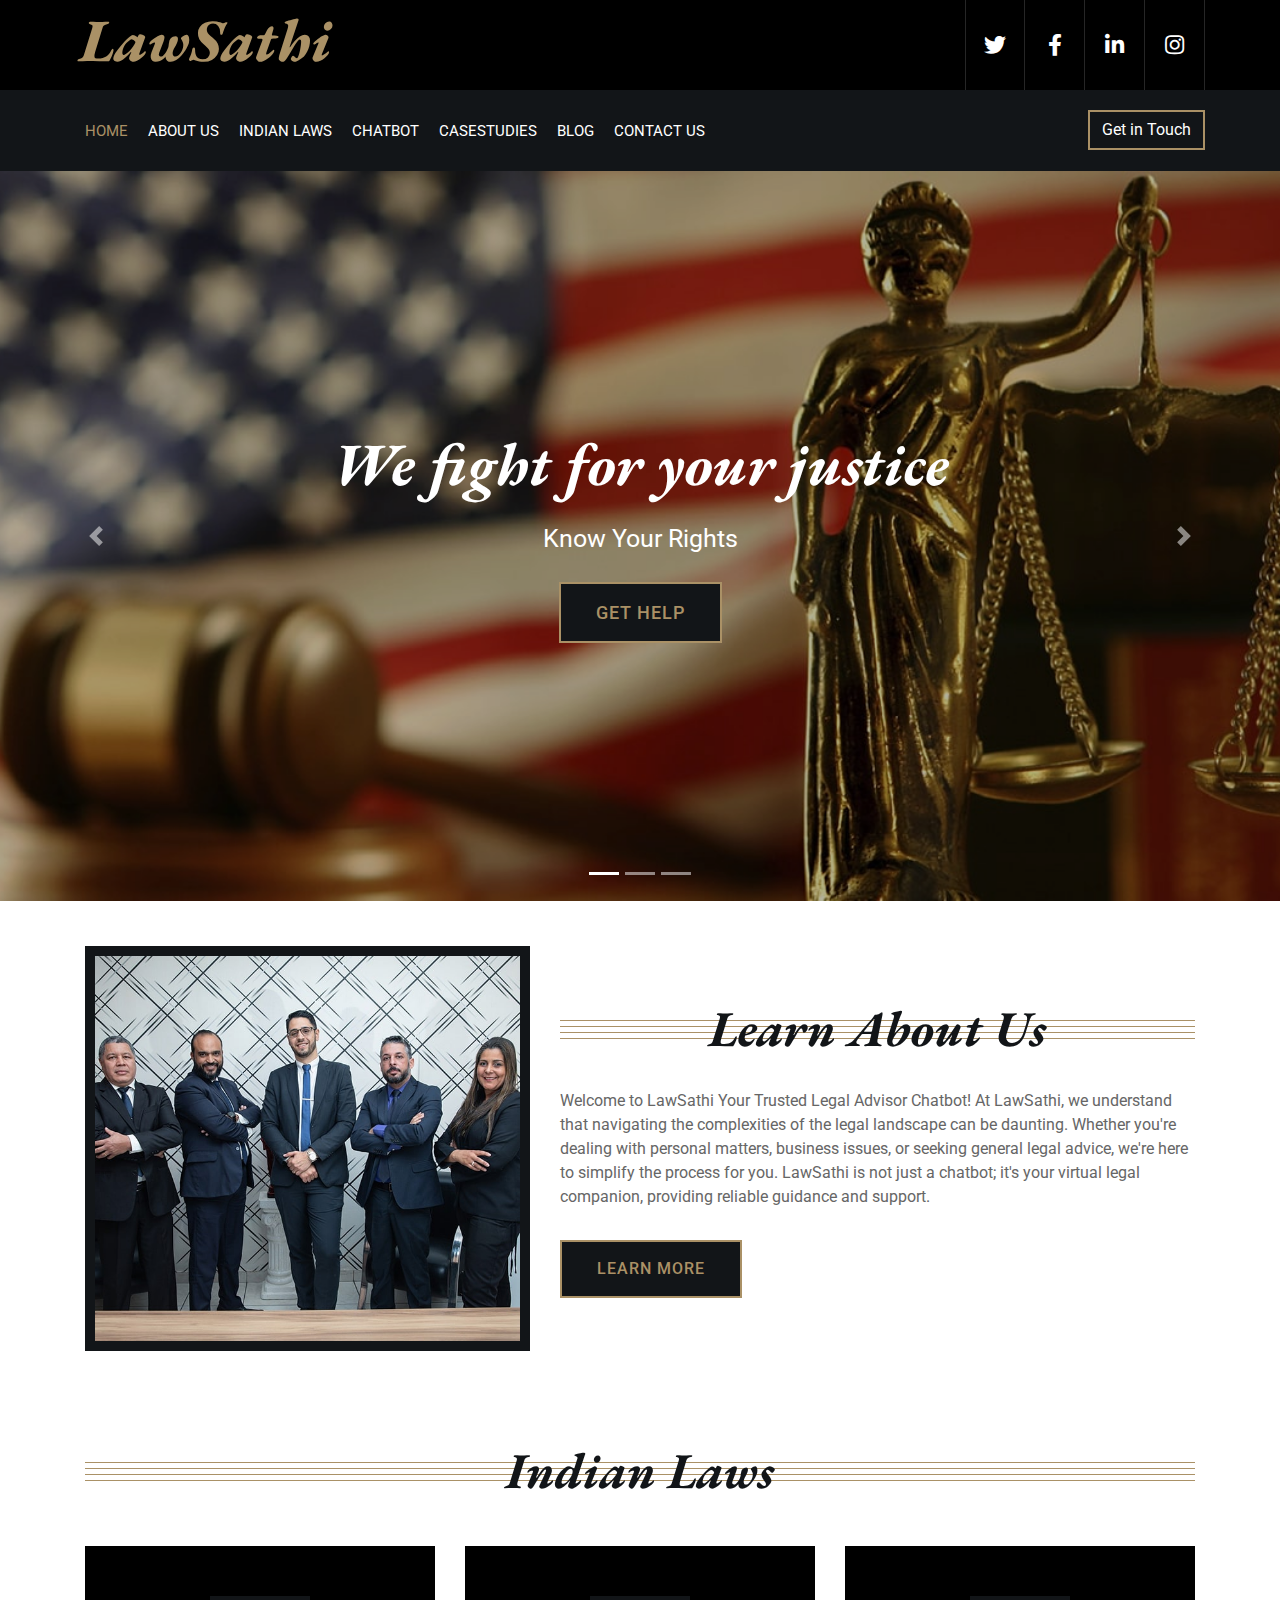
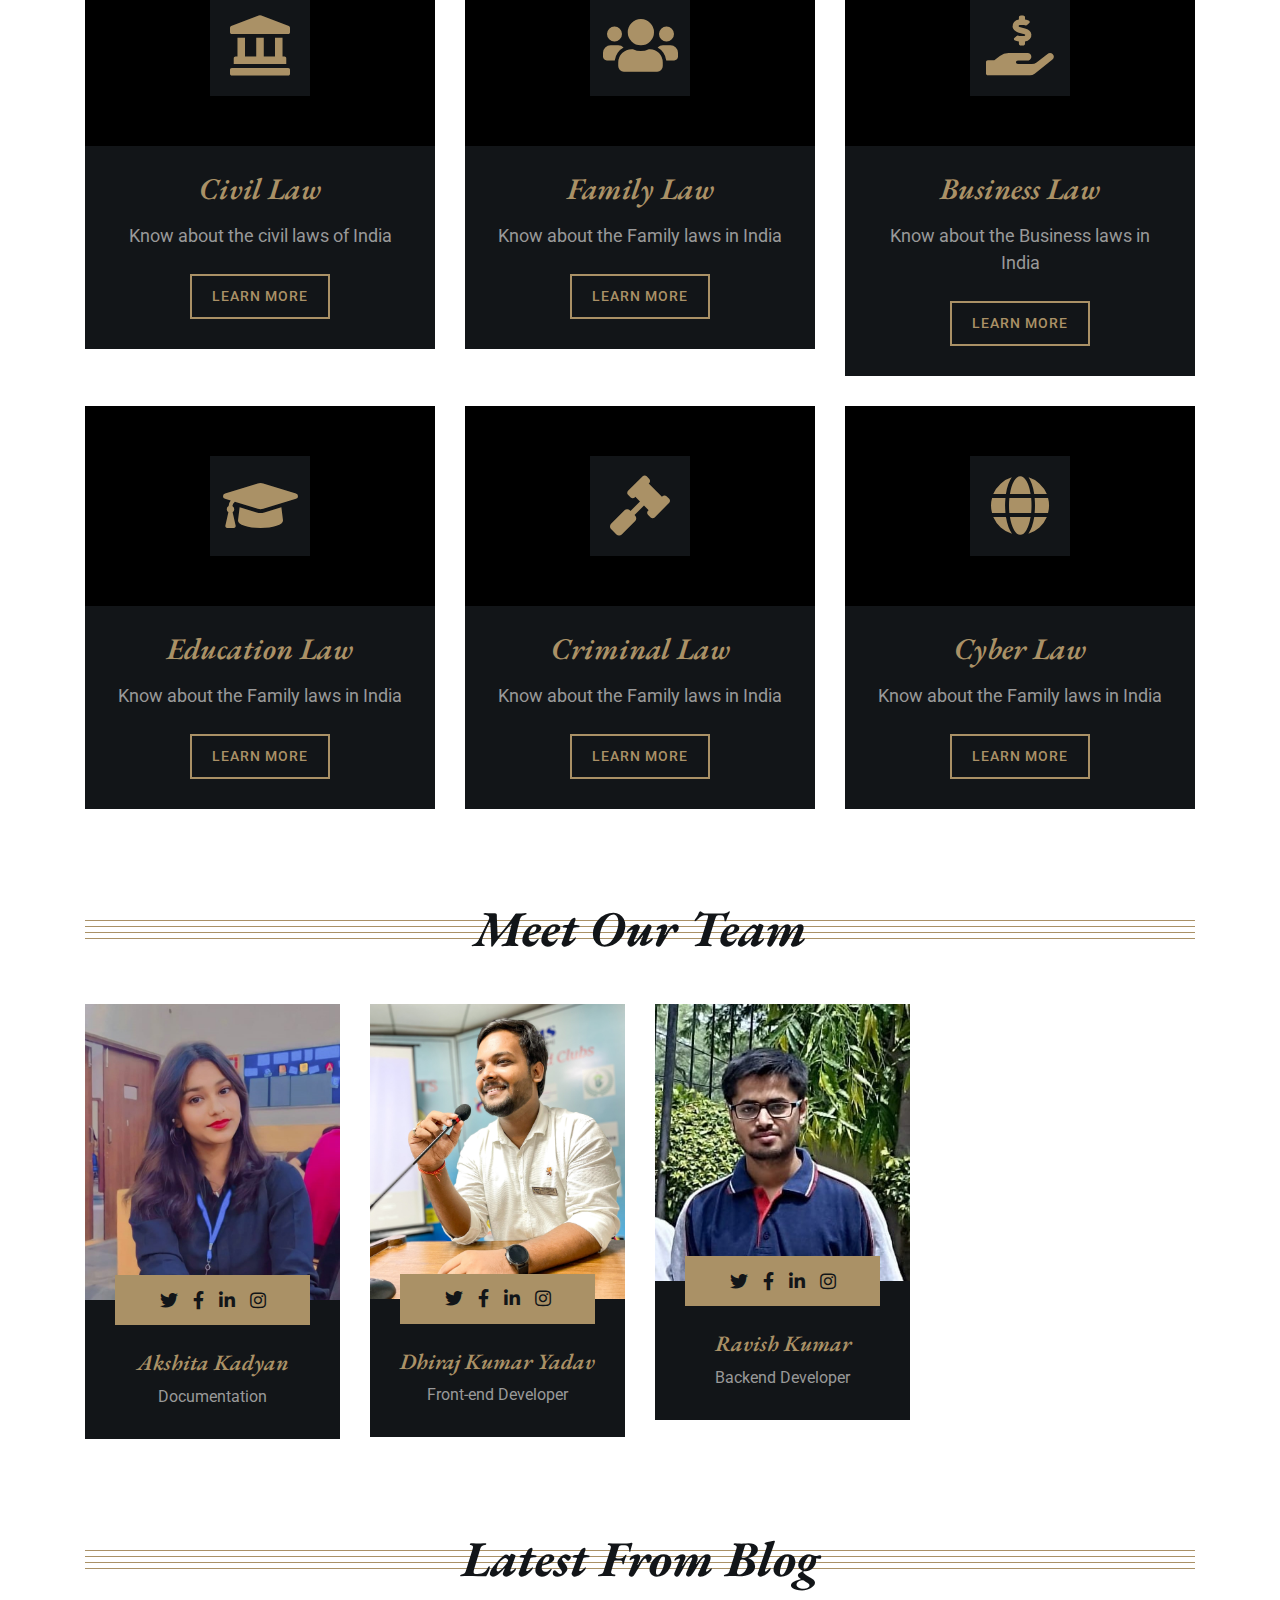
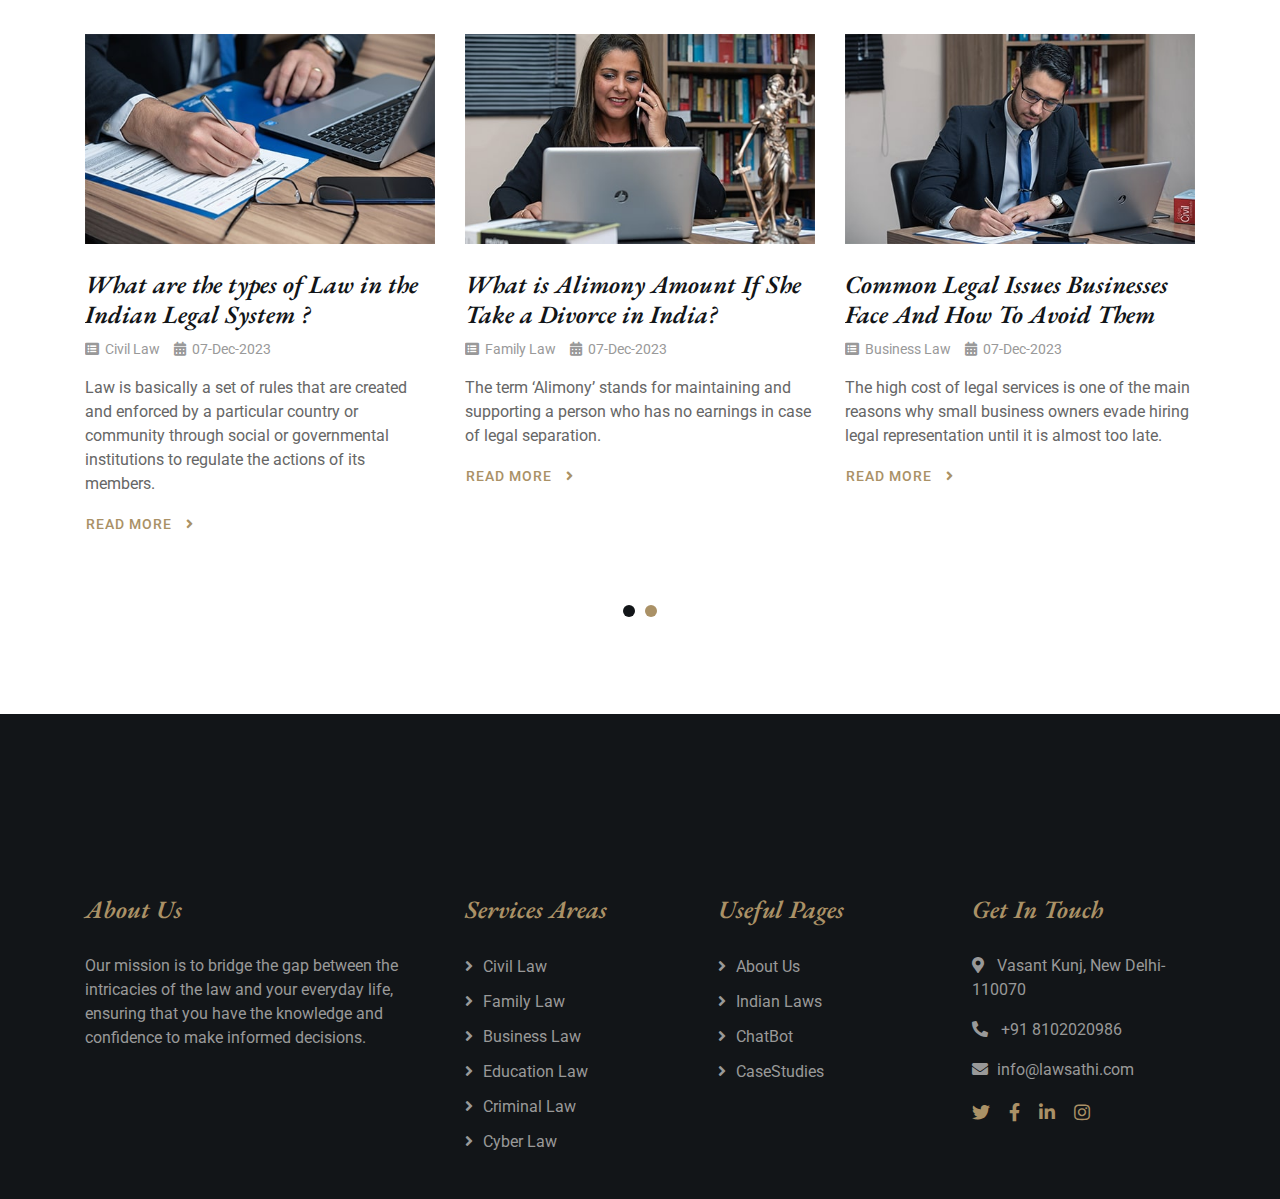
<file: index.html>
<!DOCTYPE html>
<html lang="en">
    <head>
        <meta charset="utf-8">
        <title>LawSathi : A legal advisor bot</title>
        <meta content="width=device-width, initial-scale=1.0" name="viewport">
        <meta content="LawSathi" name="keywords">
        <meta content="LawSathi" name="description">


        <!-- Google Font -->
        <link href="https://fonts.googleapis.com/css2?family=EB+Garamond:ital,wght@1,600;1,700;1,800&family=Roboto:wght@400;500&display=swap" rel="stylesheet"> 
        
        <!-- CSS Libraries -->
        <link href="https://stackpath.bootstrapcdn.com/bootstrap/4.4.1/css/bootstrap.min.css" rel="stylesheet">
        <link href="https://cdnjs.cloudflare.com/ajax/libs/font-awesome/5.10.0/css/all.min.css" rel="stylesheet">
        <link href="lib/animate/animate.min.css" rel="stylesheet">
        <link href="lib/owlcarousel/assets/owl.carousel.min.css" rel="stylesheet">

        <!-- Template Stylesheet -->
        <link href="css/style.css" rel="stylesheet">
    </head>

    <body>
        <div class="wrapper">
            <!-- Top Bar Start -->
            <div class="top-bar">
                <div class="container-fluid">
                    <div class="row">
                        <div class="col-lg-3">
                            <div class="logo">
                                <a href="index.html">
                                    <h1>LawSathi</h1>
                        
                                </a>
                            </div>
                        </div>
                        <div class="col-lg-9">
                            <div class="top-bar-right">
                            
                                <div class="social">
                                    <a href="https://twitter.com/ydhiraj811"><i class="fab fa-twitter"></i></a>
                                    <a href="https://www.facebook.com/dhirajkumaryadav.dhiraj.56"><i class="fab fa-facebook-f"></i></a>
                                    <a href="https://www.linkedin.com/in/ydhiraj811/"><i class="fab fa-linkedin-in"></i></a>
                                    <a href="https://www.instagram.com/_dhiraj_kumar_7/"><i class="fab fa-instagram"></i></a>
                                </div>
                            </div>
                        </div>
                    </div>
                </div>
            </div>
            <!-- Top Bar End -->

            <!-- Nav Bar Start -->
            <div class="nav-bar">
                <div class="container-fluid">
                    <nav class="navbar navbar-expand-lg bg-dark navbar-dark">
                        <a href="#" class="navbar-brand">MENU</a>
                        <button type="button" class="navbar-toggler" data-toggle="collapse" data-target="#navbarCollapse">
                            <span class="navbar-toggler-icon"></span>
                        </button>

                        <div class="collapse navbar-collapse justify-content-between" id="navbarCollapse">
                            <div class="navbar-nav mr-auto">
                                <a href="index.html" class="nav-item nav-link active">Home</a>
                                <a href="about.html" class="nav-item nav-link">About us </a>
                                <a href="IndianLaws.html" class="nav-item nav-link">Indian Laws</a>
                                <a href="chatbot.html" class="nav-item nav-link">ChatBot</a>
                                <a href="CaseStudies.html" class="nav-item nav-link">CaseStudies</a>
                                <a href="blog.html" class="nav-item nav-link">Blog</a>
                                <a href="contact.html" class="nav-item nav-link">Contact Us</a>
                            </div>
                            <div class="ml-auto">
                                <a class="btn" href="chatbot.html">Get in Touch</a>
                            </div>
                        </div>
                    </nav>
                </div>
            </div>
            <!-- Nav Bar End -->
            
            
            <!-- Carousel Start -->
            <div id="carousel" class="carousel slide" data-ride="carousel">
                <ol class="carousel-indicators">
                    <li data-target="#carousel" data-slide-to="0" class="active"></li>
                    <li data-target="#carousel" data-slide-to="1"></li>
                    <li data-target="#carousel" data-slide-to="2"></li>
                </ol>
                <div class="carousel-inner">
                    <div class="carousel-item active">
                        <img src="img/carousel-1.jpg" alt="Carousel Image">
                        <div class="carousel-caption">
                            <h1 class="animated fadeInLeft">We fight for your justice</h1>
                            <p class="animated fadeInRight">Know Your Rights</p>
                            <a class="btn animated fadeInUp" href="chatbot.html">Get Help</a>
                        </div>
                    </div>
                    <div class="carousel-item">
                        <img src="img/carousel-3.jpg" alt="Carousel Image">
                        <div class="carousel-caption">
                            <h1 class="animated fadeInLeft">You have to fight for your privilege</h1>
                            <p class="animated fadeInRight">Ask your questions</p>
                            <a class="btn animated fadeInUp" href="chatbot.html">Get Help</a>
                        </div>
                    </div>
                </div>

                <a class="carousel-control-prev" href="#carousel" role="button" data-slide="prev">
                    <span class="carousel-control-prev-icon" aria-hidden="true"></span>
                    <span class="sr-only">Previous</span>
                </a>
                <a class="carousel-control-next" href="#carousel" role="button" data-slide="next">
                    <span class="carousel-control-next-icon" aria-hidden="true"></span>
                    <span class="sr-only">Next</span>
                </a>
            </div>
            <!-- Carousel End -->
            <!-- About Start -->
            <div class="about">
                <div class="container">
                    <div class="row align-items-center">
                        <div class="col-lg-5 col-md-6">
                            <div class="about-img">
                                <img src="img/about.jpg" alt="Image">
                            </div>
                        </div>
                        <div class="col-lg-7 col-md-6">
                            <div class="section-header">
                                <h2>Learn About Us</h2>
                            </div>
                            <div class="about-text">
                                <p>
                                    Welcome to LawSathi
                                    Your Trusted Legal Advisor Chatbot! At LawSathi, we understand that navigating the complexities of the legal landscape can be daunting. Whether you're dealing with personal matters, business issues, or seeking general legal advice, we're here to simplify the process for you. LawSathi is not just a chatbot; it's your virtual legal companion, providing reliable guidance and support.
                                </p>
                                <a class="btn" href="">Learn More</a>
                            </div>
                        </div>
                    </div>
                </div>
            </div>
            <!-- About End -->


            <!-- Service Start -->
            <div class="service">
                <div class="container">
                    <div class="section-header">
                        <h2> Indian Laws </h2>
                    </div>
                    <div class="row">
                        <div class="col-lg-4 col-md-6">
                            <div class="service-item">
                                <div class="service-icon">
                                    <i class="fa fa-landmark"></i>
                                </div>
                                <h3>Civil Law</h3>
                                <p>
                                    Know about the civil laws of India
                                </p>
                                <a class="btn" href="pdfs/A1908-05.pdf">Learn More</a>
                            </div>
                        </div>
                        <div class="col-lg-4 col-md-6">
                            <div class="service-item">
                                <div class="service-icon">
                                    <i class="fa fa-users"></i>
                                </div>
                                <h3>Family Law</h3>
                                <p>
                                    Know about the Family laws in India
                                </p>
                                <a class="btn" href="pdfs/19_Family_Law-I.pdf">Learn More</a>
                            </div>
                        </div>
                        <div class="col-lg-4 col-md-6">
                            <div class="service-item">
                                <div class="service-icon">
                                    <i class="fa fa-hand-holding-usd"></i>
                                </div>
                                <h3>Business Law</h3>
                                <p>
                                    Know about the Business laws in India
                                </p>
                                <a class="btn" href="pdfs/BUSINESS LAW.pdf">Learn More</a>
                            </div>
                        </div>
                        <div class="col-lg-4 col-md-6">
                            <div class="service-item">
                                <div class="service-icon">
                                    <i class="fa fa-graduation-cap"></i>
                                </div>
                                <h3>Education Law</h3>
                                <p>
                                    Know about the Family laws in India
                                </p>
                                <a class="btn" href="pdfs/Right to Education.pdf">Learn More</a>
                            </div>
                        </div>
                        <div class="col-lg-4 col-md-6">
                            <div class="service-item">
                                <div class="service-icon">
                                    <i class="fa fa-gavel"></i>
                                </div>
                                <h3>Criminal Law</h3>
                                <p>
                                    Know about the Family laws in India
                                </p>
                                <a class="btn" href="pdfs/33_Law_of_Crimes-I(Indian_Penal_Code).pdf">Learn More</a>
                            </div>
                        </div>
                        <div class="col-lg-4 col-md-6">
                            <div class="service-item">
                                <div class="service-icon">
                                    <i class="fa fa-globe"></i>
                                </div>
                                <h3>Cyber Law</h3>
                                <p>
                                    Know about the Family laws in India
                                </p>
                                <a class="btn" href="pdfs/cyber-laws-overview.pdf">Learn More</a>
                            </div>
                        </div>
                    </div>
                </div>
            </div>
            <!-- Service End -->
            
            
            
            
            <!-- Team Start -->
            <div class="team">
                <div class="container">
                    <div class="section-header">
                        <h2>Meet Our Team </h2>
                    </div>
                    <div class="row">
                        <div class="col-lg-3 col-md-6">
                            <div class="team-item">
                                <div class="team-img">
                                    <img src="img/Akshita.jpg" alt="Team Image">
                                </div>
                                <div class="team-text">
                                    <h2>Akshita Kadyan</h2>
                                    <p>Documentation</p>
                                    <div class="team-social">
                                        <a class="social-tw" href=""><i class="fab fa-twitter"></i></a>
                                        <a class="social-fb" href=""><i class="fab fa-facebook-f"></i></a>
                                        <a class="social-li" href=""><i class="fab fa-linkedin-in"></i></a>
                                        <a class="social-in" href=""><i class="fab fa-instagram"></i></a>
                                    </div>
                                </div>
                            </div>
                        </div>
                        <div class="col-lg-3 col-md-6">
                            <div class="team-item">
                                <div class="team-img">
                                    <img src="img/Dhiraj.jpg" alt="Team Image">
                                </div>
                                <div class="team-text">
                                    <h2>Dhiraj Kumar Yadav</h2>
                                    <p>Front-end Developer</p>
                                    <div class="team-social">
                                        <a class="social-tw" href=""><i class="fab fa-twitter"></i></a>
                                        <a class="social-fb" href=""><i class="fab fa-facebook-f"></i></a>
                                        <a class="social-li" href=""><i class="fab fa-linkedin-in"></i></a>
                                        <a class="social-in" href=""><i class="fab fa-instagram"></i></a>
                                    </div>
                                </div>
                            </div>
                        </div>
                        <div class="col-lg-3 col-md-6">
                            <div class="team-item">
                                <div class="team-img">
                                    <img src="img/Ravish.jpg" alt="Team Image">
                                </div>
                                <div class="team-text">
                                    <h2>Ravish Kumar</h2>
                                    <p>Backend Developer</p>
                                    <div class="team-social">
                                        <a class="social-tw" href=""><i class="fab fa-twitter"></i></a>
                                        <a class="social-fb" href=""><i class="fab fa-facebook-f"></i></a>
                                        <a class="social-li" href=""><i class="fab fa-linkedin-in"></i></a>
                                        <a class="social-in" href=""><i class="fab fa-instagram"></i></a>
                                    </div>
                                </div>
                            </div>
                        </div>
                        
                    </div>
                </div>
            </div>
            <!-- Team End -->

            <!-- Blog Start -->
            <div class="blog">
                <div class="container">
                    <div class="section-header">
                        <h2>Latest From Blog</h2>
                    </div>
                    <div class="owl-carousel blog-carousel">
                        <div class="blog-item">
                            <img src="img/blog-1.jpg" alt="Blog">
                            <h3>What are the types of Law in the Indian Legal System ?</h3>
                            <div class="meta">
                                <i class="fa fa-list-alt"></i>
                                <a href="What are the types of Law in the Indian Legal System.html">Civil Law</a>
                                <i class="fa fa-calendar-alt"></i>
                                <p>07-Dec-2023</p>
                            </div>
                            <p>
                                Law is basically a set of rules that are created and enforced by a particular country or community through social or governmental institutions to regulate the actions of its members.
                            </p>
                            <a class="btn" href="What are the types of Law in the Indian Legal System.html">Read More <i class="fa fa-angle-right"></i></a>
                        </div>
                        <div class="blog-item">
                            <img src="img/blog-2.jpg" alt="Blog">
                            <h3>What is Alimony Amount If She Take a Divorce in India?</h3>
                            <div class="meta">
                                <i class="fa fa-list-alt"></i>
                                <a href="">Family Law</a>
                                <i class="fa fa-calendar-alt"></i>
                                <p>07-Dec-2023</p>
                            </div>
                            <p>
                                The term ‘Alimony’ stands for maintaining and supporting a person who has no earnings in case of legal separation. 
                            </p>
                            <a class="btn" href="What is Alimony Amount If she Take a Divorce in India.html">Read More <i class="fa fa-angle-right"></i></a>
                        </div>
                        <div class="blog-item">
                            <img src="img/blog-3.jpg" alt="Blog">
                            <h3>Common Legal Issues Businesses Face And How To Avoid Them</h3>
                            <div class="meta">
                                <i class="fa fa-list-alt"></i>
                                <a href="">Business Law</a>
                                <i class="fa fa-calendar-alt"></i>
                                <p>07-Dec-2023</p>
                            </div>
                            <p>
                                The high cost of legal services is one of the main reasons why small business owners evade hiring legal representation until it is almost too late. 
                            </p>
                            <a class="btn" href="Common Legal Issues Businesses Face And How To Avoid Them.html">Read More <i class="fa fa-angle-right"></i></a>
                        </div>
                        <div class="blog-item">
                            <img src="img/Navigating the Landscape of Education Law in India Balancing Rights and Responsibilities.jpg" alt="Blog">
                            <h3>Navigating the Landscape of Education Law in India Balancing Rights and Responsibilities ?</h3>
                            <div class="meta">
                                <i class="fa fa-list-alt"></i>
                                <a href="">Education Law</a>
                                <i class="fa fa-calendar-alt"></i>
                                <p>07-Dec-2023</p>
                            </div>
                            <p>
                                Education law in India is a multifaceted legal domain that governs the establishment, regulation, and administration of educational institutions across the country.
                            </p>
                            <a class="btn" href="Navigating the Landscape of Education Law in India Balancing Rights and Responsibilities.html">Read More <i class="fa fa-angle-right"></i></a>
                        </div>
                        <div class="blog-item">
                            <img src="img/Crimal.jpg" alt="Blog">
                            <h3>An Overview of Criminal Law in India Safeguarding Justice and Upholding Rights ?</h3>
                            <div class="meta">
                                <i class="fa fa-list-alt"></i>
                                <a href="">Criminal Law</a>
                                <i class="fa fa-calendar-alt"></i>
                                <p>07-Dec-2023</p>
                            </div>
                            <p>
                                Criminal law in India serves as a crucial pillar of the legal system, providing a framework to address offenses against the state, individuals, or society at large.
                            </p>
                            <a class="btn" href="An Overview of Criminal Law in India Safeguarding Justice and Upholding Rights.html">Read More <i class="fa fa-angle-right"></i></a>
                        </div>
                        <div class="blog-item">
                            <img src="img/Safeguarding the Cyberspace An Insight into Cyber Law in India.jpg" alt="Blog">
                            <h3>An Overview of Criminal Law in India Safeguarding Justice and Upholding Rights ?</h3>
                            <div class="meta">
                                <i class="fa fa-list-alt"></i>
                                <a href="">Cyber Law</a>
                                <i class="fa fa-calendar-alt"></i>
                                <p>07-Dec-2023</p>
                            </div>
                            <p>
                                In an era dominated by digital advancements and interconnected networks, the need for a robust legal framework to govern cyberspace is imperative. 
                            </p>
                            <a class="btn" href="Safeguarding the Cyberspace An Insight into Cyber Law in India.html">Read More <i class="fa fa-angle-right"></i></a>
                        </div>
                    </div>
                </div>
            </div>
            <!-- Blog End -->
            
            

            <!-- Footer Start -->
            <div class="footer">
                <div class="container">
                    <div class="row">
                        <div class="col-md-6 col-lg-4">
                            <div class="footer-about">
                                <h2>About Us</h2>
                                <p>
                                    Our mission is to bridge the gap between the intricacies of the law and your everyday life, ensuring that you have the knowledge and confidence to make informed decisions.
                                </p>
                            </div>
                        </div>
                        <div class="col-md-6 col-lg-8">
                            <div class="row">
                        <div class="col-md-6 col-lg-4">
                            <div class="footer-link">
                                <h2>Services Areas</h2>
                                <a href="pdfs/A1908-05.pdf">Civil Law</a>
                                <a href="pdfs/19_Family_Law-I.pdf">Family Law</a>
                                <a href="pdfs/BUSINESS LAW.pdf">Business Law</a>
                                <a href="pdfs/Right to Education.pdf">Education Law</a>
                                <a href="pdfs/33_Law_of_Crimes-I(Indian_Penal_Code).pdf">Criminal Law</a>
                                <a href="pdfs/cyber-laws-overview.pdf">Cyber Law</a>
                            </div>
                        </div>
                        <div class="col-md-6 col-lg-4">
                            <div class="footer-link">
                                <h2>Useful Pages</h2>
                                <a href="about.html">About Us</a>
                                <a href="IndianLaws.html">Indian Laws</a>
                                <a href="chatbot.html">ChatBot</a>
                                <a href="CaseStudies.html">CaseStudies</a>
                            </div>
                        </div>
                        <div class="col-md-6 col-lg-4">
                            <div class="footer-contact">
                                <h2>Get In Touch</h2>
                                <p><i class="fa fa-map-marker-alt"></i>Vasant Kunj, New Delhi- 110070</p>
                                <p><i class="fa fa-phone-alt"></i> +91 8102020986</p>
                                <p><i class="fa fa-envelope"></i>info@lawsathi.com</p>
                                <div class="footer-social">
                                    <a href="https://twitter.com/ydhiraj811"><i class="fab fa-twitter"></i></a>
                                    <a href="https://www.facebook.com/dhirajkumaryadav.dhiraj.56"><i class="fab fa-facebook-f"></i></a>
                                    <a href="https://www.linkedin.com/in/ydhiraj811/"><i class="fab fa-linkedin-in"></i></a>
                                    <a href="https://www.instagram.com/_dhiraj_kumar_7/"><i class="fab fa-instagram"></i></a>
                                </div>
                            </div>
                        </div>
                        </div>
                    </div>
                    </div>
                </div>
            </div>
            <!-- Footer End -->
            
            <a href="#" class="back-to-top"><i class="fa fa-chevron-up"></i></a>
        </div>

        <!-- JavaScript Libraries -->
        <script src="https://code.jquery.com/jquery-3.4.1.min.js"></script>
        <script src="https://stackpath.bootstrapcdn.com/bootstrap/4.4.1/js/bootstrap.bundle.min.js"></script>
        <script src="lib/easing/easing.min.js"></script>
        <script src="lib/owlcarousel/owl.carousel.min.js"></script>
        <script src="lib/isotope/isotope.pkgd.min.js"></script>

        <!-- Template Javascript -->
        <script src="js/main.js"></script>
    </body>
</html>
</file>
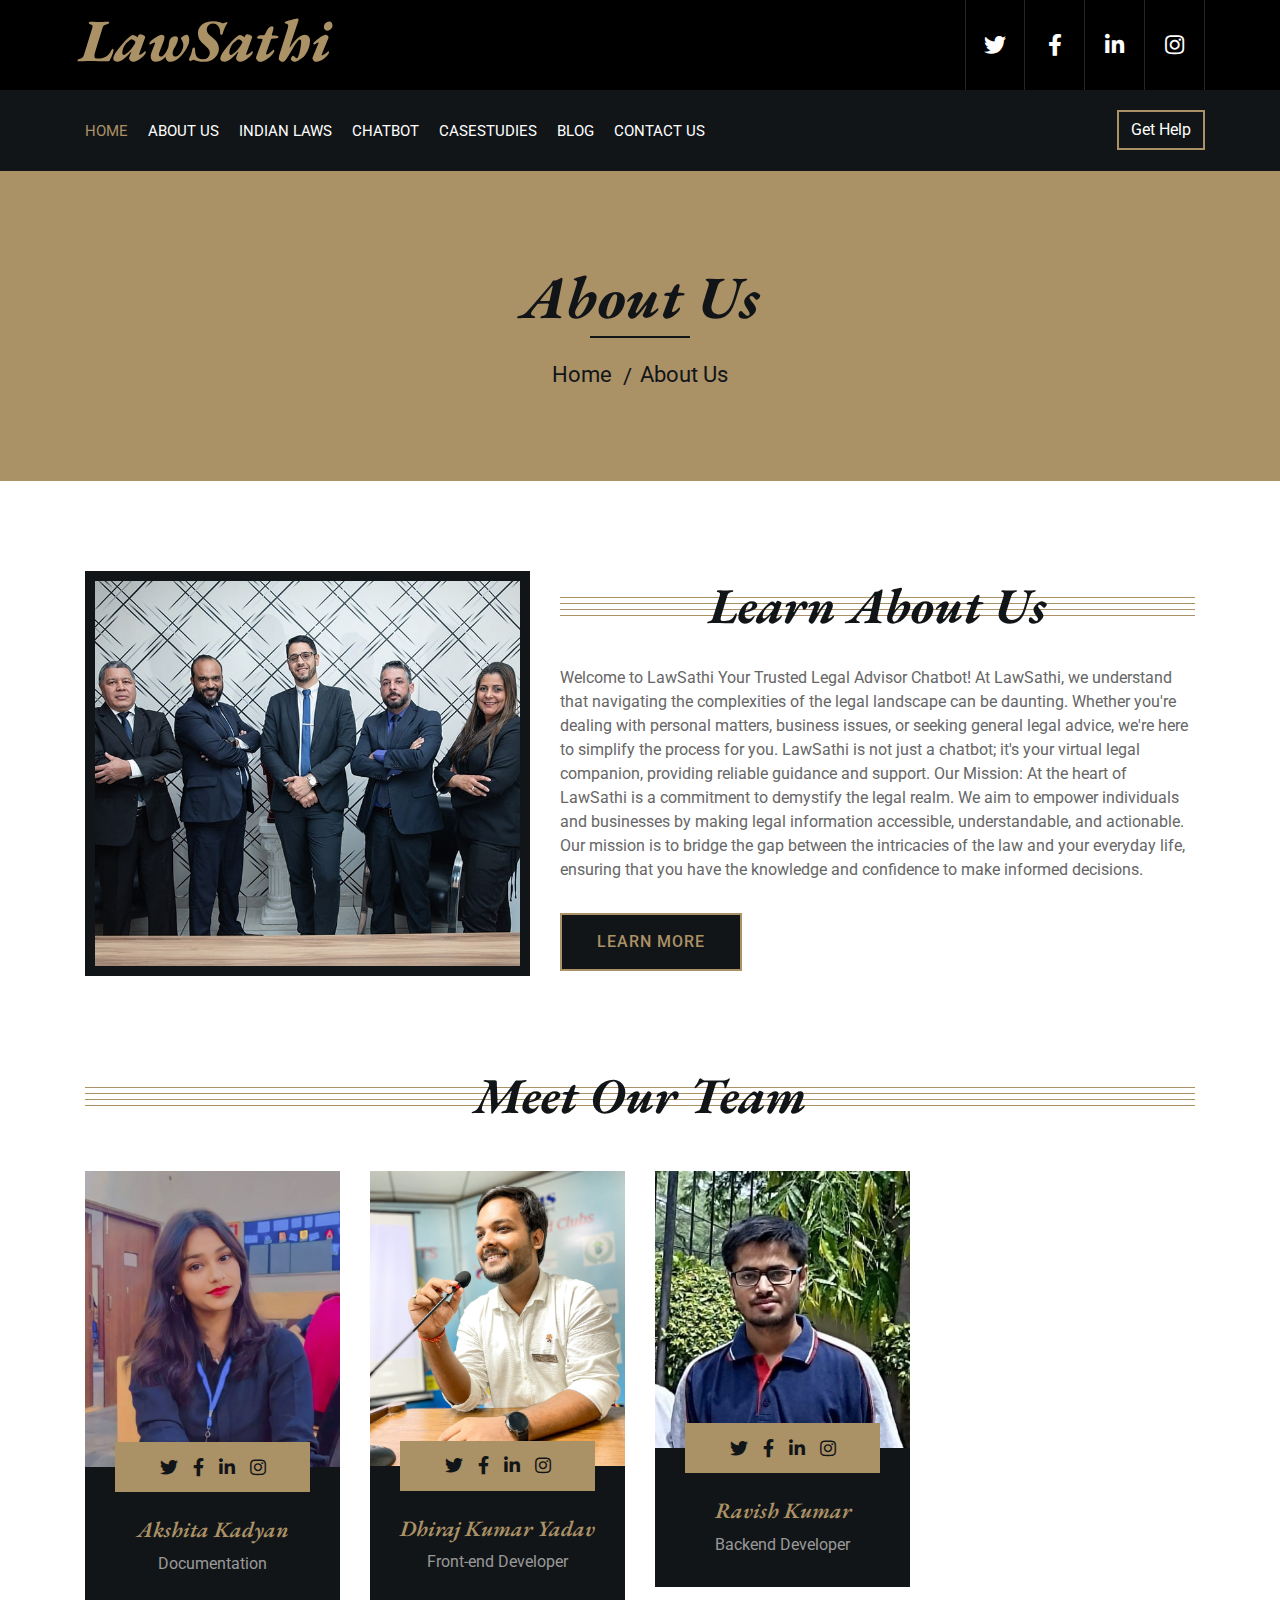
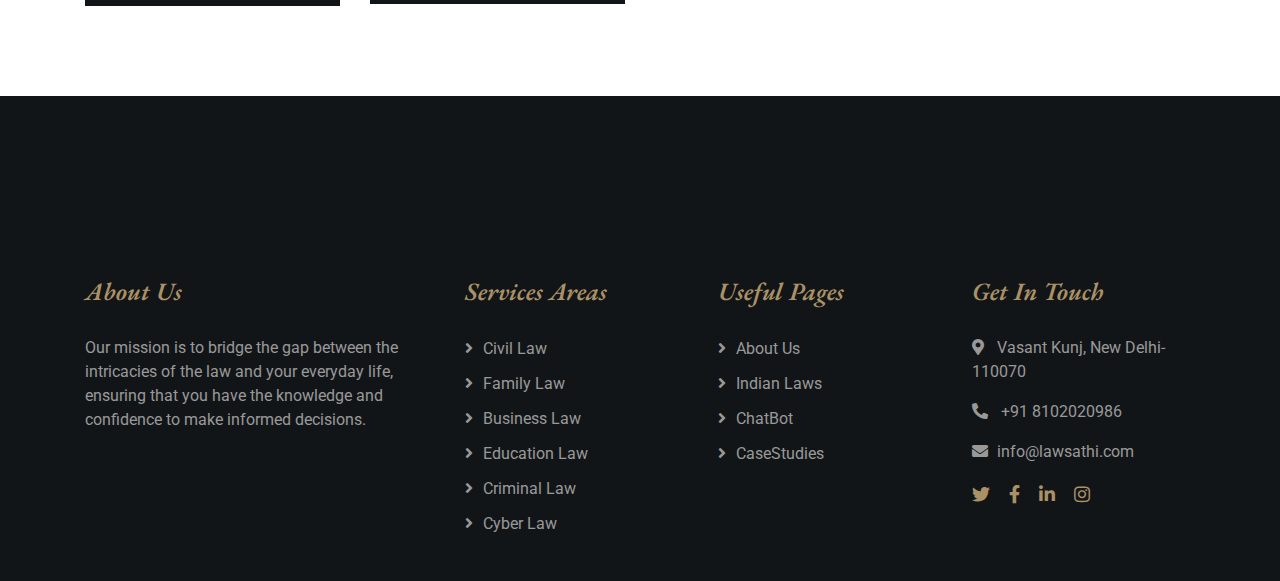
<file: about.html>
<!DOCTYPE html>
<html lang="en">
    <head>
        <meta charset="utf-8">
        <title> About us </title>
        <meta content="width=device-width, initial-scale=1.0" name="viewport">
        <!-- Favicon -->
        <link href="img/favicon.ico" rel="icon">

        <!-- Google Font -->
        <link href="https://fonts.googleapis.com/css2?family=EB+Garamond:ital,wght@1,600;1,700;1,800&family=Roboto:wght@400;500&display=swap" rel="stylesheet"> 
        
        <!-- CSS Libraries -->
        <link href="https://stackpath.bootstrapcdn.com/bootstrap/4.4.1/css/bootstrap.min.css" rel="stylesheet">
        <link href="https://cdnjs.cloudflare.com/ajax/libs/font-awesome/5.10.0/css/all.min.css" rel="stylesheet">
        <link href="lib/animate/animate.min.css" rel="stylesheet">
        <link href="lib/owlcarousel/assets/owl.carousel.min.css" rel="stylesheet">

        <!-- Template Stylesheet -->
        <link href="css/style.css" rel="stylesheet">
    </head>

    <body>
        <div class="wrapper">
            <!-- Top Bar Start -->
            <div class="top-bar">
                <div class="container-fluid">
                    <div class="row">
                        <div class="col-lg-3">
                            <div class="logo">
                                <a href="index.html">
                                    <h1>LawSathi</h1>
                                    <!-- <img src="img/logo.jpg" alt="Logo"> -->
                                </a>
                            </div>
                        </div>
                        <div class="col-lg-9">
                            <div class="top-bar-right">
                                
                                <div class="social">
                                    <a href="https://twitter.com/ydhiraj811"><i class="fab fa-twitter"></i></a>
                                    <a href="https://www.facebook.com/dhirajkumaryadav.dhiraj.56"><i class="fab fa-facebook-f"></i></a>
                                    <a href="https://www.linkedin.com/in/ydhiraj811/"><i class="fab fa-linkedin-in"></i></a>
                                    <a href="https://www.instagram.com/_dhiraj_kumar_7/"><i class="fab fa-instagram"></i></a>
                                </div>
                            </div>
                        </div>
                    </div>
                </div>
            </div>
            <!-- Top Bar End -->

            <!-- Nav Bar Start -->
            <div class="nav-bar">
                <div class="container-fluid">
                    <nav class="navbar navbar-expand-lg bg-dark navbar-dark">
                        <a href="#" class="navbar-brand">MENU</a>
                        <button type="button" class="navbar-toggler" data-toggle="collapse" data-target="#navbarCollapse">
                            <span class="navbar-toggler-icon"></span>
                        </button>

                        <div class="collapse navbar-collapse justify-content-between" id="navbarCollapse">
                            <div class="navbar-nav mr-auto">
                                <a href="index.html" class="nav-item nav-link active">Home</a>
                                <a href="about.html" class="nav-item nav-link">About us </a>
                                <a href="IndianLaws.html" class="nav-item nav-link">Indian Laws</a>
                                <a href="chatbot.html" class="nav-item nav-link">ChatBot</a>
                                <a href="CaseStudies.html" class="nav-item nav-link">CaseStudies</a>
                                <a href="blog.html" class="nav-item nav-link">Blog</a>
                                <a href="contact.html" class="nav-item nav-link">Contact Us</a>
                            </div>
                            <div class="ml-auto">
                                <a class="btn" href="chatbot.html">Get Help</a>
                            </div>
                        </div>
                    </nav>
                </div>
            </div>
            <!-- Nav Bar End -->
            
            
            <!-- Page Header Start -->
            <div class="page-header">
                <div class="container">
                    <div class="row">
                        <div class="col-12">
                            <h2>About Us</h2>
                        </div>
                        <div class="col-12">
                            <a href="">Home</a>
                            <a href="">About Us</a>
                        </div>
                    </div>
                </div>
            </div>
            <!-- Page Header End -->


            <!-- About Start -->
            <div class="about">
                <div class="container">
                    <div class="row align-items-center">
                        <div class="col-lg-5 col-md-6">
                            <div class="about-img">
                                <img src="img/about.jpg" alt="Image">
                            </div>
                        </div>
                        <div class="col-lg-7 col-md-6">
                            <div class="section-header">
                                <h2>Learn About Us</h2>
                            </div>
                            <div class="about-text">
                                <p>
                                    Welcome to LawSathi  Your Trusted Legal Advisor Chatbot! At LawSathi, we understand that navigating the complexities of the legal landscape can be daunting. Whether you're dealing with personal matters, business issues, or seeking general legal advice, we're here to simplify the process for you. LawSathi is not just a chatbot; it's your virtual legal companion, providing reliable guidance and support.
                                    Our Mission:
                                    At the heart of LawSathi is a commitment to demystify the legal realm. We aim to empower individuals and businesses by making legal information accessible, understandable, and actionable. Our mission is to bridge the gap between the intricacies of the law and your everyday life, ensuring that you have the knowledge and confidence to make informed decisions.
                                </p>
                                <a class="btn" href="">Learn More</a>
                            </div>
                        </div>
                    </div>
                </div>
            </div>
            <!-- About End -->





            <!-- Team Start -->
            <div class="team">
                <div class="container">
                    <div class="section-header">
                        <h2>Meet Our Team </h2>
                    </div>
                    <div class="row">
                        <div class="col-lg-3 col-md-6">
                            <div class="team-item">
                                <div class="team-img">
                                    <img src="img/Akshita.jpg" alt="Team Image">
                                </div>
                                <div class="team-text">
                                    <h2>Akshita Kadyan</h2>
                                    <p>Documentation</p>
                                    <div class="team-social">
                                        <a class="social-tw" href=""><i class="fab fa-twitter"></i></a>
                                        <a class="social-fb" href=""><i class="fab fa-facebook-f"></i></a>
                                        <a class="social-li" href=""><i class="fab fa-linkedin-in"></i></a>
                                        <a class="social-in" href=""><i class="fab fa-instagram"></i></a>
                                    </div>
                                </div>
                            </div>
                        </div>
                        <div class="col-lg-3 col-md-6">
                            <div class="team-item">
                                <div class="team-img">
                                    <img src="img/Dhiraj.jpg" alt="Team Image">
                                </div>
                                <div class="team-text">
                                    <h2>Dhiraj Kumar Yadav</h2>
                                    <p>Front-end Developer</p>
                                    <div class="team-social">
                                        <a class="social-tw" href=""><i class="fab fa-twitter"></i></a>
                                        <a class="social-fb" href=""><i class="fab fa-facebook-f"></i></a>
                                        <a class="social-li" href=""><i class="fab fa-linkedin-in"></i></a>
                                        <a class="social-in" href=""><i class="fab fa-instagram"></i></a>
                                    </div>
                                </div>
                            </div>
                        </div>
                        <div class="col-lg-3 col-md-6">
                            <div class="team-item">
                                <div class="team-img">
                                    <img src="img/Ravish.jpg" alt="Team Image">
                                </div>
                                <div class="team-text">
                                    <h2>Ravish Kumar</h2>
                                    <p>Backend Developer</p>
                                    <div class="team-social">
                                        <a class="social-tw" href=""><i class="fab fa-twitter"></i></a>
                                        <a class="social-fb" href=""><i class="fab fa-facebook-f"></i></a>
                                        <a class="social-li" href=""><i class="fab fa-linkedin-in"></i></a>
                                        <a class="social-in" href=""><i class="fab fa-instagram"></i></a>
                                    </div>
                                </div>
                            </div>
                        </div>
                        
                    </div>
                </div>
            </div>
            <!-- Team End -->



             <!-- Footer Start -->
             <div class="footer">
                <div class="container">
                    <div class="row">
                        <div class="col-md-6 col-lg-4">
                            <div class="footer-about">
                                <h2>About Us</h2>
                                <p>
                                    Our mission is to bridge the gap between the intricacies of the law and your everyday life, ensuring that you have the knowledge and confidence to make informed decisions.
                                </p>
                            </div>
                        </div>
                        <div class="col-md-6 col-lg-8">
                            <div class="row">
                        <div class="col-md-6 col-lg-4">
                            <div class="footer-link">
                                <h2>Services Areas</h2>
                                <a href="pdfs/A1908-05.pdf">Civil Law</a>
                                <a href="pdfs/19_Family_Law-I.pdf">Family Law</a>
                                <a href="pdfs/BUSINESS LAW.pdf">Business Law</a>
                                <a href="pdfs/Right to Education.pdf">Education Law</a>
                                <a href="pdfs/33_Law_of_Crimes-I(Indian_Penal_Code).pdf">Criminal Law</a>
                                <a href="pdfs/cyber-laws-overview.pdf">Cyber Law</a>
                            </div>
                        </div>
                        <div class="col-md-6 col-lg-4">
                            <div class="footer-link">
                                <h2>Useful Pages</h2>
                                <a href="about.html">About Us</a>
                                <a href="IndianLaws.html">Indian Laws</a>
                                <a href="chatbot.html">ChatBot</a>
                                <a href="CaseStudies.html">CaseStudies</a>
                            </div>
                        </div>
                        <div class="col-md-6 col-lg-4">
                            <div class="footer-contact">
                                <h2>Get In Touch</h2>
                                <p><i class="fa fa-map-marker-alt"></i>Vasant Kunj, New Delhi- 110070</p>
                                <p><i class="fa fa-phone-alt"></i> +91 8102020986</p>
                                <p><i class="fa fa-envelope"></i>info@lawsathi.com</p>
                                <div class="footer-social">
                                    <a href="https://twitter.com/ydhiraj811"><i class="fab fa-twitter"></i></a>
                                    <a href="https://www.facebook.com/dhirajkumaryadav.dhiraj.56"><i class="fab fa-facebook-f"></i></a>
                                    <a href="https://www.linkedin.com/in/ydhiraj811/"><i class="fab fa-linkedin-in"></i></a>
                                    <a href="https://www.instagram.com/_dhiraj_kumar_7/"><i class="fab fa-instagram"></i></a>
                                </div>
                            </div>
                        </div>
                        </div>
                    </div>
                    </div>
                </div>
             
            </div>
            <!-- Footer End -->
            
            <a href="#" class="back-to-top"><i class="fa fa-chevron-up"></i></a>
        </div>

        <!-- JavaScript Libraries -->
        <script src="https://code.jquery.com/jquery-3.4.1.min.js"></script>
        <script src="https://stackpath.bootstrapcdn.com/bootstrap/4.4.1/js/bootstrap.bundle.min.js"></script>
        <script src="lib/easing/easing.min.js"></script>
        <script src="lib/owlcarousel/owl.carousel.min.js"></script>
        <script src="lib/isotope/isotope.pkgd.min.js"></script>

        <!-- Template Javascript -->
        <script src="js/main.js"></script>

    </body>
</html>
</file>
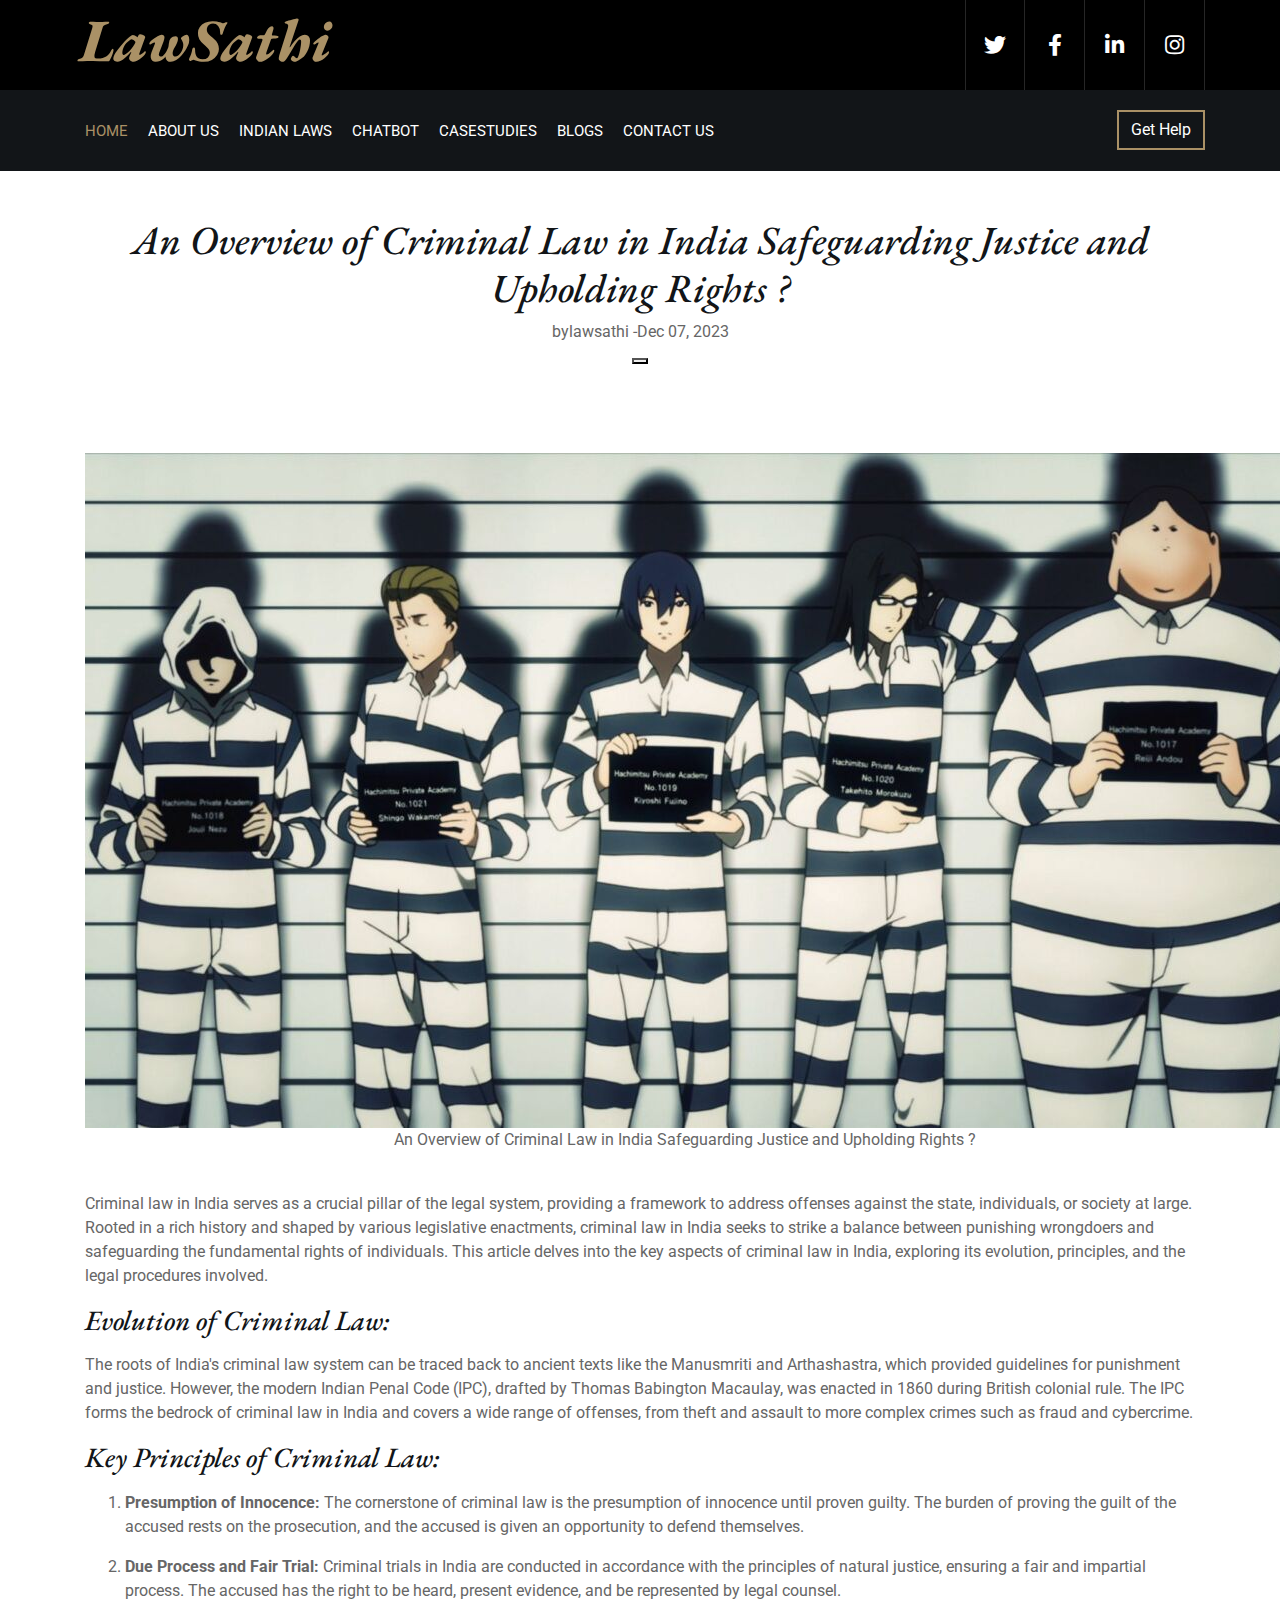
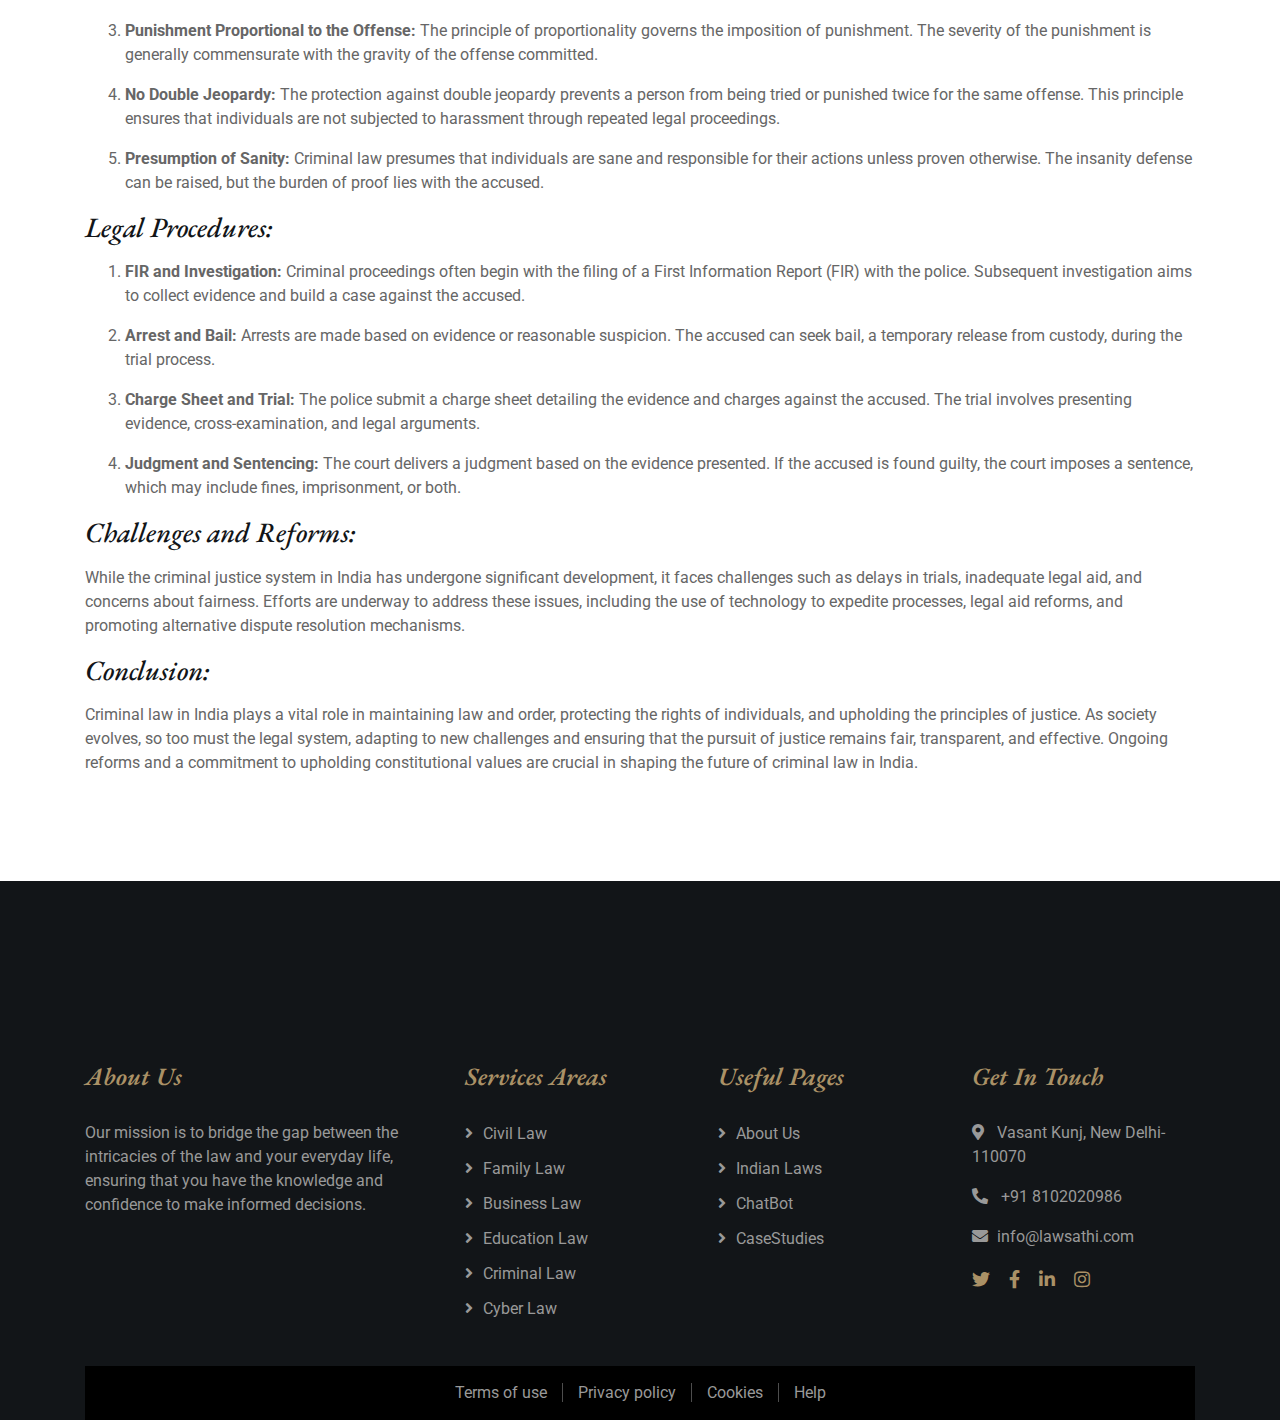
<file: An Overview of Criminal Law in India Safeguarding Justice and Upholding Rights.html>
<!DOCTYPE html>
<html lang="en">
    <head>
        <meta charset="utf-8">
        <title>An Overview of Criminal Law in India Safeguarding Justice and Upholding Rights </title>

        <meta content="width=device-width, initial-scale=1.0" name="viewport">

        <!-- Favicon -->
        <link href="img/favicon.ico" rel="icon">

        <!-- Google Font -->
        <link href="https://fonts.googleapis.com/css2?family=EB+Garamond:ital,wght@1,600;1,700;1,800&family=Roboto:wght@400;500&display=swap" rel="stylesheet"> 
        
        <!-- CSS Libraries -->
        <link href="https://stackpath.bootstrapcdn.com/bootstrap/4.4.1/css/bootstrap.min.css" rel="stylesheet">
        <link href="https://cdnjs.cloudflare.com/ajax/libs/font-awesome/5.10.0/css/all.min.css" rel="stylesheet">
        <link href="lib/animate/animate.min.css" rel="stylesheet">
        <link href="lib/owlcarousel/assets/owl.carousel.min.css" rel="stylesheet">

        <!-- Template Stylesheet -->
        <link href="css/style.css" rel="stylesheet">
    </head>

    <body>
        <div class="wrapper">
            <!-- Top Bar Start -->
            <div class="top-bar">
                <div class="container-fluid">
                    <div class="row">
                        <div class="col-lg-3">
                            <div class="logo">
                                <a href="index.html">
                                    <h1>LawSathi</h1>
                                    <!-- <img src="img/logo.jpg" alt="Logo"> -->
                                </a>
                            </div>
                        </div>
                        <div class="col-lg-9">
                            <div class="top-bar-right">
                                
                                <div class="social">
                                    <a href="https://twitter.com/ydhiraj811"><i class="fab fa-twitter"></i></a>
                                    <a href="https://www.facebook.com/dhirajkumaryadav.dhiraj.56"><i class="fab fa-facebook-f"></i></a>
                                    <a href="https://www.linkedin.com/in/ydhiraj811/"><i class="fab fa-linkedin-in"></i></a>
                                    <a href="https://www.instagram.com/_dhiraj_kumar_7/"><i class="fab fa-instagram"></i></a>
                                </div>
                            </div>
                        </div>
                    </div>
                </div>
            </div>
            <!-- Top Bar End -->

            <!-- Nav Bar Start -->
            <div class="nav-bar">
                <div class="container-fluid">
                    <nav class="navbar navbar-expand-lg bg-dark navbar-dark">
                        <a href="#" class="navbar-brand">MENU</a>
                        <button type="button" class="navbar-toggler" data-toggle="collapse" data-target="#navbarCollapse">
                            <span class="navbar-toggler-icon"></span>
                        </button>

                        <div class="collapse navbar-collapse justify-content-between" id="navbarCollapse">
                            <div class="navbar-nav mr-auto">
                                <a href="index.html" class="nav-item nav-link active">Home</a>
                                <a href="about.html" class="nav-item nav-link">About us </a>
                                <a href="IndianLaws.html" class="nav-item nav-link">Indian Laws</a>
                                <a href="chatbot.html" class="nav-item nav-link">ChatBot</a>
                                <a href="CaseStudies.html" class="nav-item nav-link">CaseStudies</a>
                                <a href="blog.html" class="nav-item nav-link">Blogs</a>
                                <a href="contact.html" class="nav-item nav-link">Contact Us</a>
                            </div>
                            <div class="ml-auto">
                                <a class="btn" href="chatbot.html">Get Help</a>
                            </div>
                        </div>
                    </nav>
                </div>
            </div>
            <!-- Nav Bar End -->
            


            <!-- Blog Start -->
            <div class="blog">
                <div class="container">
                    <div class="section-header">


                        
<h1 class="entry-title">An Overview of Criminal Law in India Safeguarding Justice and Upholding Rights ?</h1>
<div class="entry-meta">
<div class="align-left has-time">
<span class="entry-avatar"><span class="avatar pbt-lazy" data-src="img/blog-1.jpg"></span></span>
<div class="al-items">
<span class="entry-author mi"><span class="by sp">by</span><span class="author-name">lawsathi</span></span>
<span class="entry-time mi" data-tl="Published:"><span class="sp">-</span><time class="published" datetime="2023-12-07T09:21:00-07:00">Dec 07, 2023</time>
</span>
</div>
</div>
<div class="align-right">
<button aria-label="Share" class="share-toggle"></button>
</div>
</div>
</div>

<div class="post-body entry-content" id="post-body">
    <p class="MsoNormal"> 
        <o:p></o:p></p>
    
    <p class="MsoNormal"><o:p>&nbsp;</o:p></p><table align="center" cellpadding="0" cellspacing="0" class="tr-caption-container" style="margin-left: auto; margin-right: auto;"><tbody><tr><td style="text-align: center;">
        <a href="img/Crimal.jpg" imageanchor="1" style="margin-left: auto; margin-right: auto;">
            <img alt="An Overview of Criminal Law in India Safeguarding Justice and Upholding Rights" border="0" data-original-height="720" data-original-width="1280" src="img/Crimal.jpg" title="An Overview of Criminal Law in India Safeguarding Justice and Upholding Rights ?"></a></td></tr><tr><td class="tr-caption" style="text-align: center;">An Overview of Criminal Law in India Safeguarding Justice and Upholding Rights ?</td></tr></tbody></table><br><p></p>

            <p>Criminal law in India serves as a crucial pillar of the legal system, providing a framework to address offenses against the state, individuals, or society at large. Rooted in a rich history and shaped by various legislative enactments, criminal law in India seeks to strike a balance between punishing wrongdoers and safeguarding the fundamental rights of individuals. This article delves into the key aspects of criminal law in India, exploring its evolution, principles, and the legal procedures involved.</p>
<p><h3> Evolution of Criminal Law: </h3></p>
<p>The roots of India's criminal law system can be traced back to ancient texts like the Manusmriti and Arthashastra, which provided guidelines for punishment and justice. However, the modern Indian Penal Code (IPC), drafted by Thomas Babington Macaulay, was enacted in 1860 during British colonial rule. The IPC forms the bedrock of criminal law in India and covers a wide range of offenses, from theft and assault to more complex crimes such as fraud and cybercrime.</p>
<p> <h3> Key Principles of Criminal Law: </h3></p>
<ol>
<li>
<p><strong>Presumption of Innocence:</strong> The cornerstone of criminal law is the presumption of innocence until proven guilty. The burden of proving the guilt of the accused rests on the prosecution, and the accused is given an opportunity to defend themselves.</p>
</li>
<li>
<p><strong>Due Process and Fair Trial:</strong> Criminal trials in India are conducted in accordance with the principles of natural justice, ensuring a fair and impartial process. The accused has the right to be heard, present evidence, and be represented by legal counsel.</p>
</li>
<li>
<p><strong>Punishment Proportional to the Offense:</strong> The principle of proportionality governs the imposition of punishment. The severity of the punishment is generally commensurate with the gravity of the offense committed.</p>
</li>
<li>
<p><strong>No Double Jeopardy:</strong> The protection against double jeopardy prevents a person from being tried or punished twice for the same offense. This principle ensures that individuals are not subjected to harassment through repeated legal proceedings.</p>
</li>
<li>
<p><strong>Presumption of Sanity:</strong> Criminal law presumes that individuals are sane and responsible for their actions unless proven otherwise. The insanity defense can be raised, but the burden of proof lies with the accused.</p>
</li>
</ol>
<p> <h3>Legal Procedures: </h3></p>
<ol>
<li>
<p><strong>FIR and Investigation:</strong> Criminal proceedings often begin with the filing of a First Information Report (FIR) with the police. Subsequent investigation aims to collect evidence and build a case against the accused.</p>
</li>
<li>
<p><strong>Arrest and Bail:</strong> Arrests are made based on evidence or reasonable suspicion. The accused can seek bail, a temporary release from custody, during the trial process.</p>
</li>
<li>
<p><strong>Charge Sheet and Trial:</strong> The police submit a charge sheet detailing the evidence and charges against the accused. The trial involves presenting evidence, cross-examination, and legal arguments.</p>
</li>
<li>
<p><strong>Judgment and Sentencing:</strong> The court delivers a judgment based on the evidence presented. If the accused is found guilty, the court imposes a sentence, which may include fines, imprisonment, or both.</p>
</li>
</ol>
<p> <h3>Challenges and Reforms:</h3></p>
<p>While the criminal justice system in India has undergone significant development, it faces challenges such as delays in trials, inadequate legal aid, and concerns about fairness. Efforts are underway to address these issues, including the use of technology to expedite processes, legal aid reforms, and promoting alternative dispute resolution mechanisms.</p>
<p><h3>Conclusion:</h3></p>
<p>Criminal law in India plays a vital role in maintaining law and order, protecting the rights of individuals, and upholding the principles of justice. As society evolves, so too must the legal system, adapting to new challenges and ensuring that the pursuit of justice remains fair, transparent, and effective. Ongoing reforms and a commitment to upholding constitutional values are crucial in shaping the future of criminal law in India.</p>
    
    </div>
                    </div>
                </div>
            </div>
            <!-- Blog End -->


            <!-- Footer Start -->
            <div class="footer">
                <div class="container">
                    <div class="row">
                        <div class="col-md-6 col-lg-4">
                            <div class="footer-about">
                                <h2>About Us</h2>
                                <p>
                                    Our mission is to bridge the gap between the intricacies of the law and your everyday life, ensuring that you have the knowledge and confidence to make informed decisions.
                                </p>
                            </div>
                        </div>
                        <div class="col-md-6 col-lg-8">
                            <div class="row">
                        <div class="col-md-6 col-lg-4">
                            <div class="footer-link">
                                <h2>Services Areas</h2>
                                <a href="pdfs/A1908-05.pdf">Civil Law</a>
                                <a href="pdfs/19_Family_Law-I.pdf">Family Law</a>
                                <a href="pdfs/BUSINESS LAW.pdf">Business Law</a>
                                <a href="pdfs/Right to Education.pdf">Education Law</a>
                                <a href="pdfs/33_Law_of_Crimes-I(Indian_Penal_Code).pdf">Criminal Law</a>
                                <a href="pdfs/cyber-laws-overview.pdf">Cyber Law</a>
                            </div>
                        </div>
                        <div class="col-md-6 col-lg-4">
                            <div class="footer-link">
                                <h2>Useful Pages</h2>
                                <a href="about.html">About Us</a>
                                <a href="IndianLaws.html">Indian Laws</a>
                                <a href="chatbot.html">ChatBot</a>
                                <a href="CaseStudies.html">CaseStudies</a>
                            </div>
                        </div>
                        <div class="col-md-6 col-lg-4">
                            <div class="footer-contact">
                                <h2>Get In Touch</h2>
                                <p><i class="fa fa-map-marker-alt"></i>Vasant Kunj, New Delhi- 110070</p>
                                <p><i class="fa fa-phone-alt"></i> +91 8102020986</p>
                                <p><i class="fa fa-envelope"></i>info@lawsathi.com</p>
                                <div class="footer-social">
                                    <a href="https://twitter.com/ydhiraj811"><i class="fab fa-twitter"></i></a>
                                    <a href="https://www.facebook.com/dhirajkumaryadav.dhiraj.56"><i class="fab fa-facebook-f"></i></a>
                                    <a href="https://www.linkedin.com/in/ydhiraj811/"><i class="fab fa-linkedin-in"></i></a>
                                    <a href="https://www.instagram.com/_dhiraj_kumar_7/"><i class="fab fa-instagram"></i></a>
                                </div>
                            </div>
                        </div>
                        </div>
                    </div>
                    </div>
                </div>
                <div class="container footer-menu">
                    <div class="f-menu">
                        <a href="">Terms of use</a>
                        <a href="">Privacy policy</a>
                        <a href="">Cookies</a>
                        <a href="">Help</a>
                
                    </div>
                </div>
            </div>
            <!-- Footer End -->
            
            <a href="#" class="back-to-top"><i class="fa fa-chevron-up"></i></a>
        </div>

        <!-- JavaScript Libraries -->
        <script src="https://code.jquery.com/jquery-3.4.1.min.js"></script>
        <script src="https://stackpath.bootstrapcdn.com/bootstrap/4.4.1/js/bootstrap.bundle.min.js"></script>
        <script src="lib/easing/easing.min.js"></script>
        <script src="lib/owlcarousel/owl.carousel.min.js"></script>
        <script src="lib/isotope/isotope.pkgd.min.js"></script>

        <!-- Template Javascript -->
        <script src="js/main.js"></script>

    </body>
</html>
</file>
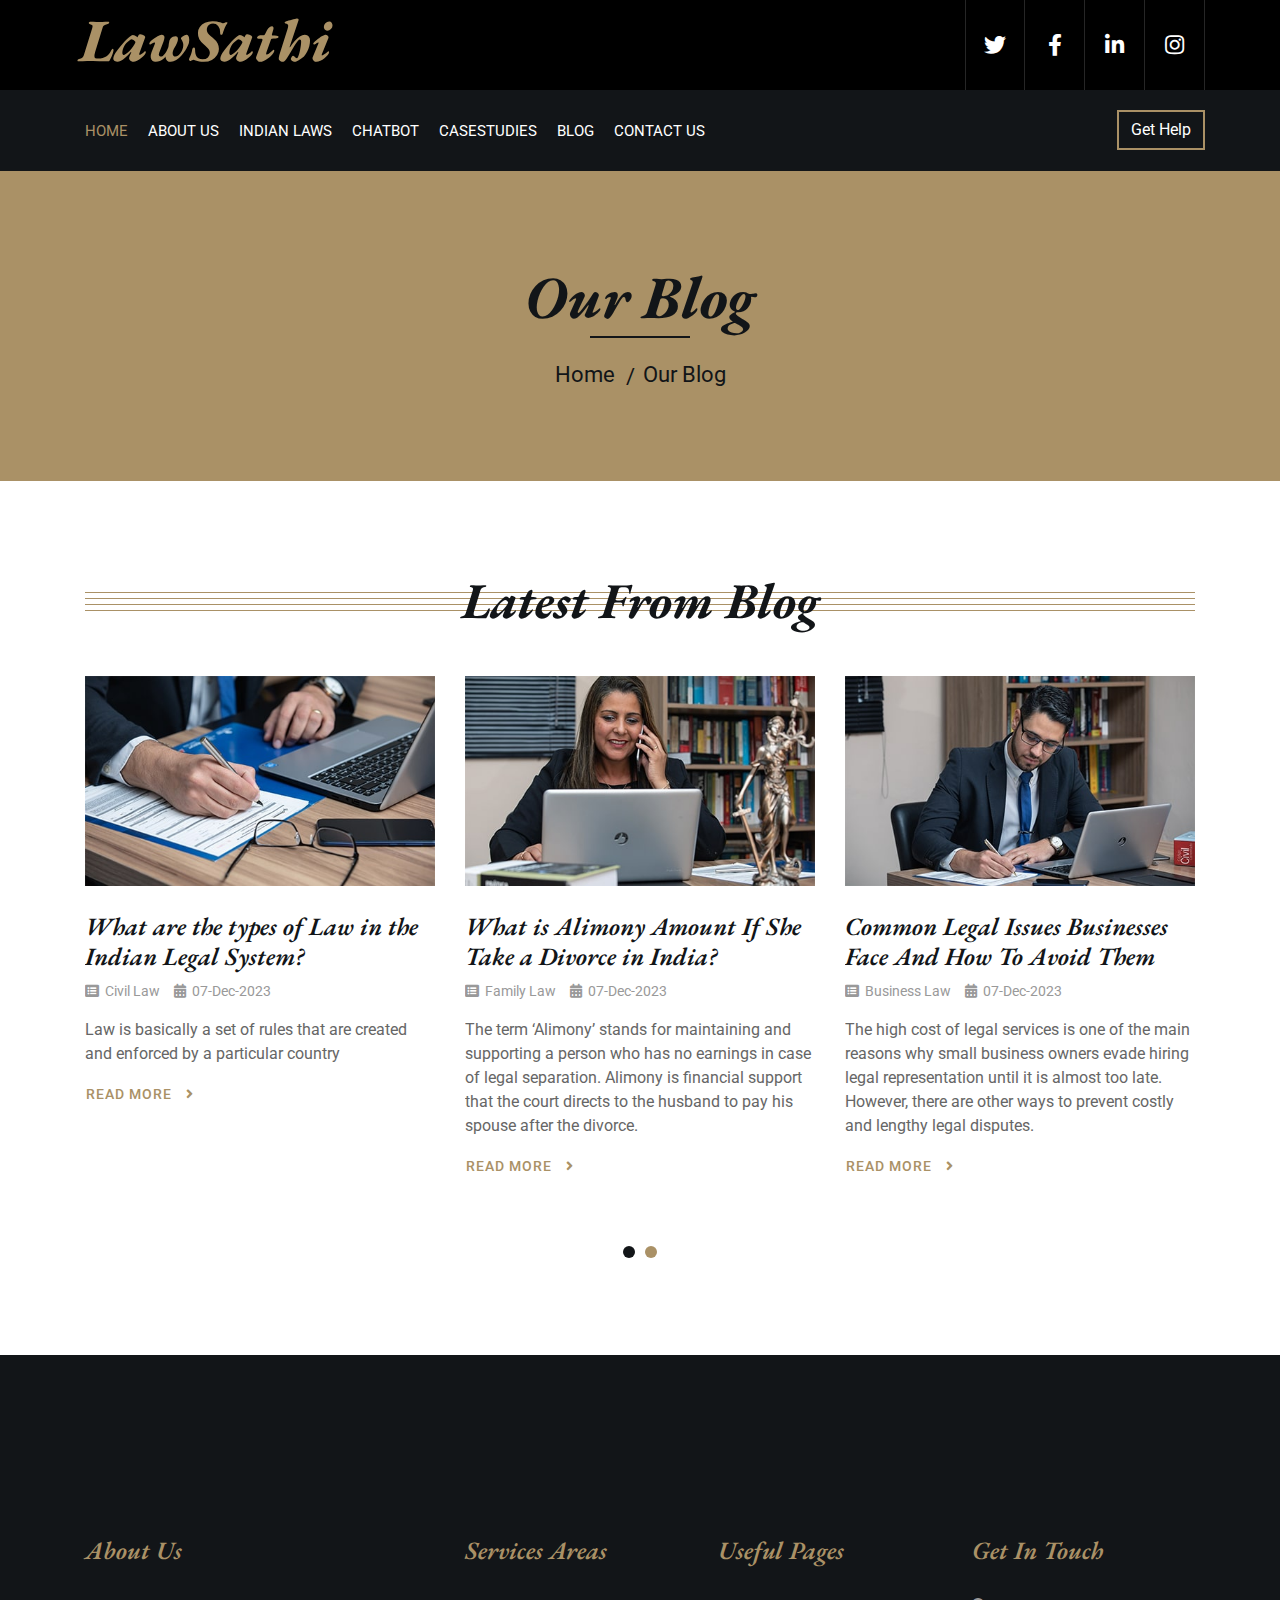
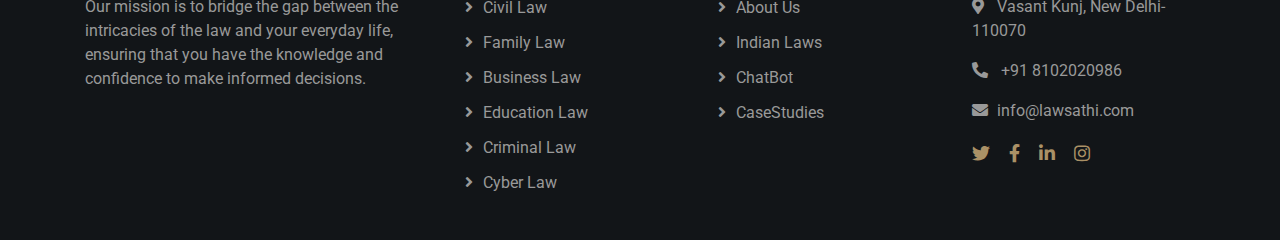
<file: blog.html>
<!DOCTYPE html>
<html lang="en">
    <head>
        <meta charset="utf-8">
        <title>LawSathi</title>
        <meta content="width=device-width, initial-scale=1.0" name="viewport">

        <!-- Favicon -->
        <link href="img/favicon.ico" rel="icon">

        <!-- Google Font -->
        <link href="https://fonts.googleapis.com/css2?family=EB+Garamond:ital,wght@1,600;1,700;1,800&family=Roboto:wght@400;500&display=swap" rel="stylesheet"> 
        
        <!-- CSS Libraries -->
        <link href="https://stackpath.bootstrapcdn.com/bootstrap/4.4.1/css/bootstrap.min.css" rel="stylesheet">
        <link href="https://cdnjs.cloudflare.com/ajax/libs/font-awesome/5.10.0/css/all.min.css" rel="stylesheet">
        <link href="lib/animate/animate.min.css" rel="stylesheet">
        <link href="lib/owlcarousel/assets/owl.carousel.min.css" rel="stylesheet">

        <!-- Template Stylesheet -->
        <link href="css/style.css" rel="stylesheet">
    </head>

    <body>
        <div class="wrapper">
            <!-- Top Bar Start -->
            <div class="top-bar">
                <div class="container-fluid">
                    <div class="row">
                        <div class="col-lg-3">
                            <div class="logo">
                                <a href="index.html">
                                    <h1>LawSathi</h1>
                                    <!-- <img src="img/logo.jpg" alt="Logo"> -->
                                </a>
                            </div>
                        </div>
                        <div class="col-lg-9">
                            <div class="top-bar-right">
                                
                                <div class="social">
                                    <a href="https://twitter.com/ydhiraj811"><i class="fab fa-twitter"></i></a>
                                    <a href="https://www.facebook.com/dhirajkumaryadav.dhiraj.56"><i class="fab fa-facebook-f"></i></a>
                                    <a href="https://www.linkedin.com/in/ydhiraj811/"><i class="fab fa-linkedin-in"></i></a>
                                    <a href="https://www.instagram.com/_dhiraj_kumar_7/"><i class="fab fa-instagram"></i></a>
                                </div>
                            </div>
                        </div>
                    </div>
                </div>
            </div>
            <!-- Top Bar End -->

            <!-- Nav Bar Start -->
            <div class="nav-bar">
                <div class="container-fluid">
                    <nav class="navbar navbar-expand-lg bg-dark navbar-dark">
                        <a href="#" class="navbar-brand">MENU</a>
                        <button type="button" class="navbar-toggler" data-toggle="collapse" data-target="#navbarCollapse">
                            <span class="navbar-toggler-icon"></span>
                        </button>

                        <div class="collapse navbar-collapse justify-content-between" id="navbarCollapse">
                            <div class="navbar-nav mr-auto">
                                <a href="index.html" class="nav-item nav-link active">Home</a>
                                <a href="about.html" class="nav-item nav-link">About us </a>
                                <a href="IndianLaws.html" class="nav-item nav-link">Indian Laws</a>
                                <a href="chatbot.html" class="nav-item nav-link">ChatBot</a>
                                <a href="CaseStudies.html" class="nav-item nav-link">CaseStudies</a>
                                <a href="blog.html" class="nav-item nav-link">Blog</a>
                                <a href="contact.html" class="nav-item nav-link">Contact Us</a>
                            </div>
                            <div class="ml-auto">
                                <a class="btn" href="chatbot.html">Get Help</a>
                            </div>
                        </div>
                    </nav>
                </div>
            </div>
            <!-- Nav Bar End -->
            
            
            <!-- Page Header Start -->
            <div class="page-header">
                <div class="container">
                    <div class="row">
                        <div class="col-12">
                            <h2>Our Blog</h2>
                        </div>
                        <div class="col-12">
                            <a href="">Home</a>
                            <a href="">Our Blog</a>
                        </div>
                    </div>
                </div>
            </div>
            <!-- Page Header End -->


            <!-- Blog Start -->
            <div class="blog">
                <div class="container">
                    <div class="section-header">
                        <h2>Latest From Blog</h2>
                    </div>
                    <div class="owl-carousel blog-carousel">
                        <div class="blog-item">
                            <img src="img/blog-1.jpg" alt="Blog">
                            <h3>What are the types of Law in the Indian Legal System?</h3>
                            <div class="meta">
                                <i class="fa fa-list-alt"></i>
                                <a href="">Civil Law</a>
                                <i class="fa fa-calendar-alt"></i>
                                <p>07-Dec-2023</p>
                            </div>
                            <p>
                                Law is basically a set of rules that are created and enforced by a particular country 
                            </p>
                            <a class="btn" href="What are the types of Law in the Indian Legal System.html">Read More <i class="fa fa-angle-right"></i></a>
                        </div>
                        <div class="blog-item">
                            <img src="img/blog-2.jpg" alt="Blog">
                            <h3>What is Alimony Amount If She Take a Divorce in India?</h3>
                            <div class="meta">
                                <i class="fa fa-list-alt"></i>
                                <a href="">Family Law</a>
                                <i class="fa fa-calendar-alt"></i>
                                <p>07-Dec-2023</p>
                            </div>
                            <p>
                                The term ‘Alimony’ stands for maintaining and supporting a person who has no earnings in case of legal separation. Alimony is financial support that the court directs to the husband to pay his spouse after the divorce.
                            </p>
                            <a class="btn" href="What is Alimony Amount If she Take a Divorce in India.html">Read More <i class="fa fa-angle-right"></i></a>
                        </div>
                        <div class="blog-item">
                            <img src="img/blog-3.jpg" alt="Blog">
                            <h3> Common Legal Issues Businesses Face And How To Avoid Them </h3>
                            <div class="meta">
                                <i class="fa fa-list-alt"></i>
                                <a href="">Business Law</a>
                                <i class="fa fa-calendar-alt"></i>
                                <p>07-Dec-2023</p>
                            </div>
                            <p>
                                The high cost of legal services is one of the main reasons why small business owners evade hiring legal representation until it is almost too late. However, there are other ways to prevent costly and lengthy legal disputes.
                            </p>
                            <a class="btn" href="Common Legal Issues Businesses Face And How To Avoid Them.html">Read More <i class="fa fa-angle-right"></i></a>
                        </div>
                        <div class="blog-item">
                            <img src="img/Navigating the Landscape of Education Law in India Balancing Rights and Responsibilities.jpg" alt="Blog">
                            <h3>Navigating the Landscape of Education Law in India Balancing Rights and Responsibilities ?</h3>
                            <div class="meta">
                                <i class="fa fa-list-alt"></i>
                                <a href="">Education Law</a>
                                <i class="fa fa-calendar-alt"></i>
                                <p>07-Dec-2023</p>
                            </div>
                            <p>
                                Education law in India is a multifaceted legal domain that governs the establishment, regulation, and administration of educational institutions across the country.
                            </p>
                            <a class="btn" href="Navigating the Landscape of Education Law in India Balancing Rights and Responsibilities.html">Read More <i class="fa fa-angle-right"></i></a>
                        </div>
                        <div class="blog-item">
                            <img src="img/Crimal.jpg" alt="Blog">
                            <h3>An Overview of Criminal Law in India Safeguarding Justice and Upholding Rights ?</h3>
                            <div class="meta">
                                <i class="fa fa-list-alt"></i>
                                <a href="">Criminal Law</a>
                                <i class="fa fa-calendar-alt"></i>
                                <p>07-Dec-2023</p>
                            </div>
                            <p>
                                Criminal law in India serves as a crucial pillar of the legal system, providing a framework to address offenses against the state, individuals, or society at large.
                            </p>
                            <a class="btn" href="An Overview of Criminal Law in India Safeguarding Justice and Upholding Rights.html">Read More <i class="fa fa-angle-right"></i></a>
                        </div>
                        <div class="blog-item">
                            <img src="img/Safeguarding the Cyberspace An Insight into Cyber Law in India.jpg" alt="Blog">
                            <h3>Safeguarding the Cyberspace An Insight into Cyber Law in India</h3>
                            <div class="meta">
                                <i class="fa fa-list-alt"></i>
                                <a href="">Cyber Law</a>
                                <i class="fa fa-calendar-alt"></i>
                                <p>07-Dec-2023</p>
                            </div>
                            <p>
                                In an era dominated by digital advancements and interconnected networks, the need for a robust legal framework to govern cyberspace is imperative.
                            </p>
                            <a class="btn" href="Safeguarding the Cyberspace An Insight into Cyber Law in India.html">Read More <i class="fa fa-angle-right"></i></a>
                        </div>
                    </div>
                </div>
            </div>
            <!-- Blog End -->


            <!-- Footer Start -->
            <div class="footer">
                <div class="container">
                    <div class="row">
                        <div class="col-md-6 col-lg-4">
                            <div class="footer-about">
                                <h2>About Us</h2>
                                <p>
                                    Our mission is to bridge the gap between the intricacies of the law and your everyday life, ensuring that you have the knowledge and confidence to make informed decisions.
                                </p>
                            </div>
                        </div>
                        <div class="col-md-6 col-lg-8">
                            <div class="row">
                        <div class="col-md-6 col-lg-4">
                            <div class="footer-link">
                                <h2>Services Areas</h2>
                                <a href="pdfs/A1908-05.pdf">Civil Law</a>
                                <a href="pdfs/19_Family_Law-I.pdf">Family Law</a>
                                <a href="pdfs/BUSINESS LAW.pdf">Business Law</a>
                                <a href="pdfs/Right to Education.pdf">Education Law</a>
                                <a href="pdfs/33_Law_of_Crimes-I(Indian_Penal_Code).pdf">Criminal Law</a>
                                <a href="pdfs/cyber-laws-overview.pdf">Cyber Law</a>
                            </div>
                        </div>
                        <div class="col-md-6 col-lg-4">
                            <div class="footer-link">
                                <h2>Useful Pages</h2>
                                <a href="about.html">About Us</a>
                                <a href="IndianLaws.html">Indian Laws</a>
                                <a href="chatbot.html">ChatBot</a>
                                <a href="CaseStudies.html">CaseStudies</a>
                            </div>
                        </div>
                        <div class="col-md-6 col-lg-4">
                            <div class="footer-contact">
                                <h2>Get In Touch</h2>
                                <p><i class="fa fa-map-marker-alt"></i>Vasant Kunj, New Delhi- 110070</p>
                                <p><i class="fa fa-phone-alt"></i> +91 8102020986</p>
                                <p><i class="fa fa-envelope"></i>info@lawsathi.com</p>
                                <div class="footer-social">
                                    <a href="https://twitter.com/ydhiraj811"><i class="fab fa-twitter"></i></a>
                                    <a href="https://www.facebook.com/dhirajkumaryadav.dhiraj.56"><i class="fab fa-facebook-f"></i></a>
                                    <a href="https://www.linkedin.com/in/ydhiraj811/"><i class="fab fa-linkedin-in"></i></a>
                                    <a href="https://www.instagram.com/_dhiraj_kumar_7/"><i class="fab fa-instagram"></i></a>
                                </div>
                            </div>
                        </div>
                        </div>
                    </div>
                    </div>
                </div>
          
            </div>
            <!-- Footer End -->
            
            <a href="#" class="back-to-top"><i class="fa fa-chevron-up"></i></a>
        </div>

        <!-- JavaScript Libraries -->
        <script src="https://code.jquery.com/jquery-3.4.1.min.js"></script>
        <script src="https://stackpath.bootstrapcdn.com/bootstrap/4.4.1/js/bootstrap.bundle.min.js"></script>
        <script src="lib/easing/easing.min.js"></script>
        <script src="lib/owlcarousel/owl.carousel.min.js"></script>
        <script src="lib/isotope/isotope.pkgd.min.js"></script>

        <!-- Template Javascript -->
        <script src="js/main.js"></script>

    </body>
</html>
</file>
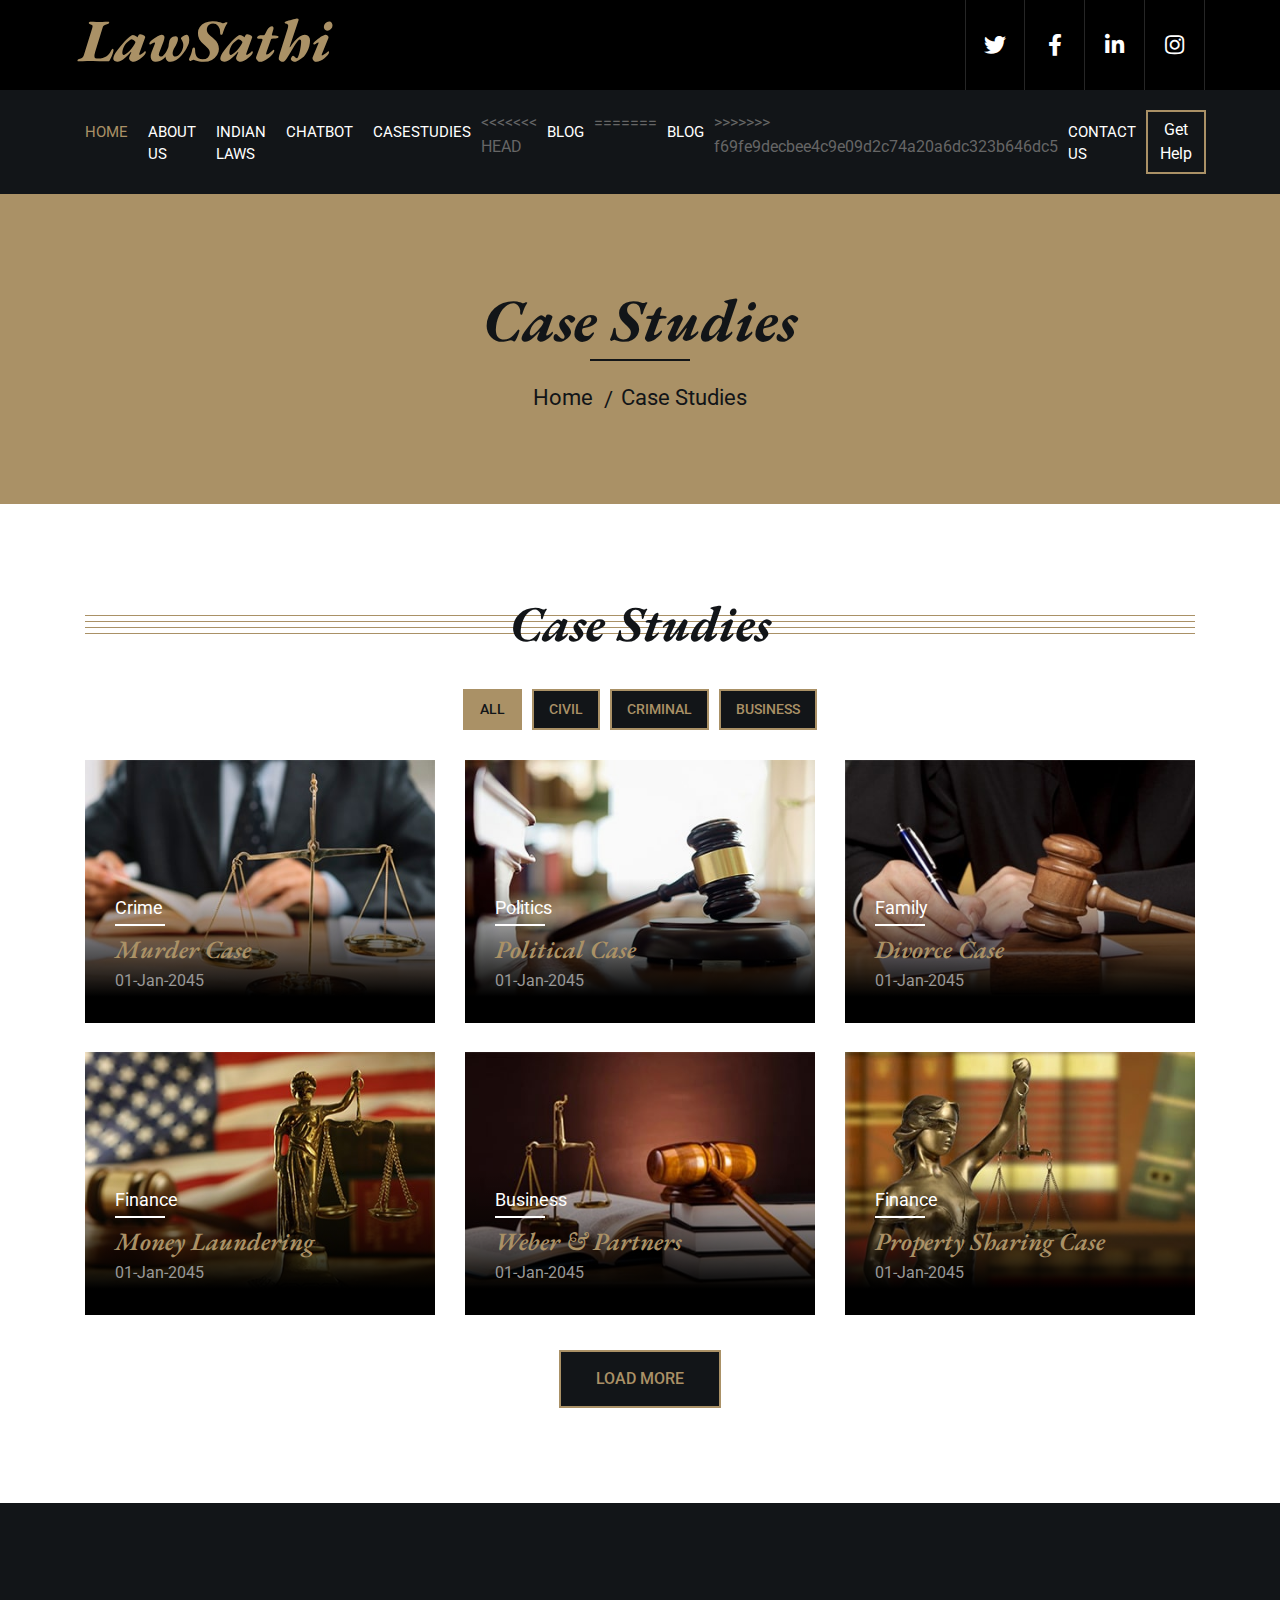
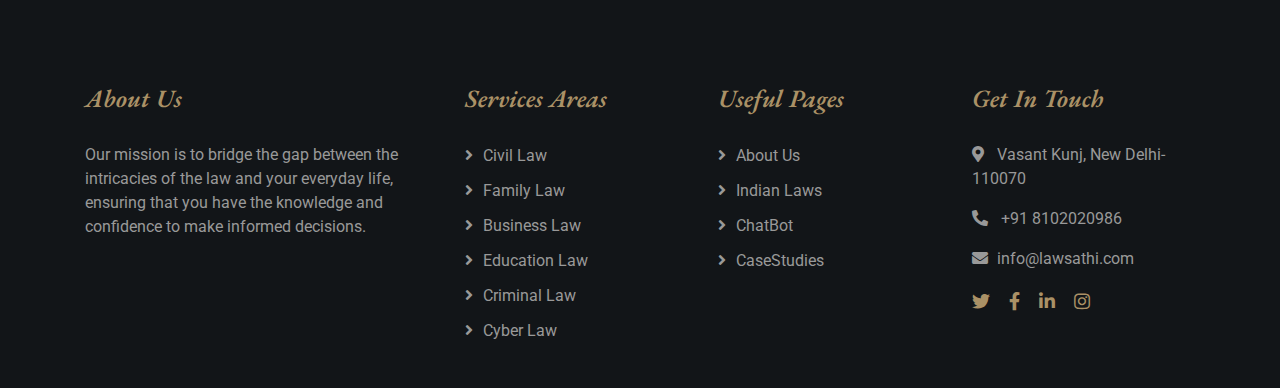
<file: CaseStudies.html>
<!DOCTYPE html>
<html lang="en">
    <head>
        <meta charset="utf-8">
        <title>LawSathi</title>
        <meta content="width=device-width, initial-scale=1.0" name="viewport">

        <!-- Favicon -->
        <link href="img/favicon.ico" rel="icon">

        <!-- Google Font -->
        <link href="https://fonts.googleapis.com/css2?family=EB+Garamond:ital,wght@1,600;1,700;1,800&family=Roboto:wght@400;500&display=swap" rel="stylesheet"> 
        
        <!-- CSS Libraries -->
        <link href="https://stackpath.bootstrapcdn.com/bootstrap/4.4.1/css/bootstrap.min.css" rel="stylesheet">
        <link href="https://cdnjs.cloudflare.com/ajax/libs/font-awesome/5.10.0/css/all.min.css" rel="stylesheet">
        <link href="lib/animate/animate.min.css" rel="stylesheet">
        <link href="lib/owlcarousel/assets/owl.carousel.min.css" rel="stylesheet">

        <!-- Template Stylesheet -->
        <link href="css/style.css" rel="stylesheet">
    </head>

    <body>
        <div class="wrapper">
            <!-- Top Bar Start -->
            <div class="top-bar">
                <div class="container-fluid">
                    <div class="row">
                        <div class="col-lg-3">
                            <div class="logo">
                                <a href="index.html">
                                    <h1>LawSathi</h1>
                                    <!-- <img src="img/logo.jpg" alt="Logo"> -->
                                </a>
                            </div>
                        </div>
                        <div class="col-lg-9">
                            <div class="top-bar-right">
                                
                                <div class="social">
                                    <a href="https://twitter.com/ydhiraj811"><i class="fab fa-twitter"></i></a>
                                    <a href="https://www.facebook.com/dhirajkumaryadav.dhiraj.56"><i class="fab fa-facebook-f"></i></a>
                                    <a href="https://www.linkedin.com/in/ydhiraj811/"><i class="fab fa-linkedin-in"></i></a>
                                    <a href="https://www.instagram.com/_dhiraj_kumar_7/"><i class="fab fa-instagram"></i></a>
                                </div>
                            </div>
                        </div>
                    </div>
                </div>
            </div>
            <!-- Top Bar End -->

            <!-- Nav Bar Start -->
            <div class="nav-bar">
                <div class="container-fluid">
                    <nav class="navbar navbar-expand-lg bg-dark navbar-dark">
                        

                        <div class="collapse navbar-collapse justify-content-between" id="navbarCollapse">
                            <div class="navbar-nav mr-auto">
                                <a href="index.html" class="nav-item nav-link active">Home</a>
                                <a href="about.html" class="nav-item nav-link">About us </a>
                                <a href="IndianLaws.html" class="nav-item nav-link">Indian Laws</a>
                                <a href="chatbot.html" class="nav-item nav-link">ChatBot</a>
                                <a href="CaseStudies.html" class="nav-item nav-link">CaseStudies</a>
<<<<<<< HEAD
                
                                <a href="blog.html" class="nav-item nav-link" >Blog</a>
                           
=======
                                <a href="blog.html" class="nav-item nav-link">Blog</a>
>>>>>>> f69fe9decbee4c9e09d2c74a20a6dc323b646dc5
                                <a href="contact.html" class="nav-item nav-link">Contact Us</a>
                            </div>
                            <div class="ml-auto">
                                <a class="btn" href="chatbot.html">Get Help</a>
                            </div>
                        </div>
                    </nav>
                </div>
            </div>
            <!-- Nav Bar End -->
            
            
            <!-- Page Header Start -->
            <div class="page-header">
                <div class="container">
                    <div class="row">
                        <div class="col-12">
                            <h2>Case Studies</h2>
                        </div>
                        <div class="col-12">
                            <a href="">Home</a>
                            <a href="">Case Studies</a>
                        </div>
                    </div>
                </div>
            </div>
            <!-- Page Header End -->


            <!-- Portfolio Start -->
            <div class="portfolio">
                <div class="container">
                    <div class="section-header">
                        <h2>Case Studies</h2>
                    </div>
                    <div class="row">
                        <div class="col-12">
                            <ul id="portfolio-flters">
                                <li data-filter="*" class="filter-active">All</li>
                                <li data-filter=".first">Civil</li>
                                <li data-filter=".second">Criminal</li>
                                <li data-filter=".third">Business</li>
                            </ul>
                        </div>
                    </div>
                    <div class="row portfolio-container">
                        <div class="col-lg-4 col-md-6 col-sm-12 portfolio-item first">
                            <div class="portfolio-wrap">
                                <img src="img/portfolio-1.jpg" alt="Portfolio Image">
                                <figure>
                                    <p>Crime</p>
                                    <a href="#">Murder Case</a>
                                    <span>01-Jan-2045</span>
                                </figure>
                            </div>
                        </div>
                        <div class="col-lg-4 col-md-6 col-sm-12 portfolio-item second">
                            <div class="portfolio-wrap">
                                <img src="img/portfolio-2.jpg" alt="Portfolio Image">
                                <figure>
                                    <p>Politics</p>
                                    <a href="#">Political Case</a>
                                    <span>01-Jan-2045</span>
                                </figure>
                            </div>
                        </div>
                        <div class="col-lg-4 col-md-6 col-sm-12 portfolio-item third">
                            <div class="portfolio-wrap">
                                <img src="img/portfolio-3.jpg" alt="Portfolio Image">
                                <figure>
                                    <p>Family</p>
                                    <a href="#">Divorce Case</a>
                                    <span>01-Jan-2045</span>
                                </figure>
                            </div>
                        </div>
                        <div class="col-lg-4 col-md-6 col-sm-12 portfolio-item first">
                            <div class="portfolio-wrap">
                                <img src="img/portfolio-4.jpg" alt="Portfolio Image">
                                <figure>
                                    <p>Finance</p>
                                    <a href="#">Money Laundering</a>
                                    <span>01-Jan-2045</span>
                                </figure>
                            </div>
                        </div>
                        <div class="col-lg-4 col-md-6 col-sm-12 portfolio-item second">
                            <div class="portfolio-wrap">
                                <img src="img/portfolio-5.jpg" alt="Portfolio Image">
                                <figure>
                                    <p>Business</p>
                                    <a href="#">Weber & Partners</a>
                                    <span>01-Jan-2045</span>
                                </figure>
                            </div>
                        </div>
                        <div class="col-lg-4 col-md-6 col-sm-12 portfolio-item third">
                            <div class="portfolio-wrap">
                                <img src="img/portfolio-6.jpg" alt="Portfolio Image">
                                <figure>
                                    <p>Finance</p>
                                    <a href="#">Property Sharing Case</a>
                                    <span>01-Jan-2045</span>
                                </figure>
                            </div>
                        </div>
                    </div>
                    <div class="row">
                        <div class="col-12 load-more">
                            <a class="btn" href="#">Load More</a>
                        </div>
                    </div>
                </div>
            </div>
            <!-- Portfolio Start -->


                        <!-- Footer Start -->
                        <div class="footer">
                            <div class="container">
                                <div class="row">
                                    <div class="col-md-6 col-lg-4">
                                        <div class="footer-about">
                                            <h2>About Us</h2>
                                            <p>
                                                Our mission is to bridge the gap between the intricacies of the law and your everyday life, ensuring that you have the knowledge and confidence to make informed decisions.
                                            </p>
                                        </div>
                                    </div>
                                    <div class="col-md-6 col-lg-8">
                                        <div class="row">
                                    <div class="col-md-6 col-lg-4">
                                        <div class="footer-link">
                                            <h2>Services Areas</h2>
                                            <a href="pdfs/A1908-05.pdf">Civil Law</a>
                                            <a href="pdfs/19_Family_Law-I.pdf">Family Law</a>
                                            <a href="pdfs/BUSINESS LAW.pdf">Business Law</a>
                                            <a href="pdfs/Right to Education.pdf">Education Law</a>
                                            <a href="pdfs/33_Law_of_Crimes-I(Indian_Penal_Code).pdf">Criminal Law</a>
                                            <a href="pdfs/cyber-laws-overview.pdf">Cyber Law</a>
                                        </div>
                                    </div>
                                    <div class="col-md-6 col-lg-4">
                                        <div class="footer-link">
                                            <h2>Useful Pages</h2>
                                            <a href="about.html">About Us</a>
                                            <a href="IndianLaws.html">Indian Laws</a>
                                            <a href="chatbot.html">ChatBot</a>
                                            <a href="CaseStudies.html">CaseStudies</a>
                                        </div>
                                    </div>
                                    <div class="col-md-6 col-lg-4">
                                        <div class="footer-contact">
                                            <h2>Get In Touch</h2>
                                            <p><i class="fa fa-map-marker-alt"></i>Vasant Kunj, New Delhi- 110070</p>
                                            <p><i class="fa fa-phone-alt"></i> +91 8102020986</p>
                                            <p><i class="fa fa-envelope"></i>info@lawsathi.com</p>
                                            <div class="footer-social">
                                                <a href="https://twitter.com/ydhiraj811"><i class="fab fa-twitter"></i></a>
                                                <a href="https://www.facebook.com/dhirajkumaryadav.dhiraj.56"><i class="fab fa-facebook-f"></i></a>
                                                <a href="https://www.linkedin.com/in/ydhiraj811/"><i class="fab fa-linkedin-in"></i></a>
                                                <a href="https://www.instagram.com/_dhiraj_kumar_7/"><i class="fab fa-instagram"></i></a>
                                            </div>
                                        </div>
                                    </div>
                                    </div>
                                </div>
                                </div>
                            </div>
                    
                        </div>
                        <!-- Footer End -->
                        
                        <a href="#" class="back-to-top"><i class="fa fa-chevron-up"></i></a>
                    </div>
            
                    <!-- JavaScript Libraries -->
                    <script src="https://code.jquery.com/jquery-3.4.1.min.js"></script>
                    <script src="https://stackpath.bootstrapcdn.com/bootstrap/4.4.1/js/bootstrap.bundle.min.js"></script>
                    <script src="lib/easing/easing.min.js"></script>
                    <script src="lib/owlcarousel/owl.carousel.min.js"></script>
                    <script src="lib/isotope/isotope.pkgd.min.js"></script>
            
                    <!-- Template Javascript -->
                    <script src="js/main.js"></script>
            
    </body>
</html>
</file>
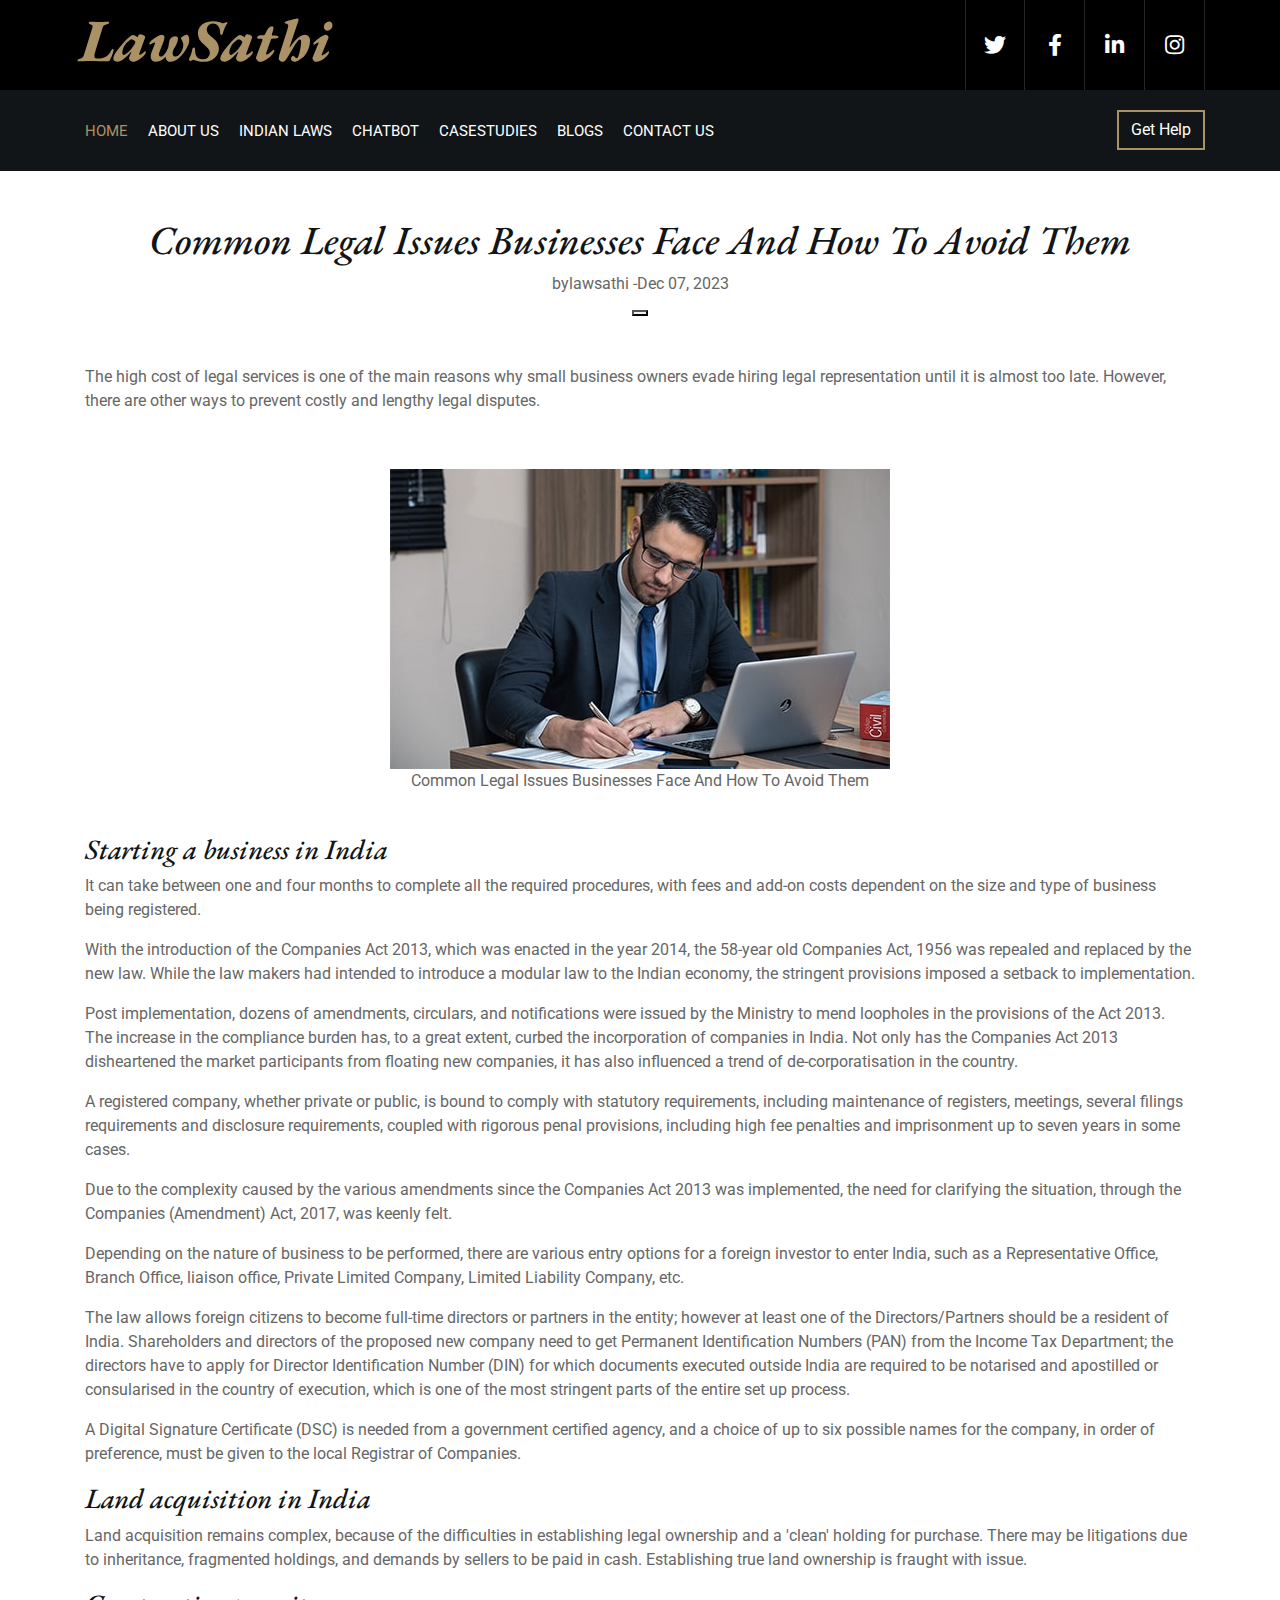
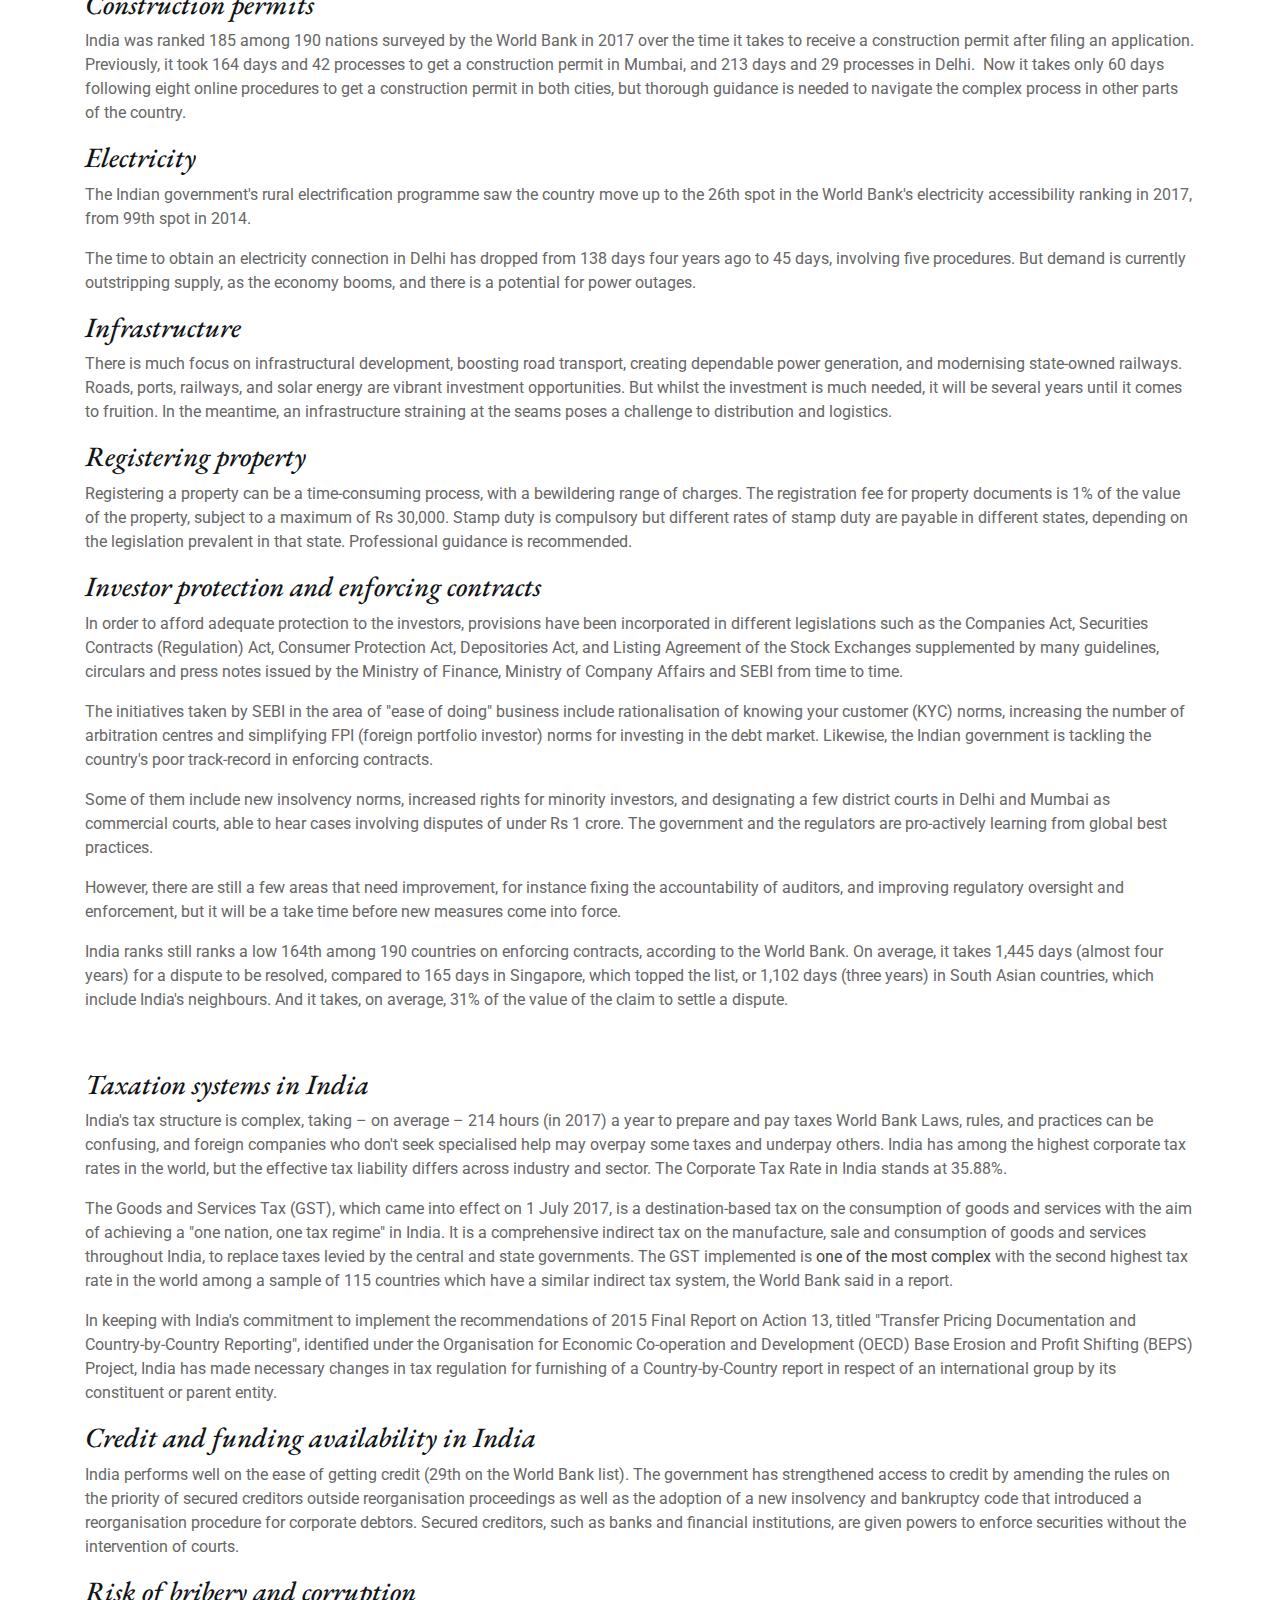
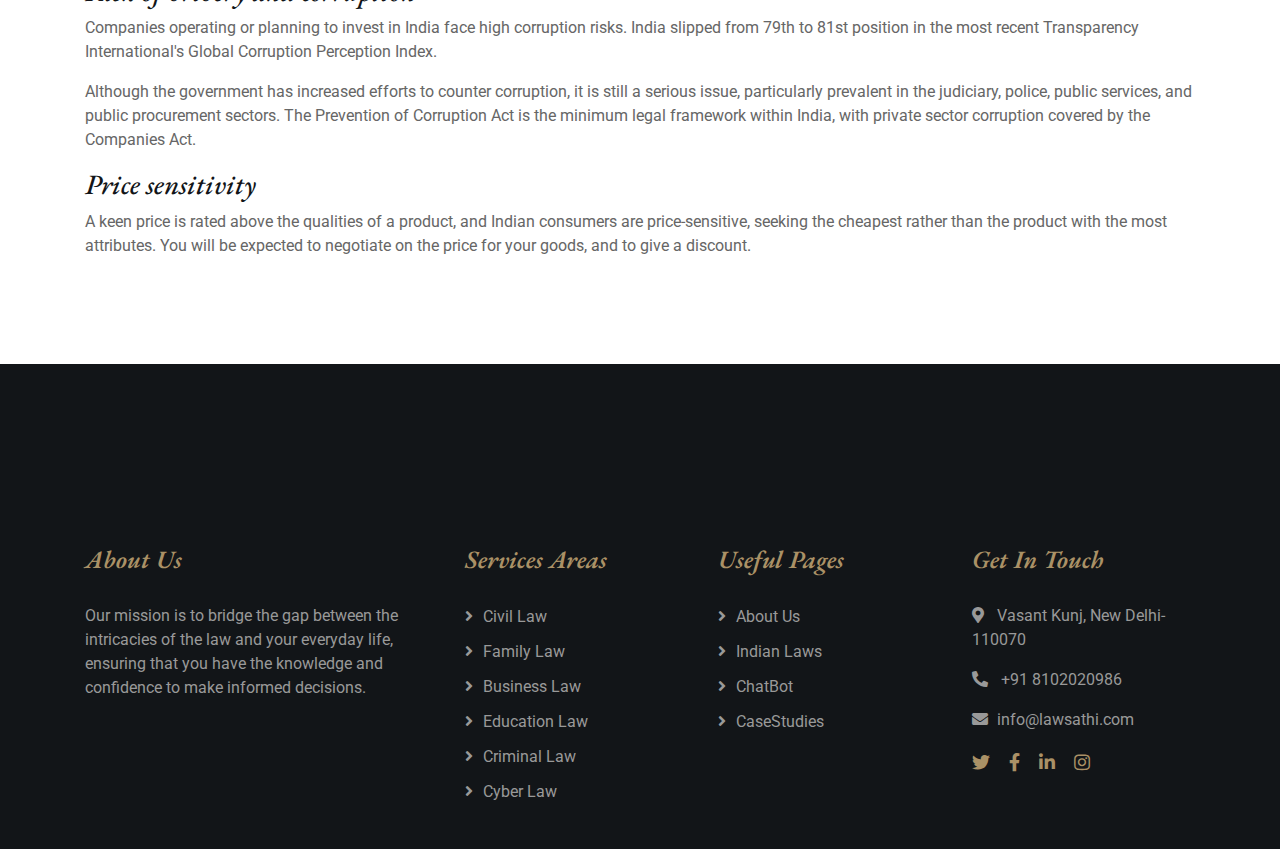
<file: Common Legal Issues Businesses Face And How To Avoid Them.html>
<!DOCTYPE html>
<html lang="en">
    <head>
        <meta charset="utf-8">
        <title> Common Legal Issues Businesses Face And How To Avoid Them </title>

        <meta content="width=device-width, initial-scale=1.0" name="viewport">

        <!-- Favicon -->
        <link href="img/favicon.ico" rel="icon">

        <!-- Google Font -->
        <link href="https://fonts.googleapis.com/css2?family=EB+Garamond:ital,wght@1,600;1,700;1,800&family=Roboto:wght@400;500&display=swap" rel="stylesheet"> 
        
        <!-- CSS Libraries -->
        <link href="https://stackpath.bootstrapcdn.com/bootstrap/4.4.1/css/bootstrap.min.css" rel="stylesheet">
        <link href="https://cdnjs.cloudflare.com/ajax/libs/font-awesome/5.10.0/css/all.min.css" rel="stylesheet">
        <link href="lib/animate/animate.min.css" rel="stylesheet">
        <link href="lib/owlcarousel/assets/owl.carousel.min.css" rel="stylesheet">

        <!-- Template Stylesheet -->
        <link href="css/style.css" rel="stylesheet">
    </head>

    <body>
        <div class="wrapper">
            <!-- Top Bar Start -->
            <div class="top-bar">
                <div class="container-fluid">
                    <div class="row">
                        <div class="col-lg-3">
                            <div class="logo">
                                <a href="index.html">
                                    <h1>LawSathi</h1>
                                    <!-- <img src="img/logo.jpg" alt="Logo"> -->
                                </a>
                            </div>
                        </div>
                        <div class="col-lg-9">
                            <div class="top-bar-right">
                                
                                <div class="social">
                                    <a href="https://twitter.com/ydhiraj811"><i class="fab fa-twitter"></i></a>
                                    <a href="https://www.facebook.com/dhirajkumaryadav.dhiraj.56"><i class="fab fa-facebook-f"></i></a>
                                    <a href="https://www.linkedin.com/in/ydhiraj811/"><i class="fab fa-linkedin-in"></i></a>
                                    <a href="https://www.instagram.com/_dhiraj_kumar_7/"><i class="fab fa-instagram"></i></a>
                                </div>
                            </div>
                        </div>
                    </div>
                </div>
            </div>
            <!-- Top Bar End -->

            <!-- Nav Bar Start -->
            <div class="nav-bar">
                <div class="container-fluid">
                    <nav class="navbar navbar-expand-lg bg-dark navbar-dark">
                        <a href="#" class="navbar-brand">MENU</a>
                        <button type="button" class="navbar-toggler" data-toggle="collapse" data-target="#navbarCollapse">
                            <span class="navbar-toggler-icon"></span>
                        </button>

                        <div class="collapse navbar-collapse justify-content-between" id="navbarCollapse">
                            <div class="navbar-nav mr-auto">
                                <a href="index.html" class="nav-item nav-link active">Home</a>
                                <a href="about.html" class="nav-item nav-link">About us </a>
                                <a href="IndianLaws.html" class="nav-item nav-link">Indian Laws</a>
                                <a href="chatbot.html" class="nav-item nav-link">ChatBot</a>
                                <a href="CaseStudies.html" class="nav-item nav-link">CaseStudies</a>
                                <a href="blog.html" class="nav-item nav-link">Blogs</a>
                                <a href="contact.html" class="nav-item nav-link">Contact Us</a>
                            </div>
                            <div class="ml-auto">
                                <a class="btn" href="chatbot.html">Get Help</a>
                            </div>
                        </div>
                    </nav>
                </div>
            </div>
            <!-- Nav Bar End -->
            


            <!-- Blog Start -->
            <div class="blog">
                <div class="container">
                    <div class="section-header">


                        
<h1 class="entry-title">Common Legal Issues Businesses Face And How To Avoid Them </h1>
<div class="entry-meta">
<div class="align-left has-time">
<span class="entry-avatar"><span class="avatar pbt-lazy" data-src="img/blog-3.jpg"></span></span>
<div class="al-items">
<span class="entry-author mi"><span class="by sp">by</span><span class="author-name">lawsathi</span></span>
<span class="entry-time mi" data-tl="Published:"><span class="sp">-</span><time class="published" datetime="2023-12-07T09:21:00-07:00">Dec 07, 2023</time>
</span>
</div>
</div>
<div class="align-right">
<button aria-label="Share" class="share-toggle"></button>
</div>
</div>
</div>

<div class="post-body entry-content" id="post-body">
    <p class="MsoNormal">The high cost of legal services is one of the main reasons why small business owners evade hiring legal representation until it is almost too late. However, there are other ways to prevent costly and lengthy legal disputes.

        <o:p></o:p></p>
    
    <p class="MsoNormal"><o:p>&nbsp;</o:p></p><table align="center" cellpadding="0" cellspacing="0" class="tr-caption-container" style="margin-left: auto; margin-right: auto;"><tbody><tr><td style="text-align: center;">
        <a href="img/blog-2.jpg" imageanchor="1" style="margin-left: auto; margin-right: auto;">
            <img alt="Common Legal Issues Businesses Face And How To Avoid Them" border="0" data-original-height="720" data-original-width="1280" src="img/blog-3.jpg" title="Common Legal Issues Businesses Face And How To Avoid Them ?"></a></td></tr><tr><td class="tr-caption" style="text-align: center;">Common Legal Issues Businesses Face And How To Avoid Them </td></tr></tbody></table><br><p></p>
            <h3>Starting a business in India</h3>
            <p>It can take between one and four months to complete all the required procedures, with fees and add-on costs dependent on the size and type of business being registered.</p>
            <p>With the introduction of the Companies Act 2013, which was enacted in the year 2014, the 58-year old Companies Act, 1956 was repealed and replaced by the new law. While the law makers had intended to introduce a modular law to the Indian economy, the stringent provisions imposed a setback to implementation.</p>
            <p>Post implementation, dozens of amendments, circulars, and notifications were issued by the Ministry to mend loopholes in the provisions of the Act 2013. The increase in the compliance burden has, to a great extent, curbed the incorporation of companies in India. Not only has the Companies Act 2013 disheartened the market participants from floating new companies, it has also influenced a trend of de-corporatisation in the country.</p>
            <p>A registered company, whether private or public, is bound to comply with statutory requirements, including maintenance of registers, meetings, several filings requirements and disclosure requirements, coupled with rigorous penal provisions, including high fee penalties and imprisonment up to seven years in some cases.&nbsp;&nbsp;</p>
            <p>Due to the complexity caused by the various amendments since the Companies Act 2013 was implemented, the need for clarifying the situation, through the Companies (Amendment) Act, 2017, was keenly felt.</p>
            <p>Depending on the nature of business to be performed, there are various entry options for a foreign investor to enter India, such as a Representative Office, Branch Office, liaison office, Private Limited Company, Limited Liability Company, etc.</p>
            <p>The law allows foreign citizens to become full-time directors or partners in the entity; however at least one of the Directors/Partners should be a resident of India. Shareholders and directors of the proposed new company need to get Permanent Identification Numbers (PAN) from the Income Tax Department; the directors have to apply for Director Identification Number (DIN) for which documents executed outside India are required to be notarised and apostilled or consularised in the country of execution, which is one of the most stringent parts of the entire set up process.</p>
            <p>A Digital Signature Certificate (DSC) is needed from a government certified agency, and a choice of up to six possible names for the company, in order of preference, must be given to the local Registrar of Companies.</p>
            <h3>Land acquisition in India</h3>
            <p>Land acquisition remains complex, because of the difficulties in establishing legal ownership and a 'clean' holding for purchase. There may be litigations due to inheritance, fragmented holdings, and demands by sellers to be paid in cash. Establishing true land ownership is fraught with issue.</p>
            <h3>Construction permits</h3>
            <p>India was ranked 185 among 190 nations surveyed by the World Bank in 2017 over the time it takes to receive a construction permit after filing an application. Previously, it took 164 days and 42 processes to get a construction permit in Mumbai, and 213 days and 29 processes in Delhi.&nbsp; Now it takes only 60 days following eight online procedures to get a construction permit in both cities, but thorough guidance is needed to navigate the complex process in other parts of the country.</p>
            <h3>Electricity</h3>
            <p>The Indian government's rural electrification programme saw the country move up to the 26th spot in the World Bank's electricity accessibility ranking in 2017, from 99th spot in 2014.</p>
            <p>The time to obtain an electricity connection in Delhi has dropped from 138 days four years ago to 45 days, involving five procedures. But demand is currently outstripping supply, as the economy booms, and there is a potential for power outages.</p>
            <h3>Infrastructure</h3>
            <p>There is much focus on infrastructural development, boosting road transport, creating dependable power generation, and modernising state-owned railways. Roads, ports, railways, and solar energy are vibrant investment opportunities. But whilst the investment is much needed, it will be several years until it comes to fruition. In the meantime, an infrastructure straining at the seams poses a challenge to distribution and logistics.</p>
            <h3>Registering property</h3>
            <p>Registering a property can be a time-consuming process, with a bewildering range of charges. The registration fee for property documents is 1% of the value of the property, subject to a maximum of Rs 30,000. Stamp duty is compulsory but different rates of stamp duty are payable in different states, depending on the legislation prevalent in that state. Professional guidance is recommended.</p>
            <h3>Investor protection and enforcing contracts</h3>
            <p>In order to afford adequate protection to the investors, provisions have been incorporated in different legislations such as the Companies Act, Securities Contracts (Regulation) Act, Consumer Protection Act, Depositories Act, and Listing Agreement of the Stock Exchanges supplemented by many guidelines, circulars and press notes issued by the Ministry of Finance, Ministry of Company Affairs and SEBI from time to time.</p>
            <p>The initiatives taken by SEBI in the area of "ease of doing" business include rationalisation of knowing your customer (KYC) norms, increasing the number of arbitration centres and simplifying FPI (foreign portfolio investor) norms for investing in the debt market. Likewise, the Indian government is tackling the country's poor track-record in enforcing contracts.</p>
            <p>Some of them include new insolvency norms, increased rights for minority investors, and designating a few district courts in Delhi and Mumbai as commercial courts, able to hear cases involving disputes of under Rs 1 crore. The government and the regulators are pro-actively learning from global best practices.</p>
            <p>However, there are still a few areas that need improvement, for instance fixing the accountability of auditors, and improving regulatory oversight and enforcement, but it will be a take time before new measures come into force.</p>
            <p>India ranks still ranks a low 164th among 190 countries on enforcing contracts, according to the World Bank. On average, it takes 1,445 days (almost four years) for a dispute to be resolved, compared to 165 days in Singapore, which topped the list, or 1,102 days (three years) in South Asian countries, which include India's neighbours. And it takes, on average, 31% of the value of the claim to settle a dispute.</p>
            <p>&nbsp;</p>
            <h3>Taxation systems in India</h3>
            <p>India's tax structure is complex, taking &ndash; on average &ndash; 214 hours (in 2017) a year to prepare and pay taxes World Bank Laws, rules, and practices can be confusing, and foreign companies who don't seek specialised help may overpay some taxes and underpay others. India has among the highest corporate tax rates in the world, but the effective tax liability differs across industry and sector. The Corporate Tax Rate in India stands at 35.88%.</p>
            <p>The Goods and Services Tax (GST), which came into effect on 1 July 2017, is a destination-based tax on the consumption of goods and services with the aim of achieving a "one nation, one tax regime" in India. It is a comprehensive indirect tax on the manufacture, sale and consumption of goods and services throughout India, to replace taxes levied by the central and state governments. The GST implemented is&nbsp;<a href="https://timesofindia.indiatimes.com/business/india-business/indian-gst-system-among-most-complex-globally-world-bank/articleshow/63334826.cms" target="_blank">one of the most complex</a>&nbsp;with the second highest tax rate in the world among a sample of 115 countries which have a similar indirect tax system, the World Bank said in a report.</p>
            <p>In keeping with India's commitment to implement the recommendations of 2015 Final Report on Action 13, titled "Transfer Pricing Documentation and Country-by-Country Reporting", identified under the Organisation for Economic Co-operation and Development (OECD) Base Erosion and Profit Shifting (BEPS) Project, India has made necessary changes in tax regulation for furnishing of a Country-by-Country report in respect of an international group by its constituent or parent entity.</p>
            <h3>Credit and funding availability in India</h3>
            <p>India performs well on the ease of getting credit (29th on the World Bank list). The government has strengthened access to credit by amending the rules on the priority of secured creditors outside reorganisation proceedings as well as the adoption of a new insolvency and bankruptcy code that introduced a reorganisation procedure for corporate debtors. Secured creditors, such as banks and financial institutions, are given powers to enforce securities without the intervention of courts.</p>
            <h3>Risk of bribery and corruption</h3>
            <p>Companies operating or planning to invest in India face high corruption risks. India slipped from 79th to 81st position in the most recent Transparency International's Global Corruption Perception Index.</p>
            <p>Although the government has increased efforts to counter corruption, it is still a serious issue, particularly prevalent in the judiciary, police, public services, and public procurement sectors. The Prevention of Corruption Act is the minimum legal framework within India, with private sector corruption covered by the Companies Act.</p>
            <h3>Price sensitivity</h3>
            <p>A keen price is rated above the qualities of a product, and Indian consumers are price-sensitive, seeking the cheapest rather than the product with the most attributes. You will be expected to negotiate on the price for your goods, and to give a discount.</p>    






        </div>
                    </div>
                </div>
            </div>
            <!-- Blog End -->


            <!-- Footer Start -->
            <div class="footer">
                <div class="container">
                    <div class="row">
                        <div class="col-md-6 col-lg-4">
                            <div class="footer-about">
                                <h2>About Us</h2>
                                <p>
                                    Our mission is to bridge the gap between the intricacies of the law and your everyday life, ensuring that you have the knowledge and confidence to make informed decisions.
                                </p>
                            </div>
                        </div>
                        <div class="col-md-6 col-lg-8">
                            <div class="row">
                        <div class="col-md-6 col-lg-4">
                            <div class="footer-link">
                                <h2>Services Areas</h2>
                                <a href="pdfs/A1908-05.pdf">Civil Law</a>
                                <a href="pdfs/19_Family_Law-I.pdf">Family Law</a>
                                <a href="pdfs/BUSINESS LAW.pdf">Business Law</a>
                                <a href="pdfs/Right to Education.pdf">Education Law</a>
                                <a href="pdfs/33_Law_of_Crimes-I(Indian_Penal_Code).pdf">Criminal Law</a>
                                <a href="pdfs/cyber-laws-overview.pdf">Cyber Law</a>
                            </div>
                        </div>
                        <div class="col-md-6 col-lg-4">
                            <div class="footer-link">
                                <h2>Useful Pages</h2>
                                <a href="about.html">About Us</a>
                                <a href="IndianLaws.html">Indian Laws</a>
                                <a href="chatbot.html">ChatBot</a>
                                <a href="CaseStudies.html">CaseStudies</a>
                            </div>
                        </div>
                        <div class="col-md-6 col-lg-4">
                            <div class="footer-contact">
                                <h2>Get In Touch</h2>
                                <p><i class="fa fa-map-marker-alt"></i>Vasant Kunj, New Delhi- 110070</p>
                                <p><i class="fa fa-phone-alt"></i> +91 8102020986</p>
                                <p><i class="fa fa-envelope"></i>info@lawsathi.com</p>
                                <div class="footer-social">
                                    <a href="https://twitter.com/ydhiraj811"><i class="fab fa-twitter"></i></a>
                                    <a href="https://www.facebook.com/dhirajkumaryadav.dhiraj.56"><i class="fab fa-facebook-f"></i></a>
                                    <a href="https://www.linkedin.com/in/ydhiraj811/"><i class="fab fa-linkedin-in"></i></a>
                                    <a href="https://www.instagram.com/_dhiraj_kumar_7/"><i class="fab fa-instagram"></i></a>
                                </div>
                            </div>
                        </div>
                        </div>
                    </div>
                    </div>
                </div>
           
            </div>
            <!-- Footer End -->
            
            <a href="#" class="back-to-top"><i class="fa fa-chevron-up"></i></a>
        </div>

        <!-- JavaScript Libraries -->
        <script src="https://code.jquery.com/jquery-3.4.1.min.js"></script>
        <script src="https://stackpath.bootstrapcdn.com/bootstrap/4.4.1/js/bootstrap.bundle.min.js"></script>
        <script src="lib/easing/easing.min.js"></script>
        <script src="lib/owlcarousel/owl.carousel.min.js"></script>
        <script src="lib/isotope/isotope.pkgd.min.js"></script>

        <!-- Template Javascript -->
        <script src="js/main.js"></script>

    </body>
</html>
</file>
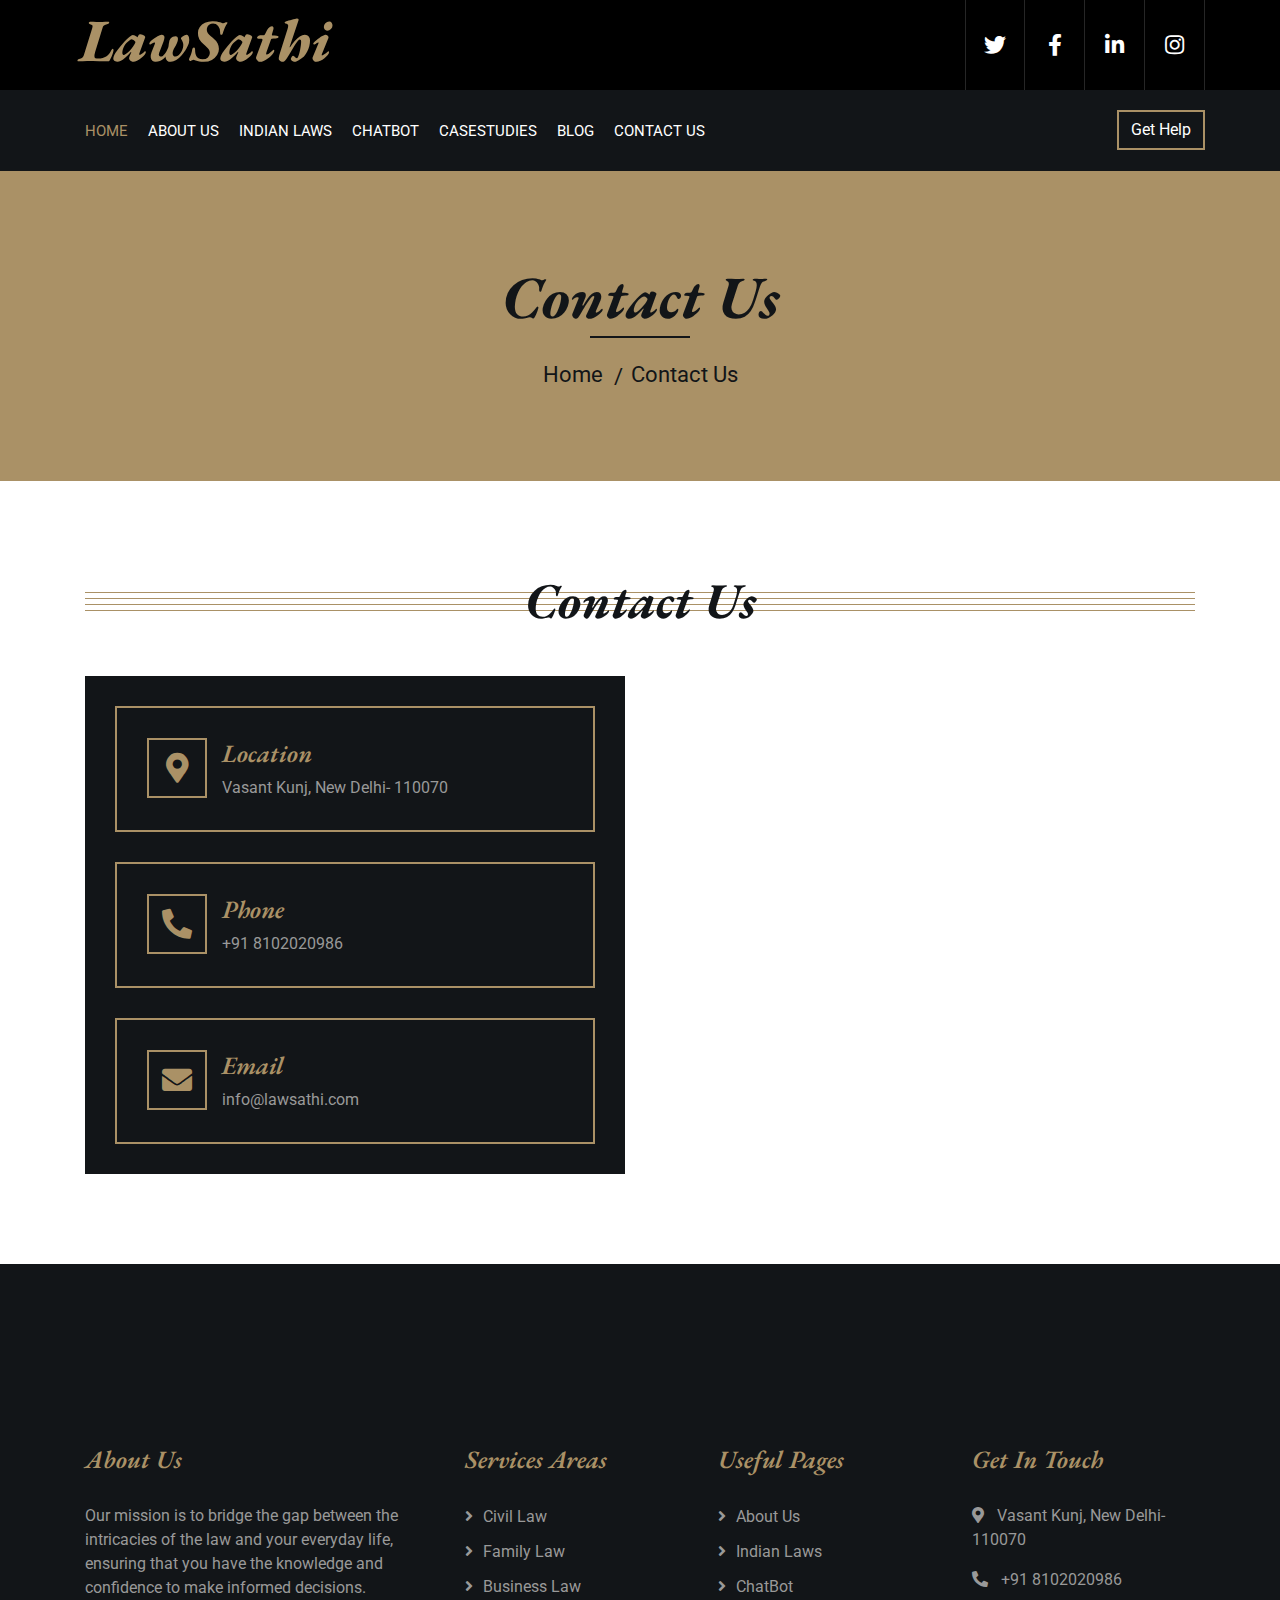
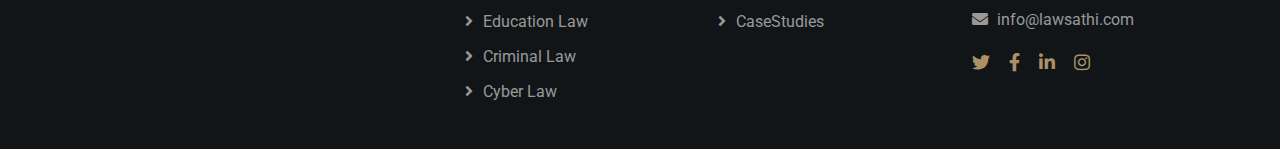
<file: contact.html>
<!DOCTYPE html>
<html lang="en">
    <head>
        <meta charset="utf-8">
        <title> LawSathi</title>
        <meta content="width=device-width, initial-scale=1.0" name="viewport">

        <!-- Favicon -->
        <link href="img/favicon.ico" rel="icon">

        <!-- Google Font -->
        <link href="https://fonts.googleapis.com/css2?family=EB+Garamond:ital,wght@1,600;1,700;1,800&family=Roboto:wght@400;500&display=swap" rel="stylesheet"> 
        
        <!-- CSS Libraries -->
        <link href="https://stackpath.bootstrapcdn.com/bootstrap/4.4.1/css/bootstrap.min.css" rel="stylesheet">
        <link href="https://cdnjs.cloudflare.com/ajax/libs/font-awesome/5.10.0/css/all.min.css" rel="stylesheet">
        <link href="lib/animate/animate.min.css" rel="stylesheet">
        <link href="lib/owlcarousel/assets/owl.carousel.min.css" rel="stylesheet">

        <!-- Template Stylesheet -->
        <link href="css/style.css" rel="stylesheet">
    </head>

    <body>
        <div class="wrapper">
            <!-- Top Bar Start -->
            <div class="top-bar">
                <div class="container-fluid">
                    <div class="row">
                        <div class="col-lg-3">
                            <div class="logo">
                                <a href="index.html">
                                    <h1>LawSathi</h1>
                                    <!-- <img src="img/logo.jpg" alt="Logo"> -->
                                </a>
                            </div>
                        </div>
                        <div class="col-lg-9">
                            <div class="top-bar-right">
                                <div class="social">
                                    <a href="https://twitter.com/ydhiraj811"><i class="fab fa-twitter"></i></a>
                                    <a href="https://www.facebook.com/dhirajkumaryadav.dhiraj.56"><i class="fab fa-facebook-f"></i></a>
                                    <a href="https://www.linkedin.com/in/ydhiraj811/"><i class="fab fa-linkedin-in"></i></a>
                                    <a href="https://www.instagram.com/_dhiraj_kumar_7/"><i class="fab fa-instagram"></i></a>
                                </div>
                            </div>
                        </div>
                    </div>
                </div>
            </div>
            <!-- Top Bar End -->

            <!-- Nav Bar Start -->
            <div class="nav-bar">
                <div class="container-fluid">
                    <nav class="navbar navbar-expand-lg bg-dark navbar-dark">
                        <a href="#" class="navbar-brand">MENU</a>
                        <button type="button" class="navbar-toggler" data-toggle="collapse" data-target="#navbarCollapse">
                            <span class="navbar-toggler-icon"></span>
                        </button>

                        <div class="collapse navbar-collapse justify-content-between" id="navbarCollapse">
                            <div class="navbar-nav mr-auto">
                                <a href="index.html" class="nav-item nav-link active">Home</a>
                                <a href="about.html" class="nav-item nav-link">About us </a>
                                <a href="IndianLaws.html" class="nav-item nav-link">Indian Laws</a>
                                <a href="chatbot.html" class="nav-item nav-link">ChatBot</a>
                                <a href="CaseStudies.html" class="nav-item nav-link">CaseStudies</a>
                                <a href="blog.html" class="nav-item nav-link">Blog</a>
                                <a href="contact.html" class="nav-item nav-link">Contact Us</a>
                            </div>
                            <div class="ml-auto">
                                <a class="btn" href="chatbot.html">Get Help</a>
                            </div>
                        </div>
                    </nav>
                </div>
            </div>
            <!-- Nav Bar End -->
            
            
            <!-- Page Header Start -->
            <div class="page-header">
                <div class="container">
                    <div class="row">
                        <div class="col-12">
                            <h2>Contact Us</h2>
                        </div>
                        <div class="col-12">
                            <a href="">Home</a>
                            <a href="">Contact Us</a>
                        </div>
                    </div>
                </div>
            </div>
            <!-- Page Header End -->


            <!-- Contact Start -->
            <div class="contact">
                <div class="container">
                    <div class="section-header">
                        <h2>Contact Us</h2>
                    </div>
                    <div class="row">
                        <div class="col-md-6">
                            <div class="contact-info">
                                <div class="contact-item">
                                    <i class="fa fa-map-marker-alt"></i>
                                    <div class="contact-text">
                                        <h2>Location</h2>
                                        <p>Vasant Kunj, New Delhi- 110070</p>
                                    </div>
                                </div>
                                <div class="contact-item">
                                    <i class="fa fa-phone-alt"></i>
                                    <div class="contact-text">
                                        <h2>Phone</h2>
                                        <p>+91 8102020986</p>
                                    </div>
                                </div>
                                <div class="contact-item">
                                    <i class="fa fa-envelope"></i>
                                    <div class="contact-text">
                                        <h2>Email</h2>
                                        <p>info@lawsathi.com </p>
                                    </div>
                                </div>
                            </div>
                        </div>
                        <div class="col-md-6">
            
                        </div>
                    </div>
                </div>
            </div>
            <!-- Contact End -->




                       <!-- Footer Start -->
                       <div class="footer">
                        <div class="container">
                            <div class="row">
                                <div class="col-md-6 col-lg-4">
                                    <div class="footer-about">
                                        <h2>About Us</h2>
                                        <p>
                                            Our mission is to bridge the gap between the intricacies of the law and your everyday life, ensuring that you have the knowledge and confidence to make informed decisions.
                                        </p>
                                    </div>
                                </div>
                                <div class="col-md-6 col-lg-8">
                                    <div class="row">
                                <div class="col-md-6 col-lg-4">
                                    <div class="footer-link">
                                        <h2>Services Areas</h2>
                                        <a href="pdfs/A1908-05.pdf">Civil Law</a>
                                        <a href="pdfs/19_Family_Law-I.pdf">Family Law</a>
                                        <a href="pdfs/BUSINESS LAW.pdf">Business Law</a>
                                        <a href="pdfs/Right to Education.pdf">Education Law</a>
                                        <a href="pdfs/33_Law_of_Crimes-I(Indian_Penal_Code).pdf">Criminal Law</a>
                                        <a href="pdfs/cyber-laws-overview.pdf">Cyber Law</a>
                                    </div>
                                </div>
                                <div class="col-md-6 col-lg-4">
                                    <div class="footer-link">
                                        <h2>Useful Pages</h2>
                                        <a href="about.html">About Us</a>
                                        <a href="IndianLaws.html">Indian Laws</a>
                                        <a href="chatbot.html">ChatBot</a>
                                        <a href="CaseStudies.html">CaseStudies</a>
                                    </div>
                                </div>
                                <div class="col-md-6 col-lg-4">
                                    <div class="footer-contact">
                                        <h2>Get In Touch</h2>
                                        <p><i class="fa fa-map-marker-alt"></i>Vasant Kunj, New Delhi- 110070</p>
                                        <p><i class="fa fa-phone-alt"></i> +91 8102020986</p>
                                        <p><i class="fa fa-envelope"></i>info@lawsathi.com</p>
                                        <div class="footer-social">
                                            <a href="https://twitter.com/ydhiraj811"><i class="fab fa-twitter"></i></a>
                                            <a href="https://www.facebook.com/dhirajkumaryadav.dhiraj.56"><i class="fab fa-facebook-f"></i></a>
                                            <a href="https://www.linkedin.com/in/ydhiraj811/"><i class="fab fa-linkedin-in"></i></a>
                                            <a href="https://www.instagram.com/_dhiraj_kumar_7/"><i class="fab fa-instagram"></i></a>
                                        </div>
                                    </div>
                                </div>
                                </div>
                            </div>
                            </div>
                        </div>
               
                    </div>
                    <!-- Footer End -->
                    
                    <a href="#" class="back-to-top"><i class="fa fa-chevron-up"></i></a>
                </div>
        
                <!-- JavaScript Libraries -->
                <script src="https://code.jquery.com/jquery-3.4.1.min.js"></script>
                <script src="https://stackpath.bootstrapcdn.com/bootstrap/4.4.1/js/bootstrap.bundle.min.js"></script>
                <script src="lib/easing/easing.min.js"></script>
                <script src="lib/owlcarousel/owl.carousel.min.js"></script>
                <script src="lib/isotope/isotope.pkgd.min.js"></script>
        
                <!-- Template Javascript -->
                <script src="js/main.js"></script>
        
    </body>
</html>
</file>
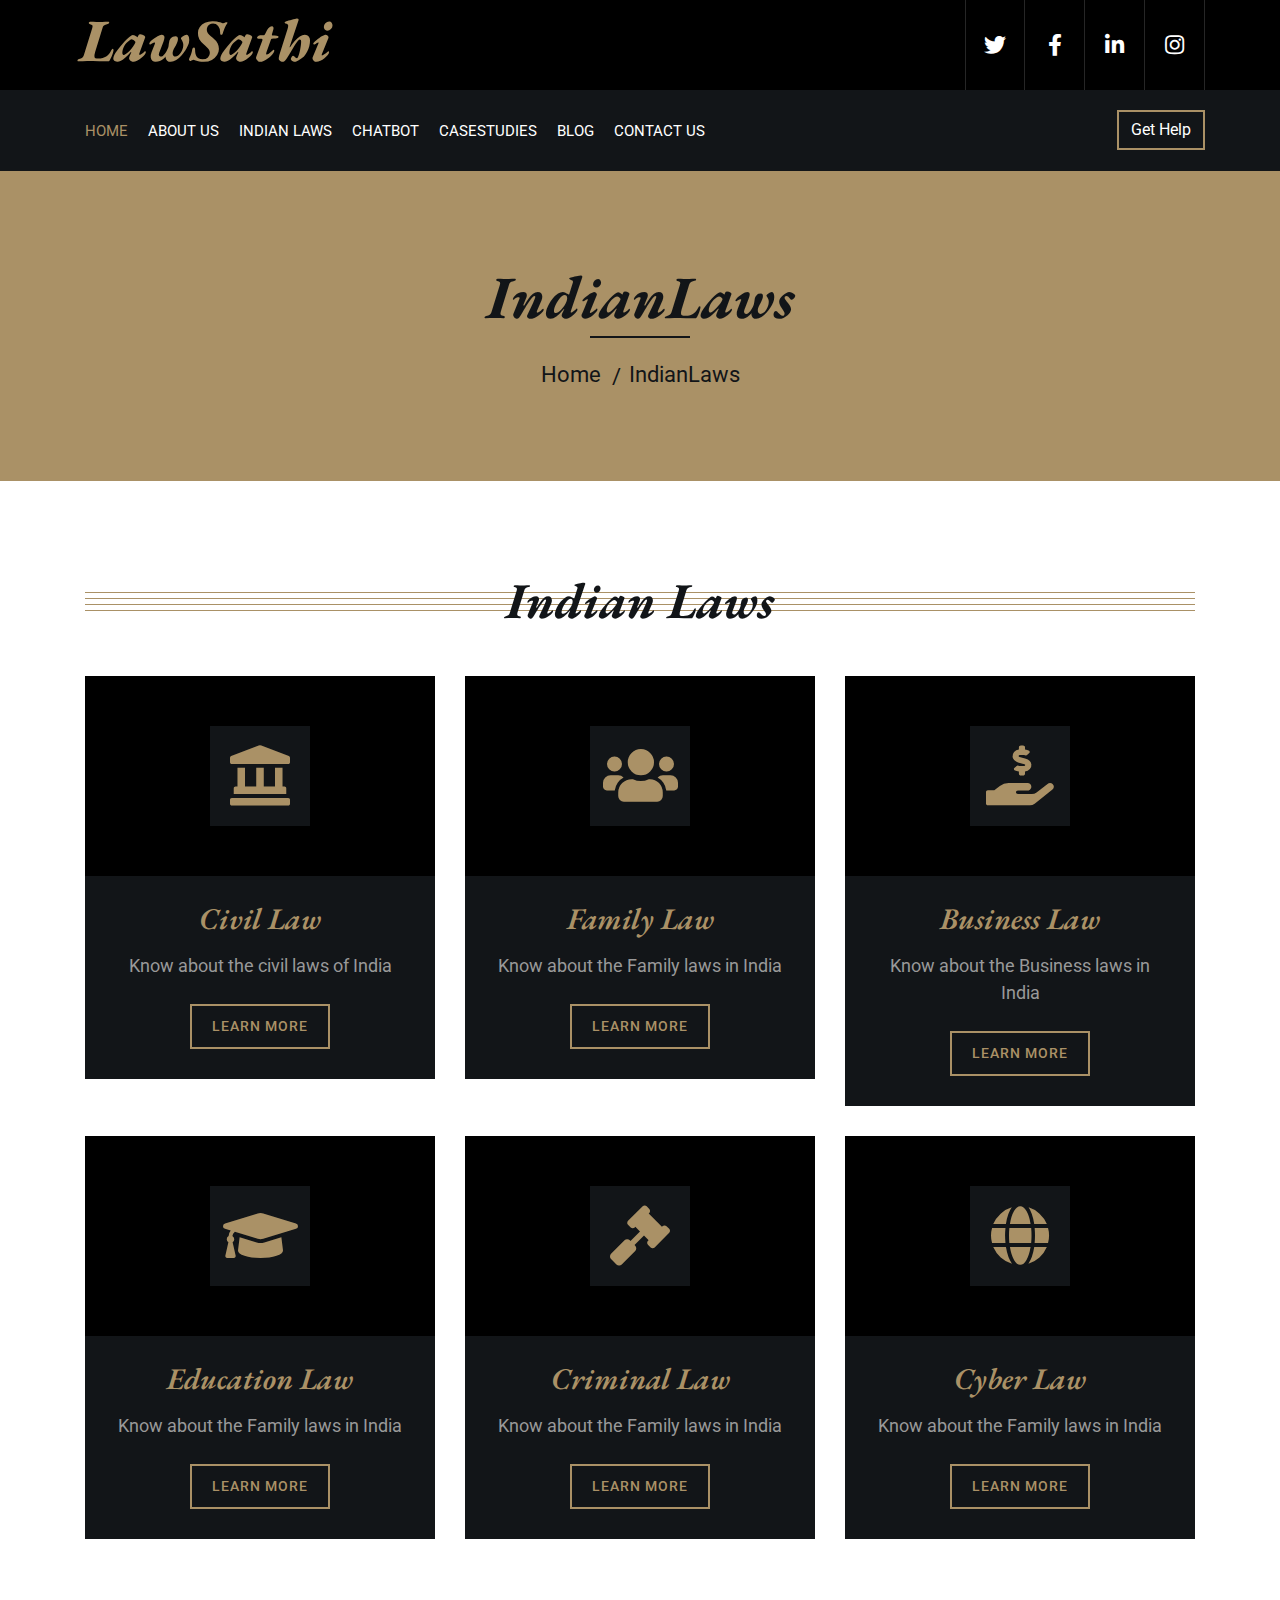
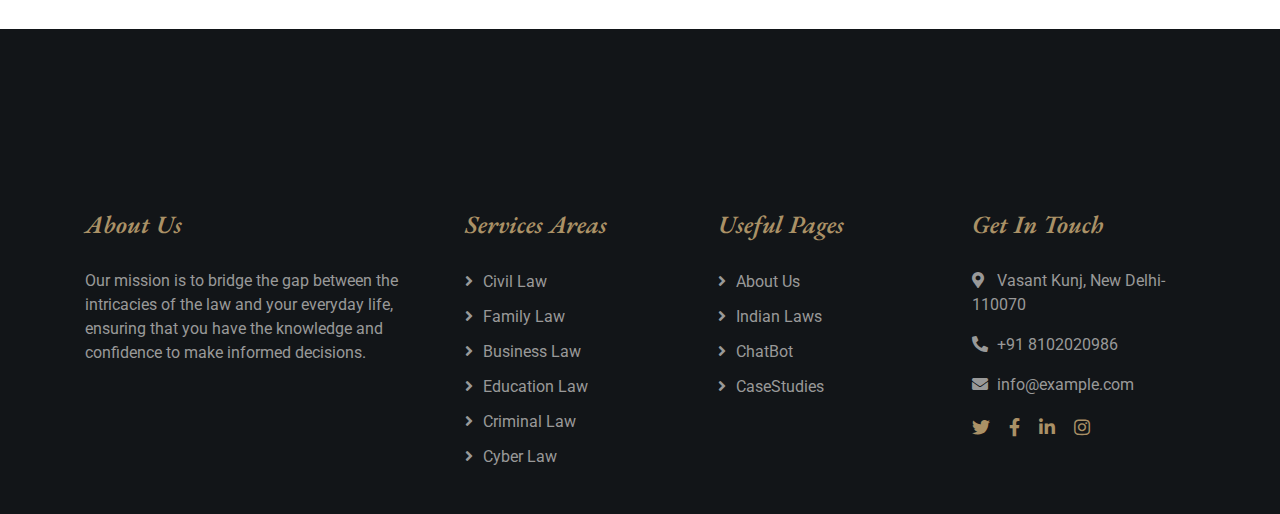
<file: IndianLaws.html>
<!DOCTYPE html>
<html lang="en">
    <head>
        <meta charset="utf-8">
        <title>LawSathi</title>
        <meta content="width=device-width, initial-scale=1.0" name="viewport">

        <!-- Favicon -->
        <link href="img/favicon.ico" rel="icon">

        <!-- Google Font -->
        <link href="https://fonts.googleapis.com/css2?family=EB+Garamond:ital,wght@1,600;1,700;1,800&family=Roboto:wght@400;500&display=swap" rel="stylesheet"> 
        
        <!-- CSS Libraries -->
        <link href="https://stackpath.bootstrapcdn.com/bootstrap/4.4.1/css/bootstrap.min.css" rel="stylesheet">
        <link href="https://cdnjs.cloudflare.com/ajax/libs/font-awesome/5.10.0/css/all.min.css" rel="stylesheet">
        <link href="lib/animate/animate.min.css" rel="stylesheet">
        <link href="lib/owlcarousel/assets/owl.carousel.min.css" rel="stylesheet">


        <link href="css/style.css" rel="stylesheet">
    </head>

    <body>
        <div class="wrapper">
            <!-- Top Bar Start -->
            <div class="top-bar">
                <div class="container-fluid">
                    <div class="row">
                        <div class="col-lg-3">
                            <div class="logo">
                                <a href="index.html">
                                    <h1>LawSathi</h1>
                                </a>
                            </div>
                        </div>
                        <div class="col-lg-9">
                            <div class="top-bar-right">
                                <div class="social">
                                    <a href="https://twitter.com/ydhiraj811"><i class="fab fa-twitter"></i></a>
                                    <a href="https://www.facebook.com/dhirajkumaryadav.dhiraj.56"><i class="fab fa-facebook-f"></i></a>
                                    <a href="https://www.linkedin.com/in/ydhiraj811/"><i class="fab fa-linkedin-in"></i></a>
                                    <a href="https://www.instagram.com/_dhiraj_kumar_7/"><i class="fab fa-instagram"></i></a>
                                </div>
                            </div>
                        </div>
                    </div>
                </div>
            </div>
            <!-- Top Bar End -->

            <!-- Nav Bar Start -->
            <div class="nav-bar">
                <div class="container-fluid">
                    <nav class="navbar navbar-expand-lg bg-dark navbar-dark">
                        <a href="#" class="navbar-brand">MENU</a>
                        <button type="button" class="navbar-toggler" data-toggle="collapse" data-target="#navbarCollapse">
                            <span class="navbar-toggler-icon"></span>
                        </button>

                        <div class="collapse navbar-collapse justify-content-between" id="navbarCollapse">
                            <div class="navbar-nav mr-auto">
                                <a href="index.html" class="nav-item nav-link active">Home</a>
                                <a href="about.html" class="nav-item nav-link">About us </a>
                                <a href="IndianLaws.html" class="nav-item nav-link">Indian Laws</a>
                                <a href="chatbot.html" class="nav-item nav-link">ChatBot</a>
                                <a href="CaseStudies.html" class="nav-item nav-link">CaseStudies</a>
                                <a href="blog.html" class="nav-item nav-link"> Blog </a>
                                <a href="contact.html" class="nav-item nav-link">Contact Us</a>
                            </div>
                            <div class="ml-auto">
                                <a class="btn" href="chatbot.html">Get Help</a>
                            </div>
                        </div>
                    </nav>
                </div>
            </div>
            <!-- Nav Bar End -->
            
            
            <!-- Page Header Start -->
            <div class="page-header">
                <div class="container">
                    <div class="row">
                        <div class="col-12">
                            <h2>IndianLaws</h2>
                        </div>
                        <div class="col-12">
                            <a href="">Home</a>
                            <a href="">IndianLaws</a>
                        </div>
                    </div>
                </div>
            </div>
            <!-- Page Header End -->


            <!-- Service Start -->
            <div class="service">
                <div class="container">
                    <div class="section-header">
                        <h2> Indian Laws </h2>
                    </div>
                    <div class="row">
                        <div class="col-lg-4 col-md-6">
                            <div class="service-item">
                                <div class="service-icon">
                                    <i class="fa fa-landmark"></i>
                                </div>
                                <h3>Civil Law</h3>
                                <p>
                                    Know about the civil laws of India
                                </p>
                                <a class="btn" href="pdfs/A1908-05.pdf">Learn More</a>
                            </div>
                        </div>
                        <div class="col-lg-4 col-md-6">
                            <div class="service-item">
                                <div class="service-icon">
                                    <i class="fa fa-users"></i>
                                </div>
                                <h3>Family Law</h3>
                                <p>
                                    Know about the Family laws in India
                                </p>
                                <a class="btn" href="pdfs/19_Family_Law-I.pdf">Learn More</a>
                            </div>
                        </div>
                        <div class="col-lg-4 col-md-6">
                            <div class="service-item">
                                <div class="service-icon">
                                    <i class="fa fa-hand-holding-usd"></i>
                                </div>
                                <h3>Business Law</h3>
                                <p>
                                    Know about the Business laws in India
                                </p>
                                <a class="btn" href="pdfs/BUSINESS LAW.pdf">Learn More</a>
                            </div>
                        </div>
                        <div class="col-lg-4 col-md-6">
                            <div class="service-item">
                                <div class="service-icon">
                                    <i class="fa fa-graduation-cap"></i>
                                </div>
                                <h3>Education Law</h3>
                                <p>
                                    Know about the Family laws in India
                                </p>
                                <a class="btn" href="pdfs/Right to Education.pdf">Learn More</a>
                            </div>
                        </div>
                        <div class="col-lg-4 col-md-6">
                            <div class="service-item">
                                <div class="service-icon">
                                    <i class="fa fa-gavel"></i>
                                </div>
                                <h3>Criminal Law</h3>
                                <p>
                                    Know about the Family laws in India
                                </p>
                                <a class="btn" href="pdfs/33_Law_of_Crimes-I(Indian_Penal_Code).pdf">Learn More</a>
                            </div>
                        </div>
                        <div class="col-lg-4 col-md-6">
                            <div class="service-item">
                                <div class="service-icon">
                                    <i class="fa fa-globe"></i>
                                </div>
                                <h3>Cyber Law</h3>
                                <p>
                                    Know about the Family laws in India
                                </p>
                                <a class="btn" href="pdfs/cyber-laws-overview.pdf">Learn More</a>
                            </div>
                        </div>
                    </div>
                </div>
            </div>
            <!-- Service End -->
            <!-- Footer Start -->
            <div class="footer">
                <div class="container">
                    <div class="row">
                        <div class="col-md-6 col-lg-4">
                            <div class="footer-about">
                                <h2>About Us</h2>
                                <p>
                                    Our mission is to bridge the gap between the intricacies of the law and your everyday life, ensuring that you have the knowledge and confidence to make informed decisions.
                                </p>
                            </div>
                        </div>
                        <div class="col-md-6 col-lg-8">
                            <div class="row">
                        <div class="col-md-6 col-lg-4">
                            <div class="footer-link">
                                <h2>Services Areas</h2>
                                <a href="pdfs/A1908-05.pdf">Civil Law</a>
                                <a href="pdfs/19_Family_Law-I.pdf">Family Law</a>
                                <a href="pdfs/BUSINESS LAW.pdf">Business Law</a>
                                <a href="pdfs/Right to Education.pdf">Education Law</a>
                                <a href="pdfs/33_Law_of_Crimes-I(Indian_Penal_Code).pdf">Criminal Law</a>
                                <a href="pdfs/cyber-laws-overview.pdf">Cyber Law</a>
                            </div>
                        </div>
                        <div class="col-md-6 col-lg-4">
                            <div class="footer-link">
                                <h2>Useful Pages</h2>
                                <a href="about.html">About Us</a>
                                <a href="IndianLaws.html">Indian Laws</a>
                                <a href="chatbot.html">ChatBot</a>
                                <a href="CaseStudies.html">CaseStudies</a>
                            </div>
                        </div>
                        <div class="col-md-6 col-lg-4">
                            <div class="footer-contact">
                                <h2>Get In Touch</h2>
                                <p><i class="fa fa-map-marker-alt"></i>Vasant Kunj, New Delhi- 110070</p>
                                <p><i class="fa fa-phone-alt"></i>+91 8102020986</p>
                                <p><i class="fa fa-envelope"></i>info@example.com</p>
                                <div class="footer-social">
                                    <a href="https://twitter.com/ydhiraj811"><i class="fab fa-twitter"></i></a>
                                    <a href="https://www.facebook.com/dhirajkumaryadav.dhiraj.56"><i class="fab fa-facebook-f"></i></a>
                                    <a href="https://www.linkedin.com/in/ydhiraj811/"><i class="fab fa-linkedin-in"></i></a>
                                    <a href="https://www.instagram.com/_dhiraj_kumar_7/"><i class="fab fa-instagram"></i></a>
                                </div>
                            </div>
                        </div>
                        </div>
                    </div>
                    </div>
                </div>
               
            <!-- Footer End -->
            
            <a href="#" class="back-to-top"><i class="fa fa-chevron-up"></i></a>
        </div>

        <!-- JavaScript Libraries -->
        <script src="https://code.jquery.com/jquery-3.4.1.min.js"></script>
        <script src="https://stackpath.bootstrapcdn.com/bootstrap/4.4.1/js/bootstrap.bundle.min.js"></script>
        <script src="lib/easing/easing.min.js"></script>
        <script src="lib/owlcarousel/owl.carousel.min.js"></script>
        <script src="lib/isotope/isotope.pkgd.min.js"></script>

        <!-- Template Javascript -->
        <script src="js/main.js"></script>
    </body>
</html>
</file>
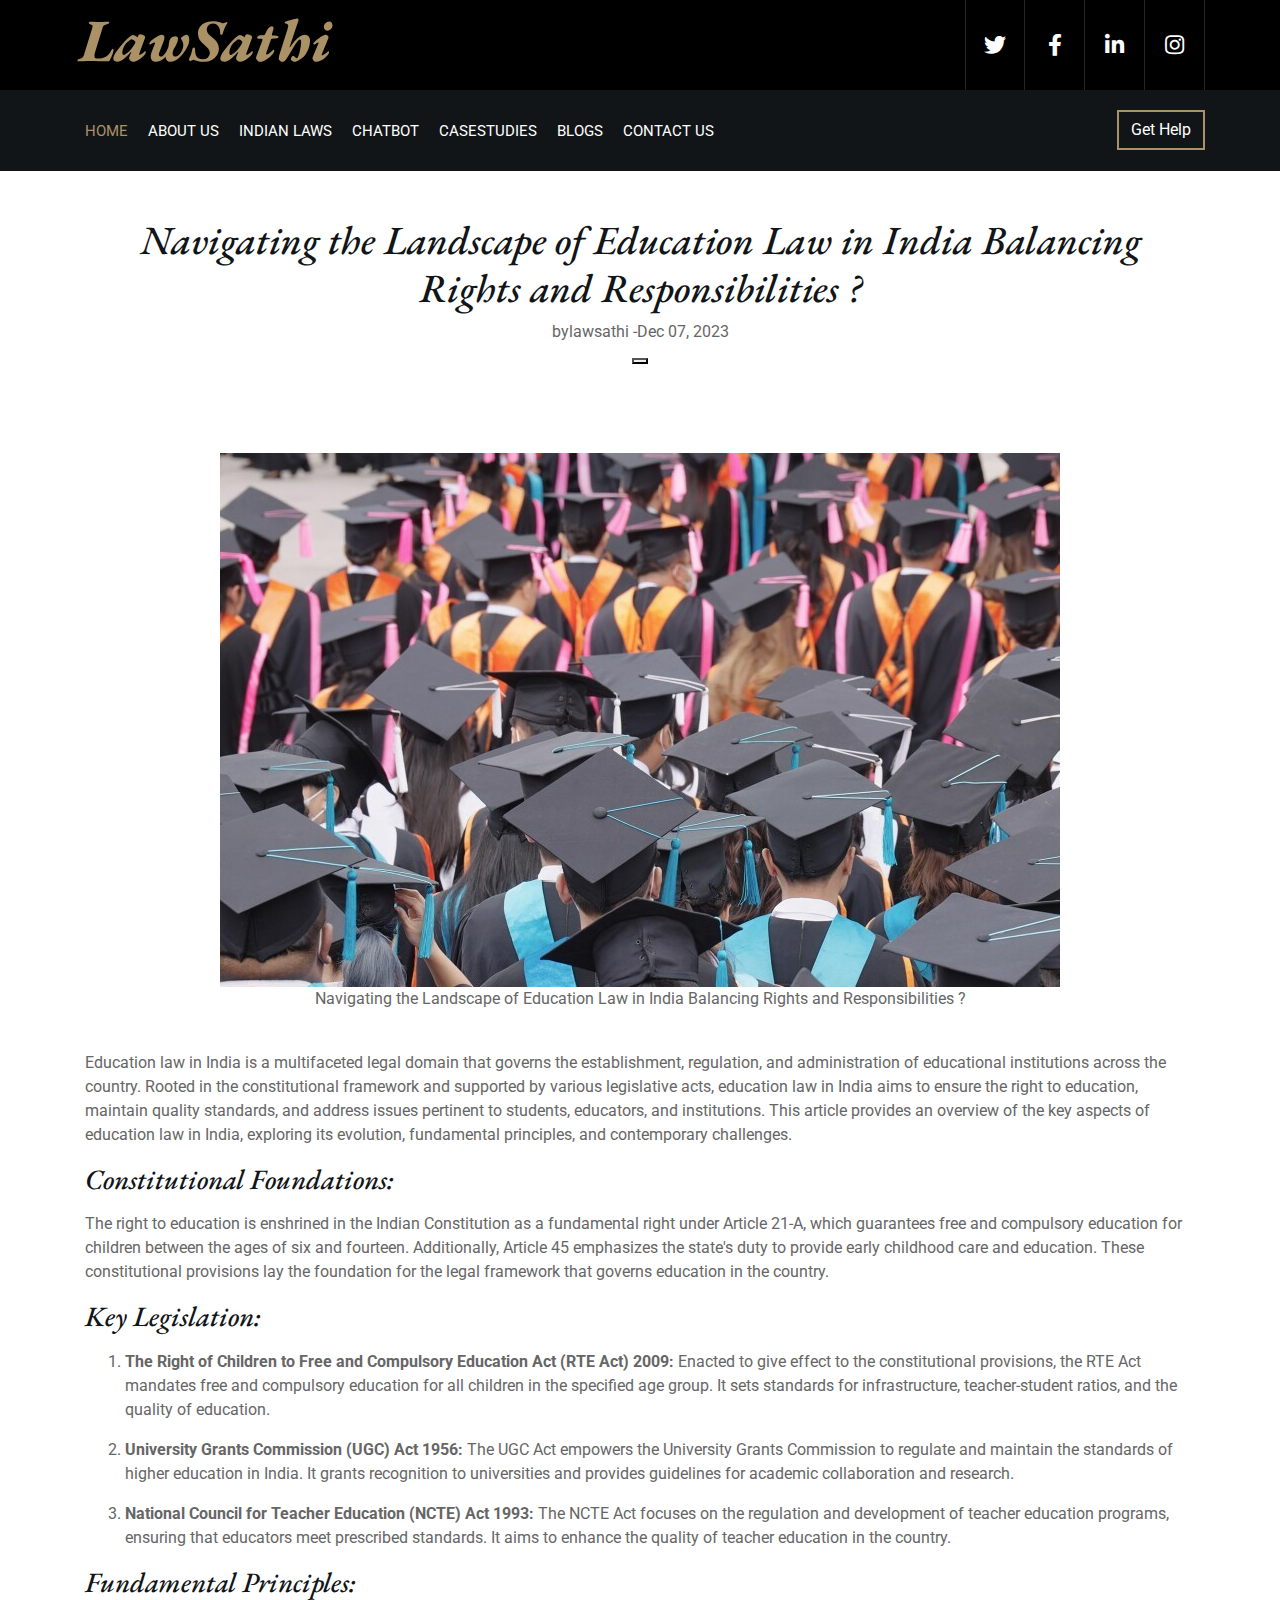
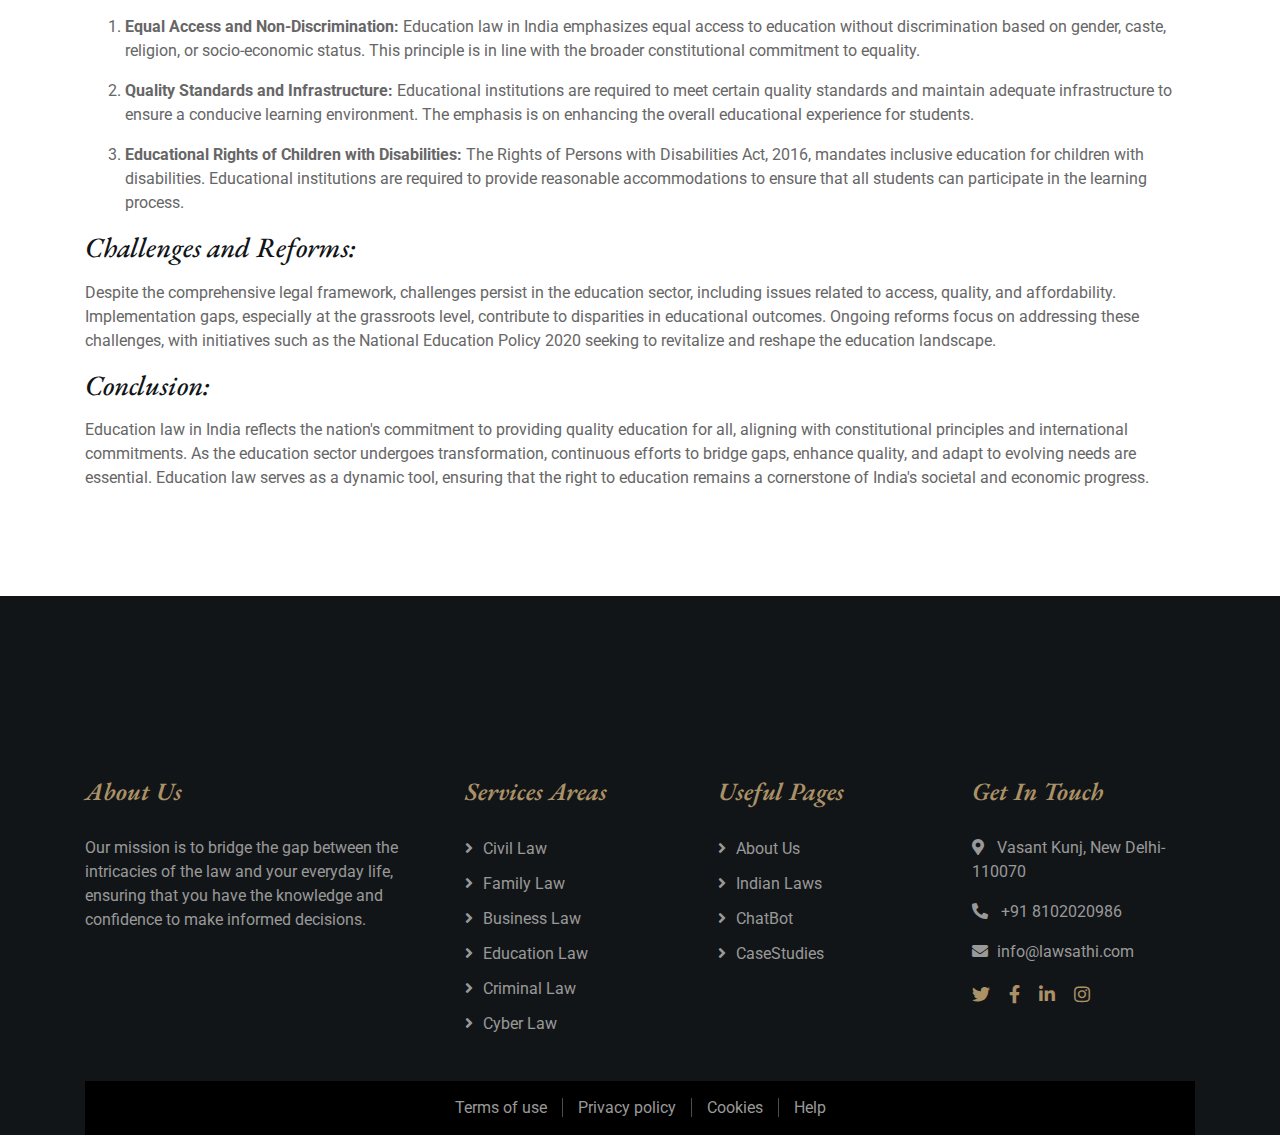
<file: Navigating the Landscape of Education Law in India Balancing Rights and Responsibilities.html>
<!DOCTYPE html>
<html lang="en">
    <head>
        <meta charset="utf-8">
        <title>Navigating the Landscape of Education Law in India Balancing Rights and Responsibilities </title>

        <meta content="width=device-width, initial-scale=1.0" name="viewport">

        <!-- Favicon -->
        <link href="img/favicon.ico" rel="icon">

        <!-- Google Font -->
        <link href="https://fonts.googleapis.com/css2?family=EB+Garamond:ital,wght@1,600;1,700;1,800&family=Roboto:wght@400;500&display=swap" rel="stylesheet"> 
        
        <!-- CSS Libraries -->
        <link href="https://stackpath.bootstrapcdn.com/bootstrap/4.4.1/css/bootstrap.min.css" rel="stylesheet">
        <link href="https://cdnjs.cloudflare.com/ajax/libs/font-awesome/5.10.0/css/all.min.css" rel="stylesheet">
        <link href="lib/animate/animate.min.css" rel="stylesheet">
        <link href="lib/owlcarousel/assets/owl.carousel.min.css" rel="stylesheet">

        <!-- Template Stylesheet -->
        <link href="css/style.css" rel="stylesheet">
    </head>

    <body>
        <div class="wrapper">
            <!-- Top Bar Start -->
            <div class="top-bar">
                <div class="container-fluid">
                    <div class="row">
                        <div class="col-lg-3">
                            <div class="logo">
                                <a href="index.html">
                                    <h1>LawSathi</h1>
                                    <!-- <img src="img/logo.jpg" alt="Logo"> -->
                                </a>
                            </div>
                        </div>
                        <div class="col-lg-9">
                            <div class="top-bar-right">
                                
                                <div class="social">
                                    <a href="https://twitter.com/ydhiraj811"><i class="fab fa-twitter"></i></a>
                                    <a href="https://www.facebook.com/dhirajkumaryadav.dhiraj.56"><i class="fab fa-facebook-f"></i></a>
                                    <a href="https://www.linkedin.com/in/ydhiraj811/"><i class="fab fa-linkedin-in"></i></a>
                                    <a href="https://www.instagram.com/_dhiraj_kumar_7/"><i class="fab fa-instagram"></i></a>
                                </div>
                            </div>
                        </div>
                    </div>
                </div>
            </div>
            <!-- Top Bar End -->

            <!-- Nav Bar Start -->
            <div class="nav-bar">
                <div class="container-fluid">
                    <nav class="navbar navbar-expand-lg bg-dark navbar-dark">
                        <a href="#" class="navbar-brand">MENU</a>
                        <button type="button" class="navbar-toggler" data-toggle="collapse" data-target="#navbarCollapse">
                            <span class="navbar-toggler-icon"></span>
                        </button>

                        <div class="collapse navbar-collapse justify-content-between" id="navbarCollapse">
                            <div class="navbar-nav mr-auto">
                                <a href="index.html" class="nav-item nav-link active">Home</a>
                                <a href="about.html" class="nav-item nav-link">About us </a>
                                <a href="IndianLaws.html" class="nav-item nav-link">Indian Laws</a>
                                <a href="chatbot.html" class="nav-item nav-link">ChatBot</a>
                                <a href="CaseStudies.html" class="nav-item nav-link">CaseStudies</a>
                                <a href="blog.html" class="nav-item nav-link">Blogs</a>
                                <a href="contact.html" class="nav-item nav-link">Contact Us</a>
                            </div>
                            <div class="ml-auto">
                                <a class="btn" href="chatbot.html">Get Help</a>
                            </div>
                        </div>
                    </nav>
                </div>
            </div>
            <!-- Nav Bar End -->
            


            <!-- Blog Start -->
            <div class="blog">
                <div class="container">
                    <div class="section-header">


                        
<h1 class="entry-title">Navigating the Landscape of Education Law in India Balancing Rights and Responsibilities ?</h1>
<div class="entry-meta">
<div class="align-left has-time">
<span class="entry-avatar"><span class="avatar pbt-lazy" data-src="img/blog-1.jpg"></span></span>
<div class="al-items">
<span class="entry-author mi"><span class="by sp">by</span><span class="author-name">lawsathi</span></span>
<span class="entry-time mi" data-tl="Published:"><span class="sp">-</span><time class="published" datetime="2023-12-07T09:21:00-07:00">Dec 07, 2023</time>
</span>
</div>
</div>
<div class="align-right">
<button aria-label="Share" class="share-toggle"></button>
</div>
</div>
</div>

<div class="post-body entry-content" id="post-body">
    
    <p class="MsoNormal"><o:p>&nbsp;</o:p></p><table align="center" cellpadding="0" cellspacing="0" class="tr-caption-container" style="margin-left: auto; margin-right: auto;"><tbody><tr><td style="text-align: center;">
        <a href="img/Navigating the Landscape of Education Law in India Balancing Rights and Responsibilities.jpg" imageanchor="1" style="margin-left: auto; margin-right: auto;">
            <img alt="Navigating the Landscape of Education Law in India Balancing Rights and Responsibilities" border="0" data-original-height="720" data-original-width="1280" src="img/Navigating the Landscape of Education Law in India Balancing Rights and Responsibilities.jpg" title="Navigating the Landscape of Education Law in India Balancing Rights and Responsibilities ?"></a></td></tr><tr><td class="tr-caption" style="text-align: center;">Navigating the Landscape of Education Law in India Balancing Rights and Responsibilities ?</td></tr></tbody></table><br><p></p>
    
            <p>Education law in India is a multifaceted legal domain that governs the establishment, regulation, and administration of educational institutions across the country. Rooted in the constitutional framework and supported by various legislative acts, education law in India aims to ensure the right to education, maintain quality standards, and address issues pertinent to students, educators, and institutions. This article provides an overview of the key aspects of education law in India, exploring its evolution, fundamental principles, and contemporary challenges.</p>
            <p> <h3> Constitutional Foundations: </h3></p>
            <p>The right to education is enshrined in the Indian Constitution as a fundamental right under Article 21-A, which guarantees free and compulsory education for children between the ages of six and fourteen. Additionally, Article 45 emphasizes the state's duty to provide early childhood care and education. These constitutional provisions lay the foundation for the legal framework that governs education in the country.</p>
            <p> <h3> Key Legislation: </h3></p>
            <ol>
            <li>
            <p><strong>The Right of Children to Free and Compulsory Education Act (RTE Act) 2009:</strong> Enacted to give effect to the constitutional provisions, the RTE Act mandates free and compulsory education for all children in the specified age group. It sets standards for infrastructure, teacher-student ratios, and the quality of education.</p>
            </li>
            <li>
            <p><strong>University Grants Commission (UGC) Act 1956:</strong> The UGC Act empowers the University Grants Commission to regulate and maintain the standards of higher education in India. It grants recognition to universities and provides guidelines for academic collaboration and research.</p>
            </li>
            <li>
            <p><strong>National Council for Teacher Education (NCTE) Act 1993:</strong> The NCTE Act focuses on the regulation and development of teacher education programs, ensuring that educators meet prescribed standards. It aims to enhance the quality of teacher education in the country.</p>
            </li>
            </ol>
            <p> <h3> Fundamental Principles: </h3> </p>
            <ol>
            <li>
            <p><strong>Equal Access and Non-Discrimination:</strong> Education law in India emphasizes equal access to education without discrimination based on gender, caste, religion, or socio-economic status. This principle is in line with the broader constitutional commitment to equality.</p>
            </li>
            <li>
            <p><strong>Quality Standards and Infrastructure:</strong> Educational institutions are required to meet certain quality standards and maintain adequate infrastructure to ensure a conducive learning environment. The emphasis is on enhancing the overall educational experience for students.</p>
            </li>
            <li>
            <p><strong>Educational Rights of Children with Disabilities:</strong> The Rights of Persons with Disabilities Act, 2016, mandates inclusive education for children with disabilities. Educational institutions are required to provide reasonable accommodations to ensure that all students can participate in the learning process.</p>
            </li>
            </ol>
            <p> <h3>Challenges and Reforms: </h3></p>
            <p>Despite the comprehensive legal framework, challenges persist in the education sector, including issues related to access, quality, and affordability. Implementation gaps, especially at the grassroots level, contribute to disparities in educational outcomes. Ongoing reforms focus on addressing these challenges, with initiatives such as the National Education Policy 2020 seeking to revitalize and reshape the education landscape.</p>
            <p> <h3> Conclusion: </h3></p>
            <p>Education law in India reflects the nation's commitment to providing quality education for all, aligning with constitutional principles and international commitments. As the education sector undergoes transformation, continuous efforts to bridge gaps, enhance quality, and adapt to evolving needs are essential. Education law serves as a dynamic tool, ensuring that the right to education remains a cornerstone of India's societal and economic progress.</p>    
    </div>
                    </div>
                </div>
            </div>
            <!-- Blog End -->


            <!-- Footer Start -->
            <div class="footer">
                <div class="container">
                    <div class="row">
                        <div class="col-md-6 col-lg-4">
                            <div class="footer-about">
                                <h2>About Us</h2>
                                <p>
                                    Our mission is to bridge the gap between the intricacies of the law and your everyday life, ensuring that you have the knowledge and confidence to make informed decisions.
                                </p>
                            </div>
                        </div>
                        <div class="col-md-6 col-lg-8">
                            <div class="row">
                        <div class="col-md-6 col-lg-4">
                            <div class="footer-link">
                                <h2>Services Areas</h2>
                                <a href="pdfs/A1908-05.pdf">Civil Law</a>
                                <a href="pdfs/19_Family_Law-I.pdf">Family Law</a>
                                <a href="pdfs/BUSINESS LAW.pdf">Business Law</a>
                                <a href="pdfs/Right to Education.pdf">Education Law</a>
                                <a href="pdfs/33_Law_of_Crimes-I(Indian_Penal_Code).pdf">Criminal Law</a>
                                <a href="pdfs/cyber-laws-overview.pdf">Cyber Law</a>
                            </div>
                        </div>
                        <div class="col-md-6 col-lg-4">
                            <div class="footer-link">
                                <h2>Useful Pages</h2>
                                <a href="about.html">About Us</a>
                                <a href="IndianLaws.html">Indian Laws</a>
                                <a href="chatbot.html">ChatBot</a>
                                <a href="CaseStudies.html">CaseStudies</a>
                            </div>
                        </div>
                        <div class="col-md-6 col-lg-4">
                            <div class="footer-contact">
                                <h2>Get In Touch</h2>
                                <p><i class="fa fa-map-marker-alt"></i>Vasant Kunj, New Delhi- 110070</p>
                                <p><i class="fa fa-phone-alt"></i> +91 8102020986</p>
                                <p><i class="fa fa-envelope"></i>info@lawsathi.com</p>
                                <div class="footer-social">
                                    <a href="https://twitter.com/ydhiraj811"><i class="fab fa-twitter"></i></a>
                                    <a href="https://www.facebook.com/dhirajkumaryadav.dhiraj.56"><i class="fab fa-facebook-f"></i></a>
                                    <a href="https://www.linkedin.com/in/ydhiraj811/"><i class="fab fa-linkedin-in"></i></a>
                                    <a href="https://www.instagram.com/_dhiraj_kumar_7/"><i class="fab fa-instagram"></i></a>
                                </div>
                            </div>
                        </div>
                        </div>
                    </div>
                    </div>
                </div>
                <div class="container footer-menu">
                    <div class="f-menu">
                        <a href="">Terms of use</a>
                        <a href="">Privacy policy</a>
                        <a href="">Cookies</a>
                        <a href="">Help</a>
                
                    </div>
                </div>
            </div>
            <!-- Footer End -->
            
            <a href="#" class="back-to-top"><i class="fa fa-chevron-up"></i></a>
        </div>

        <!-- JavaScript Libraries -->
        <script src="https://code.jquery.com/jquery-3.4.1.min.js"></script>
        <script src="https://stackpath.bootstrapcdn.com/bootstrap/4.4.1/js/bootstrap.bundle.min.js"></script>
        <script src="lib/easing/easing.min.js"></script>
        <script src="lib/owlcarousel/owl.carousel.min.js"></script>
        <script src="lib/isotope/isotope.pkgd.min.js"></script>

        <!-- Template Javascript -->
        <script src="js/main.js"></script>

    </body>
</html>
</file>
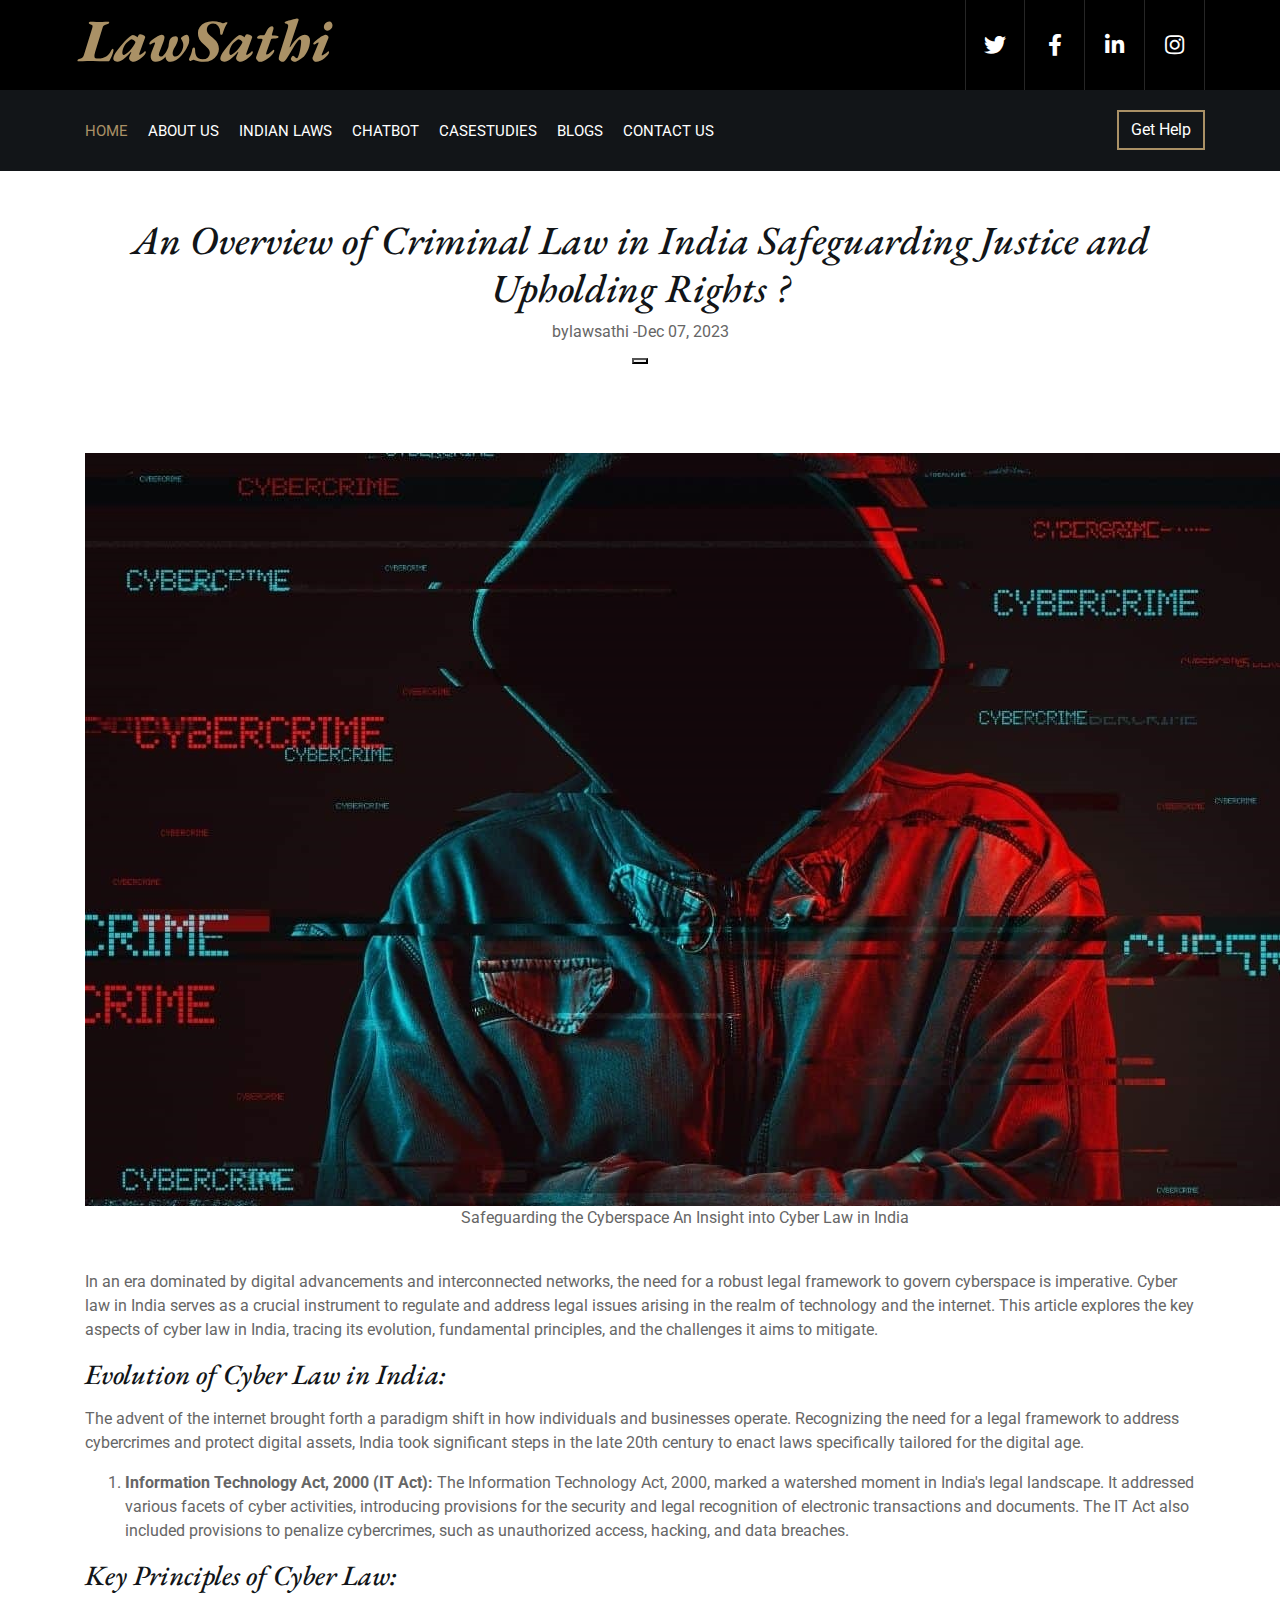
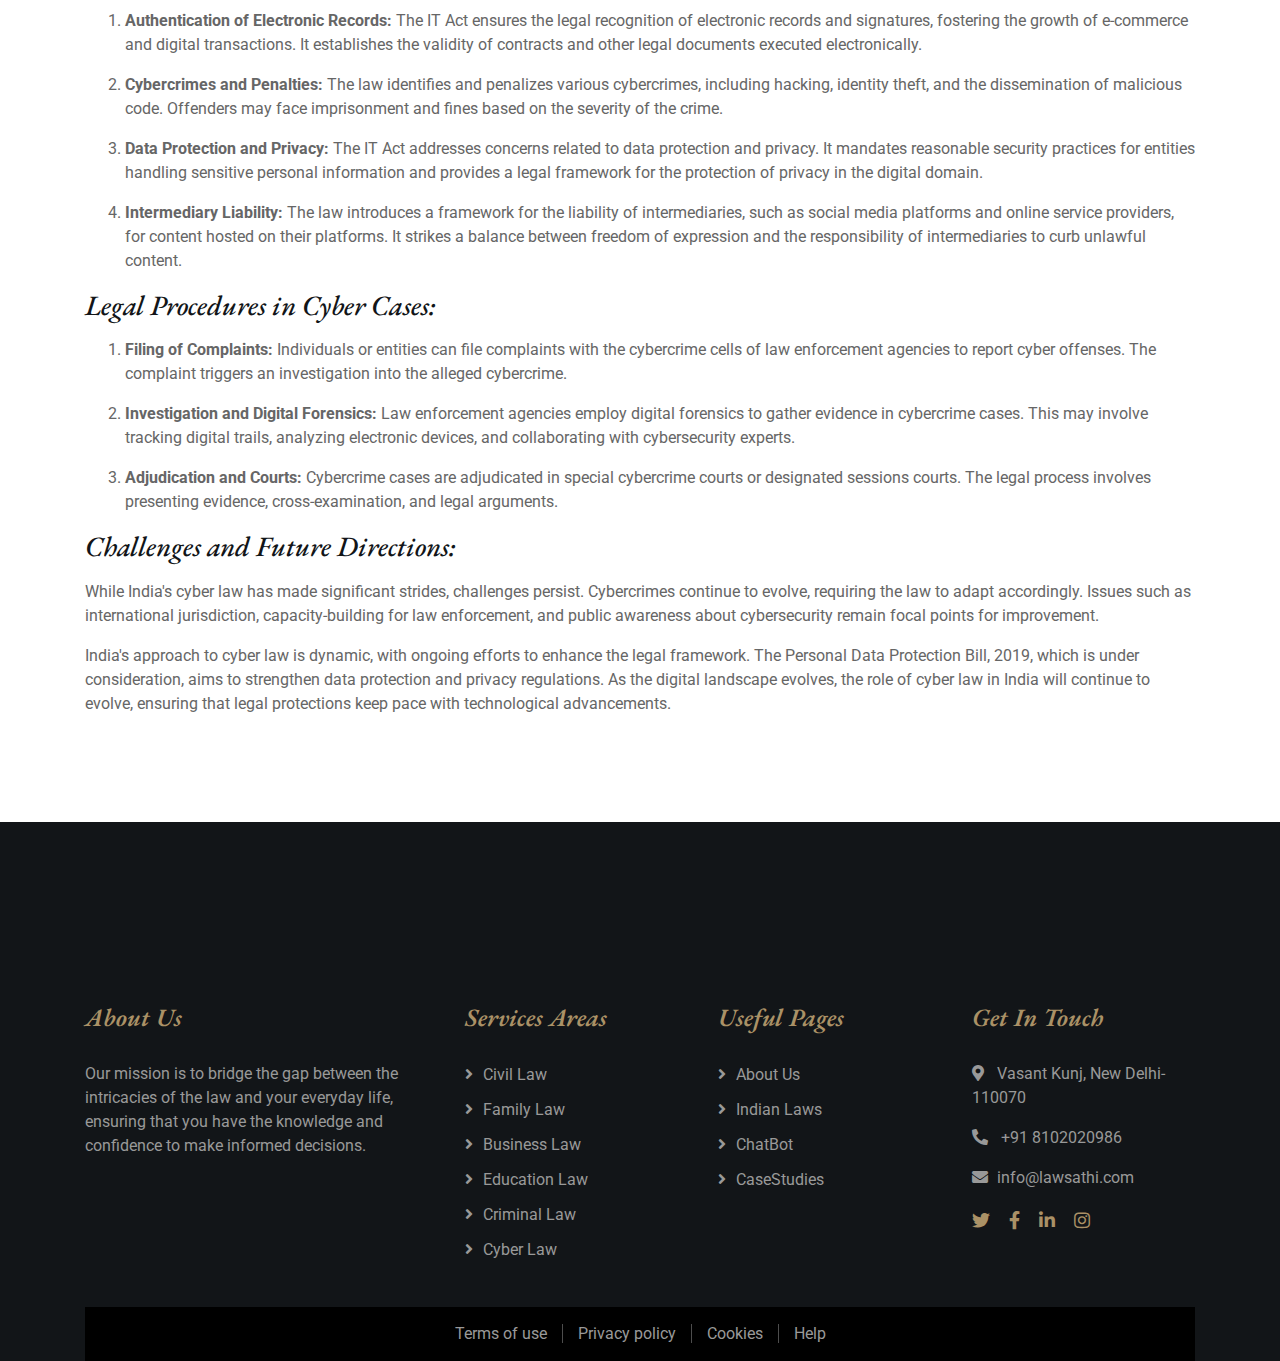
<file: Safeguarding the Cyberspace An Insight into Cyber Law in India.html>
<!DOCTYPE html>
<html lang="en">
    <head>
        <meta charset="utf-8">
        <title>Safeguarding the Cyberspace An Insight into Cyber Law in India </title>

        <meta content="width=device-width, initial-scale=1.0" name="viewport">

        <!-- Favicon -->
        <link href="img/favicon.ico" rel="icon">

        <!-- Google Font -->
        <link href="https://fonts.googleapis.com/css2?family=EB+Garamond:ital,wght@1,600;1,700;1,800&family=Roboto:wght@400;500&display=swap" rel="stylesheet"> 
        
        <!-- CSS Libraries -->
        <link href="https://stackpath.bootstrapcdn.com/bootstrap/4.4.1/css/bootstrap.min.css" rel="stylesheet">
        <link href="https://cdnjs.cloudflare.com/ajax/libs/font-awesome/5.10.0/css/all.min.css" rel="stylesheet">
        <link href="lib/animate/animate.min.css" rel="stylesheet">
        <link href="lib/owlcarousel/assets/owl.carousel.min.css" rel="stylesheet">

        <!-- Template Stylesheet -->
        <link href="css/style.css" rel="stylesheet">
    </head>

    <body>
        <div class="wrapper">
            <!-- Top Bar Start -->
            <div class="top-bar">
                <div class="container-fluid">
                    <div class="row">
                        <div class="col-lg-3">
                            <div class="logo">
                                <a href="index.html">
                                    <h1>LawSathi</h1>
                                    <!-- <img src="img/logo.jpg" alt="Logo"> -->
                                </a>
                            </div>
                        </div>
                        <div class="col-lg-9">
                            <div class="top-bar-right">
                                
                                <div class="social">
                                    <a href="https://twitter.com/ydhiraj811"><i class="fab fa-twitter"></i></a>
                                    <a href="https://www.facebook.com/dhirajkumaryadav.dhiraj.56"><i class="fab fa-facebook-f"></i></a>
                                    <a href="https://www.linkedin.com/in/ydhiraj811/"><i class="fab fa-linkedin-in"></i></a>
                                    <a href="https://www.instagram.com/_dhiraj_kumar_7/"><i class="fab fa-instagram"></i></a>
                                </div>
                            </div>
                        </div>
                    </div>
                </div>
            </div>
            <!-- Top Bar End -->

            <!-- Nav Bar Start -->
            <div class="nav-bar">
                <div class="container-fluid">
                    <nav class="navbar navbar-expand-lg bg-dark navbar-dark">
                        <a href="#" class="navbar-brand">MENU</a>
                        <button type="button" class="navbar-toggler" data-toggle="collapse" data-target="#navbarCollapse">
                            <span class="navbar-toggler-icon"></span>
                        </button>

                        <div class="collapse navbar-collapse justify-content-between" id="navbarCollapse">
                            <div class="navbar-nav mr-auto">
                                <a href="index.html" class="nav-item nav-link active">Home</a>
                                <a href="about.html" class="nav-item nav-link">About us </a>
                                <a href="IndianLaws.html" class="nav-item nav-link">Indian Laws</a>
                                <a href="chatbot.html" class="nav-item nav-link">ChatBot</a>
                                <a href="CaseStudies.html" class="nav-item nav-link">CaseStudies</a>
                                <a href="blog.html" class="nav-item nav-link">Blogs</a>
                                <a href="contact.html" class="nav-item nav-link">Contact Us</a>
                            </div>
                            <div class="ml-auto">
                                <a class="btn" href="chatbot.html">Get Help</a>
                            </div>
                        </div>
                    </nav>
                </div>
            </div>
            <!-- Nav Bar End -->
            


            <!-- Blog Start -->
            <div class="blog">
                <div class="container">
                    <div class="section-header">


                        
<h1 class="entry-title">An Overview of Criminal Law in India Safeguarding Justice and Upholding Rights ?</h1>
<div class="entry-meta">
<div class="align-left has-time">
<span class="entry-avatar"><span class="avatar pbt-lazy" data-src="img/blog-1.jpg"></span></span>
<div class="al-items">
<span class="entry-author mi"><span class="by sp">by</span><span class="author-name">lawsathi</span></span>
<span class="entry-time mi" data-tl="Published:"><span class="sp">-</span><time class="published" datetime="2023-12-07T09:21:00-07:00">Dec 07, 2023</time>
</span>
</div>
</div>
<div class="align-right">
<button aria-label="Share" class="share-toggle"></button>
</div>
</div>
</div>

<div class="post-body entry-content" id="post-body">
    <p class="MsoNormal"> 
        <o:p></o:p></p>
    
    <p class="MsoNormal"><o:p>&nbsp;</o:p></p><table align="center" cellpadding="0" cellspacing="0" class="tr-caption-container" style="margin-left: auto; margin-right: auto;"><tbody><tr><td style="text-align: center;">
        <a href="img/Crimal.jpg" imageanchor="1" style="margin-left: auto; margin-right: auto;">
            <img alt="Safeguarding the Cyberspace An Insight into Cyber Law in India" border="0" data-original-height="720" data-original-width="1280" src="img/Safeguarding the Cyberspace An Insight into Cyber Law in India.jpg" title="Safeguarding the Cyberspace An Insight into Cyber Law in India"></a></td></tr><tr><td class="tr-caption" style="text-align: center;">Safeguarding the Cyberspace An Insight into Cyber Law in India</td></tr></tbody></table><br><p></p>

            <p>In an era dominated by digital advancements and interconnected networks, the need for a robust legal framework to govern cyberspace is imperative. Cyber law in India serves as a crucial instrument to regulate and address legal issues arising in the realm of technology and the internet. This article explores the key aspects of cyber law in India, tracing its evolution, fundamental principles, and the challenges it aims to mitigate.</p>
            <p><h3> Evolution of Cyber Law in India: </h3></p>
            <p>The advent of the internet brought forth a paradigm shift in how individuals and businesses operate. Recognizing the need for a legal framework to address cybercrimes and protect digital assets, India took significant steps in the late 20th century to enact laws specifically tailored for the digital age.</p>
            <ol>
            <li><strong>Information Technology Act, 2000 (IT Act):</strong> The Information Technology Act, 2000, marked a watershed moment in India's legal landscape. It addressed various facets of cyber activities, introducing provisions for the security and legal recognition of electronic transactions and documents. The IT Act also included provisions to penalize cybercrimes, such as unauthorized access, hacking, and data breaches.</li>
            </ol>
            <p><h3>Key Principles of Cyber Law:</h3></p>
            <ol>
            <li>
            <p><strong>Authentication of Electronic Records:</strong> The IT Act ensures the legal recognition of electronic records and signatures, fostering the growth of e-commerce and digital transactions. It establishes the validity of contracts and other legal documents executed electronically.</p>
            </li>
            <li>
            <p><strong>Cybercrimes and Penalties:</strong> The law identifies and penalizes various cybercrimes, including hacking, identity theft, and the dissemination of malicious code. Offenders may face imprisonment and fines based on the severity of the crime.</p>
            </li>
            <li>
            <p><strong>Data Protection and Privacy:</strong> The IT Act addresses concerns related to data protection and privacy. It mandates reasonable security practices for entities handling sensitive personal information and provides a legal framework for the protection of privacy in the digital domain.</p>
            </li>
            <li>
            <p><strong>Intermediary Liability:</strong> The law introduces a framework for the liability of intermediaries, such as social media platforms and online service providers, for content hosted on their platforms. It strikes a balance between freedom of expression and the responsibility of intermediaries to curb unlawful content.</p>
            </li>
            </ol>
            <p><h3>Legal Procedures in Cyber Cases: </h3></p>
            <ol>
            <li>
            <p><strong>Filing of Complaints:</strong> Individuals or entities can file complaints with the cybercrime cells of law enforcement agencies to report cyber offenses. The complaint triggers an investigation into the alleged cybercrime.</p>
            </li>
            <li>
            <p><strong>Investigation and Digital Forensics:</strong> Law enforcement agencies employ digital forensics to gather evidence in cybercrime cases. This may involve tracking digital trails, analyzing electronic devices, and collaborating with cybersecurity experts.</p>
            </li>
            <li>
            <p><strong>Adjudication and Courts:</strong> Cybercrime cases are adjudicated in special cybercrime courts or designated sessions courts. The legal process involves presenting evidence, cross-examination, and legal arguments.</p>
            </li>
            </ol>
            <p><h3>Challenges and Future Directions: </h3></p>
            <p>While India's cyber law has made significant strides, challenges persist. Cybercrimes continue to evolve, requiring the law to adapt accordingly. Issues such as international jurisdiction, capacity-building for law enforcement, and public awareness about cybersecurity remain focal points for improvement.</p>
            <p>India's approach to cyber law is dynamic, with ongoing efforts to enhance the legal framework. The Personal Data Protection Bill, 2019, which is under consideration, aims to strengthen data protection and privacy regulations. As the digital landscape evolves, the role of cyber law in India will continue to evolve, ensuring that legal protections keep pace with technological advancements.</p>
            
    
    </div>
                    </div>
                </div>
            </div>
            <!-- Blog End -->


            <!-- Footer Start -->
            <div class="footer">
                <div class="container">
                    <div class="row">
                        <div class="col-md-6 col-lg-4">
                            <div class="footer-about">
                                <h2>About Us</h2>
                                <p>
                                    Our mission is to bridge the gap between the intricacies of the law and your everyday life, ensuring that you have the knowledge and confidence to make informed decisions.
                                </p>
                            </div>
                        </div>
                        <div class="col-md-6 col-lg-8">
                            <div class="row">
                        <div class="col-md-6 col-lg-4">
                            <div class="footer-link">
                                <h2>Services Areas</h2>
                                <a href="pdfs/A1908-05.pdf">Civil Law</a>
                                <a href="pdfs/19_Family_Law-I.pdf">Family Law</a>
                                <a href="pdfs/BUSINESS LAW.pdf">Business Law</a>
                                <a href="pdfs/Right to Education.pdf">Education Law</a>
                                <a href="pdfs/33_Law_of_Crimes-I(Indian_Penal_Code).pdf">Criminal Law</a>
                                <a href="pdfs/cyber-laws-overview.pdf">Cyber Law</a>
                            </div>
                        </div>
                        <div class="col-md-6 col-lg-4">
                            <div class="footer-link">
                                <h2>Useful Pages</h2>
                                <a href="about.html">About Us</a>
                                <a href="IndianLaws.html">Indian Laws</a>
                                <a href="chatbot.html">ChatBot</a>
                                <a href="CaseStudies.html">CaseStudies</a>
                            </div>
                        </div>
                        <div class="col-md-6 col-lg-4">
                            <div class="footer-contact">
                                <h2>Get In Touch</h2>
                                <p><i class="fa fa-map-marker-alt"></i>Vasant Kunj, New Delhi- 110070</p>
                                <p><i class="fa fa-phone-alt"></i> +91 8102020986</p>
                                <p><i class="fa fa-envelope"></i>info@lawsathi.com</p>
                                <div class="footer-social">
                                    <a href="https://twitter.com/ydhiraj811"><i class="fab fa-twitter"></i></a>
                                    <a href="https://www.facebook.com/dhirajkumaryadav.dhiraj.56"><i class="fab fa-facebook-f"></i></a>
                                    <a href="https://www.linkedin.com/in/ydhiraj811/"><i class="fab fa-linkedin-in"></i></a>
                                    <a href="https://www.instagram.com/_dhiraj_kumar_7/"><i class="fab fa-instagram"></i></a>
                                </div>
                            </div>
                        </div>
                        </div>
                    </div>
                    </div>
                </div>
                <div class="container footer-menu">
                    <div class="f-menu">
                        <a href="">Terms of use</a>
                        <a href="">Privacy policy</a>
                        <a href="">Cookies</a>
                        <a href="">Help</a>
                
                    </div>
                </div>
            </div>
            <!-- Footer End -->
            
            <a href="#" class="back-to-top"><i class="fa fa-chevron-up"></i></a>
        </div>

        <!-- JavaScript Libraries -->
        <script src="https://code.jquery.com/jquery-3.4.1.min.js"></script>
        <script src="https://stackpath.bootstrapcdn.com/bootstrap/4.4.1/js/bootstrap.bundle.min.js"></script>
        <script src="lib/easing/easing.min.js"></script>
        <script src="lib/owlcarousel/owl.carousel.min.js"></script>
        <script src="lib/isotope/isotope.pkgd.min.js"></script>

        <!-- Template Javascript -->
        <script src="js/main.js"></script>

    </body>
</html>
</file>
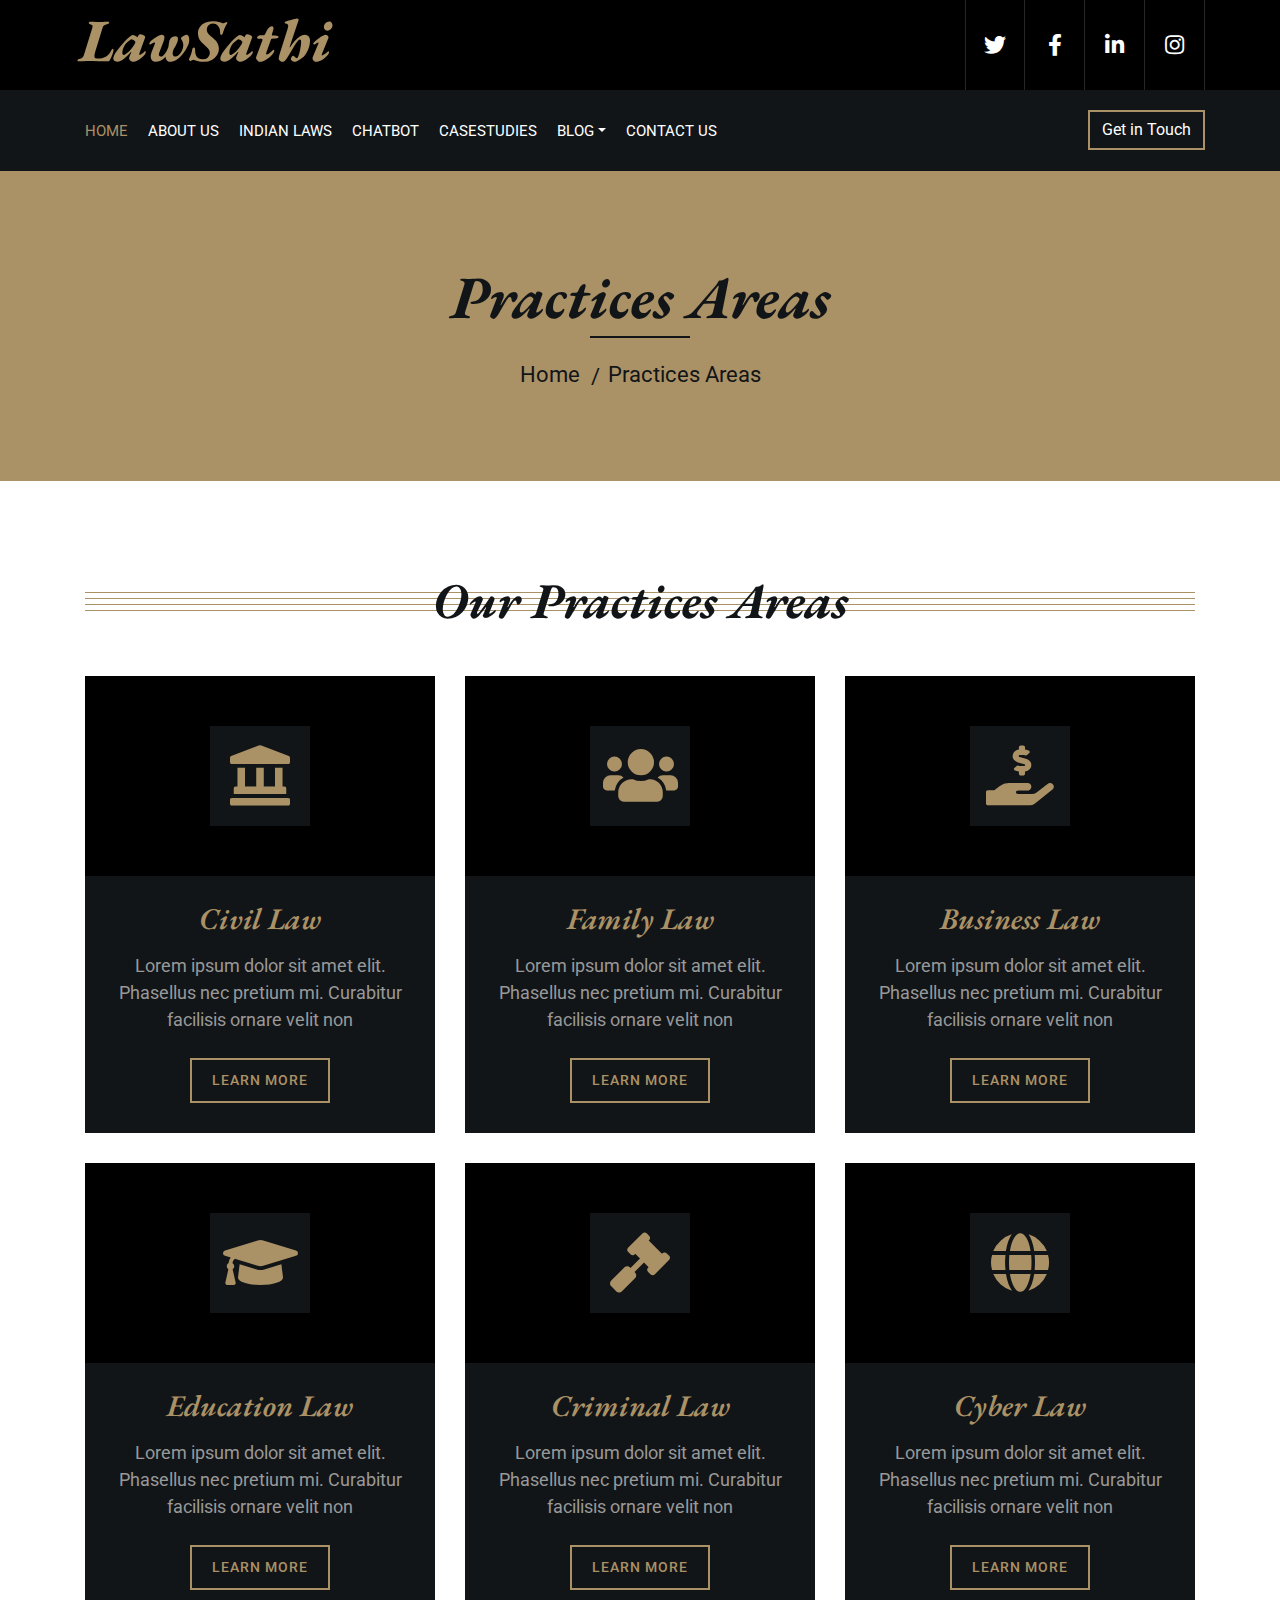
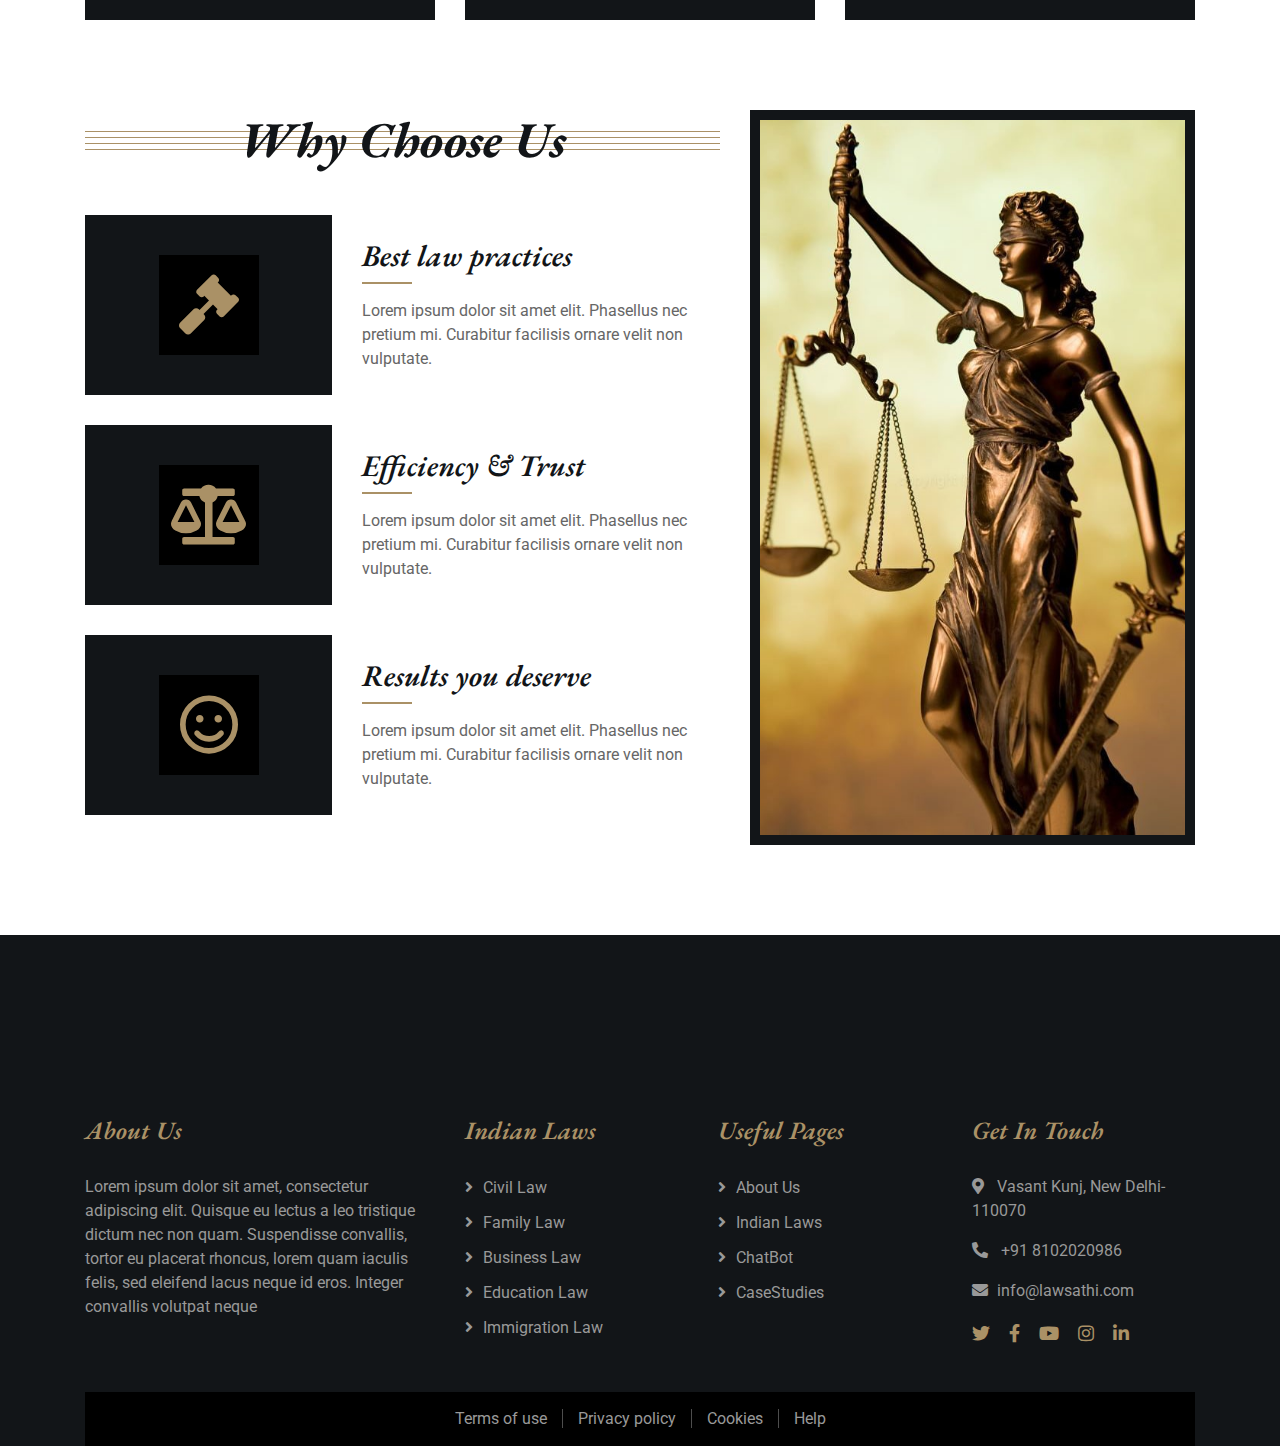
<file: service.html>
<!DOCTYPE html>
<html lang="en">
    <head>
        <meta charset="utf-8">
        <title> LawSathi </title>
        <meta content="width=device-width, initial-scale=1.0" name="viewport">
        <meta content="Law Firm Website Template" name="keywords">
        <meta content="Law Firm Website Template" name="description">

        <!-- Favicon -->
        <link href="img/favicon.ico" rel="icon">

        <!-- Google Font -->
        <link href="https://fonts.googleapis.com/css2?family=EB+Garamond:ital,wght@1,600;1,700;1,800&family=Roboto:wght@400;500&display=swap" rel="stylesheet"> 
        
        <!-- CSS Libraries -->
        <link href="https://stackpath.bootstrapcdn.com/bootstrap/4.4.1/css/bootstrap.min.css" rel="stylesheet">
        <link href="https://cdnjs.cloudflare.com/ajax/libs/font-awesome/5.10.0/css/all.min.css" rel="stylesheet">
        <link href="lib/animate/animate.min.css" rel="stylesheet">
        <link href="lib/owlcarousel/assets/owl.carousel.min.css" rel="stylesheet">

        <!-- Template Stylesheet -->
        <link href="css/style.css" rel="stylesheet">
    </head>

    <body>
        <div class="wrapper">
            <!-- Top Bar Start -->
            <div class="top-bar">
                <div class="container-fluid">
                    <div class="row">
                        <div class="col-lg-3">
                            <div class="logo">
                                <a href="index.html">
                                    <h1>LawSathi</h1>
                                    <!-- <img src="img/logo.jpg" alt="Logo"> -->
                                </a>
                            </div>
                        </div>
                        <div class="col-lg-9">
                            <div class="top-bar-right">
                                
                                <div class="social">
                                    <a href=""><i class="fab fa-twitter"></i></a>
                                    <a href=""><i class="fab fa-facebook-f"></i></a>
                                    <a href=""><i class="fab fa-linkedin-in"></i></a>
                                    <a href=""><i class="fab fa-instagram"></i></a>
                                </div>
                            </div>
                        </div>
                    </div>
                </div>
            </div>
            <!-- Top Bar End -->

            <!-- Nav Bar Start -->
            <div class="nav-bar">
                <div class="container-fluid">
                    <nav class="navbar navbar-expand-lg bg-dark navbar-dark">
                        <a href="#" class="navbar-brand">MENU</a>
                        <button type="button" class="navbar-toggler" data-toggle="collapse" data-target="#navbarCollapse">
                            <span class="navbar-toggler-icon"></span>
                        </button>

                        <div class="collapse navbar-collapse justify-content-between" id="navbarCollapse">
                            <div class="navbar-nav mr-auto">
                                <a href="index.html" class="nav-item nav-link active">Home</a>
                                <a href="about.html" class="nav-item nav-link">About us </a>
                                <a href="IndianLaws.html" class="nav-item nav-link">Indian Laws</a>
                                <a href="chatbot.html" class="nav-item nav-link">ChatBot</a>
                                <a href="CaseStudies.html" class="nav-item nav-link">CaseStudies</a>
                                <div class="nav-item dropdown">
                                    <a href="#" class="nav-link dropdown-toggle" data-toggle="dropdown">Blog</a>
                                    <div class="dropdown-menu">
                                        <a href="blog.html" class="dropdown-item"> Self </a>
                                        

                                    </div>
                                </div>
                                <a href="contact.html" class="nav-item nav-link">Contact Us</a>
                            </div>
                            <div class="ml-auto">
                                <a class="btn" href="https://htmlcodex.com/law-firm-website-template">Get in Touch</a>
                            </div>
                        </div>
                    </nav>
                </div>
            </div>
            <!-- Nav Bar End -->
            
            
            <!-- Page Header Start -->
            <div class="page-header">
                <div class="container">
                    <div class="row">
                        <div class="col-12">
                            <h2>Practices Areas</h2>
                        </div>
                        <div class="col-12">
                            <a href="">Home</a>
                            <a href="">Practices Areas</a>
                        </div>
                    </div>
                </div>
            </div>
            <!-- Page Header End -->


            <!-- Service Start -->
            <div class="service">
                <div class="container">
                    <div class="section-header">
                        <h2>Our Practices Areas</h2>
                    </div>
                    <div class="row">
                        <div class="col-lg-4 col-md-6">
                            <div class="service-item">
                                <div class="service-icon">
                                    <i class="fa fa-landmark"></i>
                                </div>
                                <h3>Civil Law</h3>
                                <p>
                                    Lorem ipsum dolor sit amet elit. Phasellus nec pretium mi. Curabitur facilisis ornare velit non
                                </p>
                                <a class="btn" href="">Learn More</a>
                            </div>
                        </div>
                        <div class="col-lg-4 col-md-6">
                            <div class="service-item">
                                <div class="service-icon">
                                    <i class="fa fa-users"></i>
                                </div>
                                <h3>Family Law</h3>
                                <p>
                                    Lorem ipsum dolor sit amet elit. Phasellus nec pretium mi. Curabitur facilisis ornare velit non
                                </p>
                                <a class="btn" href="">Learn More</a>
                            </div>
                        </div>
                        <div class="col-lg-4 col-md-6">
                            <div class="service-item">
                                <div class="service-icon">
                                    <i class="fa fa-hand-holding-usd"></i>
                                </div>
                                <h3>Business Law</h3>
                                <p>
                                    Lorem ipsum dolor sit amet elit. Phasellus nec pretium mi. Curabitur facilisis ornare velit non
                                </p>
                                <a class="btn" href="">Learn More</a>
                            </div>
                        </div>
                        <div class="col-lg-4 col-md-6">
                            <div class="service-item">
                                <div class="service-icon">
                                    <i class="fa fa-graduation-cap"></i>
                                </div>
                                <h3>Education Law</h3>
                                <p>
                                    Lorem ipsum dolor sit amet elit. Phasellus nec pretium mi. Curabitur facilisis ornare velit non
                                </p>
                                <a class="btn" href="">Learn More</a>
                            </div>
                        </div>
                        <div class="col-lg-4 col-md-6">
                            <div class="service-item">
                                <div class="service-icon">
                                    <i class="fa fa-gavel"></i>
                                </div>
                                <h3>Criminal Law</h3>
                                <p>
                                    Lorem ipsum dolor sit amet elit. Phasellus nec pretium mi. Curabitur facilisis ornare velit non
                                </p>
                                <a class="btn" href="">Learn More</a>
                            </div>
                        </div>
                        <div class="col-lg-4 col-md-6">
                            <div class="service-item">
                                <div class="service-icon">
                                    <i class="fa fa-globe"></i>
                                </div>
                                <h3>Cyber Law</h3>
                                <p>
                                    Lorem ipsum dolor sit amet elit. Phasellus nec pretium mi. Curabitur facilisis ornare velit non
                                </p>
                                <a class="btn" href="">Learn More</a>
                            </div>
                        </div>
                    </div>
                </div>
            </div>
            <!-- Service End -->
            
            
            <!-- Feature Start -->
            <div class="feature">
                <div class="container">
                    <div class="row">
                        <div class="col-md-7">
                            <div class="section-header">
                                <h2>Why Choose Us</h2>
                            </div>
                            <div class="row align-items-center feature-item">
                                <div class="col-5">
                                    <div class="feature-icon">
                                        <i class="fa fa-gavel"></i>
                                    </div>
                                </div>
                                <div class="col-7">
                                    <h3>Best law practices</h3>
                                    <p>
                                        Lorem ipsum dolor sit amet elit. Phasellus nec pretium mi. Curabitur facilisis ornare velit non vulputate.
                                    </p>
                                </div>
                            </div>
                            <div class="row align-items-center feature-item">
                                <div class="col-5">
                                    <div class="feature-icon">
                                        <i class="fa fa-balance-scale"></i>
                                    </div>
                                </div>
                                <div class="col-7">
                                    <h3>Efficiency & Trust</h3>
                                    <p>
                                        Lorem ipsum dolor sit amet elit. Phasellus nec pretium mi. Curabitur facilisis ornare velit non vulputate.
                                    </p>
                                </div>
                            </div>
                            <div class="row align-items-center feature-item">
                                <div class="col-5">
                                    <div class="feature-icon">
                                        <i class="far fa-smile"></i>
                                    </div>
                                </div>
                                <div class="col-7">
                                    <h3>Results you deserve</h3>
                                    <p>
                                        Lorem ipsum dolor sit amet elit. Phasellus nec pretium mi. Curabitur facilisis ornare velit non vulputate.
                                    </p>
                                </div>
                            </div>
                        </div>
                        <div class="col-md-5">
                            <div class="feature-img">
                                <img src="img/feature.jpg" alt="Feature">
                            </div>
                        </div>
                    </div>
                </div>
            </div>
            <!-- Feature End -->




                        <!-- Footer Start -->
                        <div class="footer">
                            <div class="container">
                                <div class="row">
                                    <div class="col-md-6 col-lg-4">
                                        <div class="footer-about">
                                            <h2>About Us</h2>
                                            <p>
                                                Lorem ipsum dolor sit amet, consectetur adipiscing elit. Quisque eu lectus a leo tristique dictum nec non quam. Suspendisse convallis, tortor eu placerat rhoncus, lorem quam iaculis felis, sed eleifend lacus neque id eros. Integer convallis volutpat neque
                                            </p>
                                        </div>
                                    </div>
                                    <div class="col-md-6 col-lg-8">
                                        <div class="row">
                                    <div class="col-md-6 col-lg-4">
                                        <div class="footer-link">
                                            <h2>Indian Laws</h2>
                                            <a href="">Civil Law</a>
                                            <a href="">Family Law</a>
                                            <a href="">Business Law</a>
                                            <a href="">Education Law</a>
                                            <a href="">Immigration Law</a>
                                        </div>
                                    </div>
                                    <div class="col-md-6 col-lg-4">
                                        <div class="footer-link">
                                            <h2>Useful Pages</h2>
                                            <a href="">About Us</a>
                                            <a href="">Indian Laws</a>
                                            <a href="">ChatBot</a>
                                            <a href="">CaseStudies</a>
                        
                                        </div>
                                    </div>
                                    <div class="col-md-6 col-lg-4">
                                        <div class="footer-contact">
                                            <h2>Get In Touch</h2>
                                            <p><i class="fa fa-map-marker-alt"></i>Vasant Kunj, New Delhi- 110070</p>
                                            <p><i class="fa fa-phone-alt"></i> +91 8102020986</p>
                                            <p><i class="fa fa-envelope"></i>info@lawsathi.com</p>
                                            <div class="footer-social">
                                                <a href=""><i class="fab fa-twitter"></i></a>
                                                <a href=""><i class="fab fa-facebook-f"></i></a>
                                                <a href=""><i class="fab fa-youtube"></i></a>
                                                <a href=""><i class="fab fa-instagram"></i></a>
                                                <a href=""><i class="fab fa-linkedin-in"></i></a>
                                            </div>
                                        </div>
                                    </div>
                                    </div>
                                </div>
                                </div>
                            </div>
                            <div class="container footer-menu">
                                <div class="f-menu">
                                    <a href="">Terms of use</a>
                                    <a href="">Privacy policy</a>
                                    <a href="">Cookies</a>
                                    <a href="">Help</a>
                            
                                </div>
                            </div>
                        </div>
                        <!-- Footer End -->
                        
                        <a href="#" class="back-to-top"><i class="fa fa-chevron-up"></i></a>
                    </div>
            
                    <!-- JavaScript Libraries -->
                    <script src="https://code.jquery.com/jquery-3.4.1.min.js"></script>
                    <script src="https://stackpath.bootstrapcdn.com/bootstrap/4.4.1/js/bootstrap.bundle.min.js"></script>
                    <script src="lib/easing/easing.min.js"></script>
                    <script src="lib/owlcarousel/owl.carousel.min.js"></script>
                    <script src="lib/isotope/isotope.pkgd.min.js"></script>
            
                    <!-- Template Javascript -->
                    <script src="js/main.js"></script>
            
    </body>
</html>
</file>
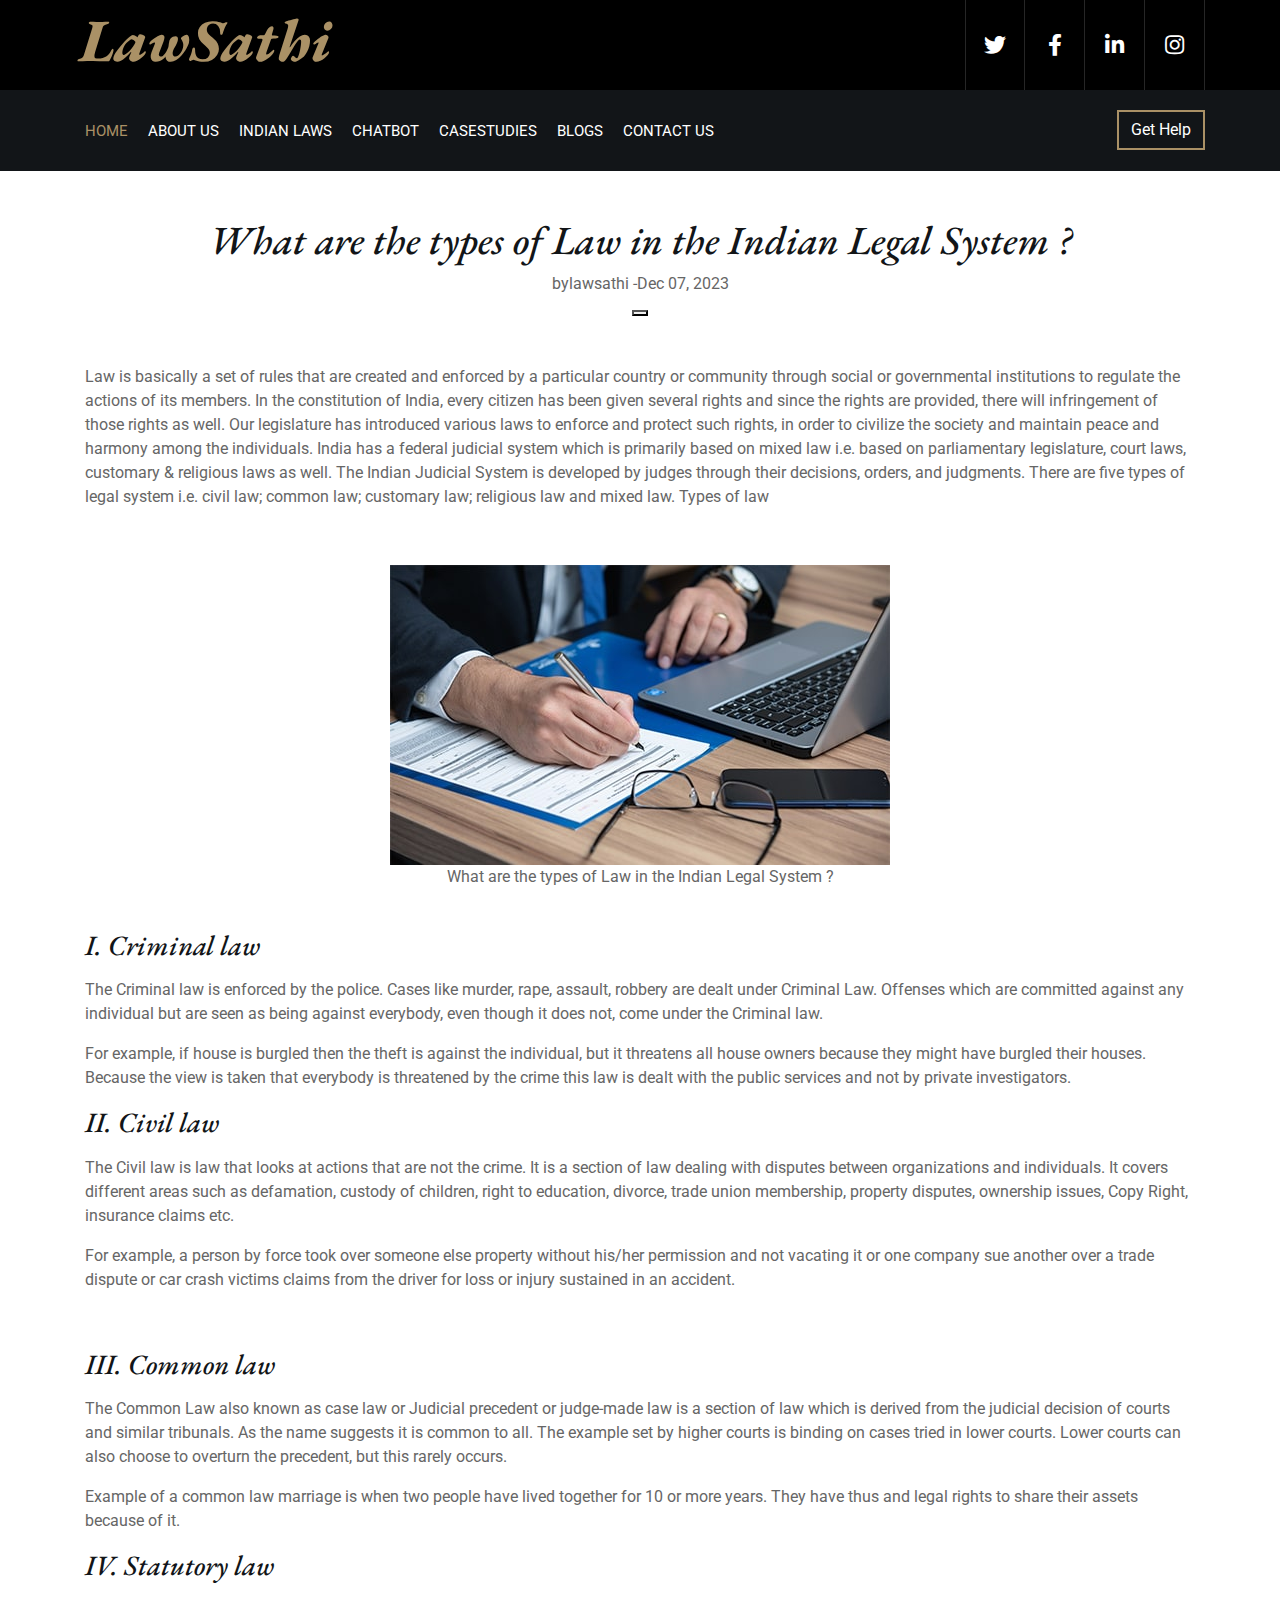
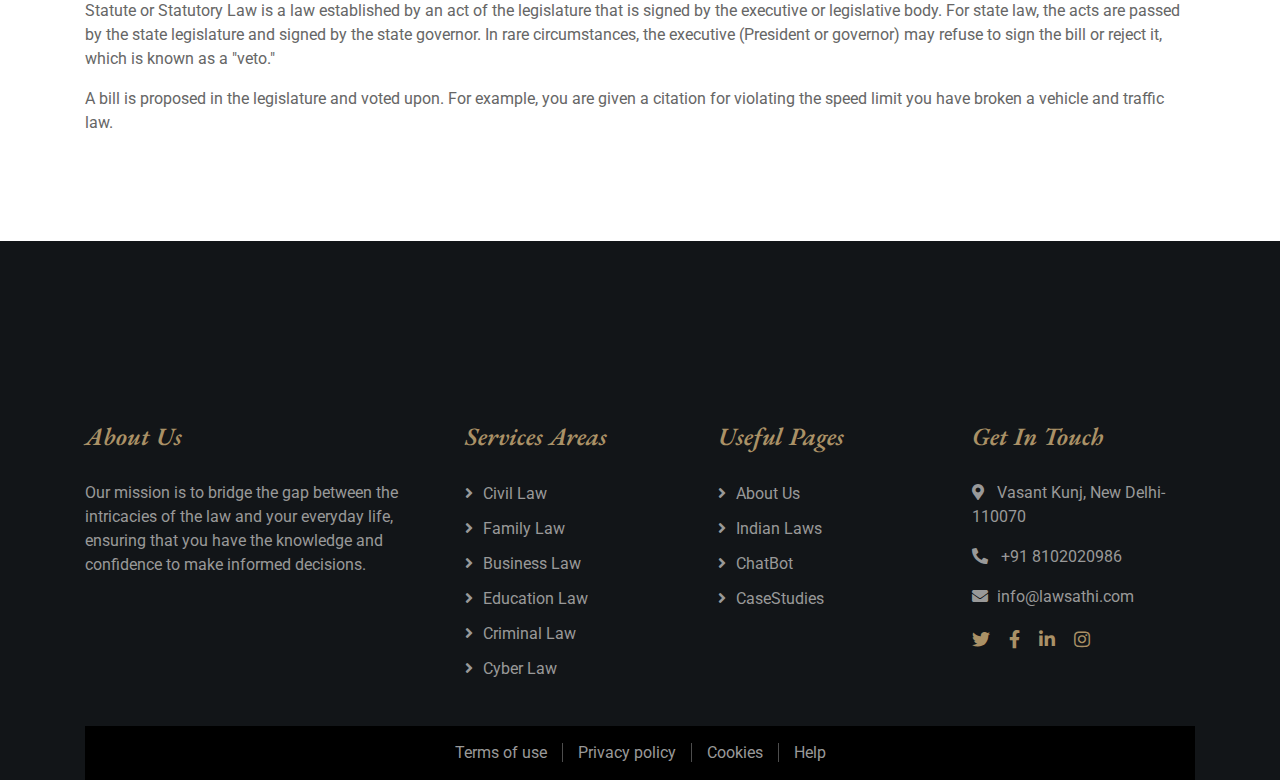
<file: What are the types of Law in the Indian Legal System.html>
<!DOCTYPE html>
<html lang="en">
    <head>
        <meta charset="utf-8">
        <title>What are the types of Law in the Indian Legal System </title>

        <meta content="width=device-width, initial-scale=1.0" name="viewport">

        <!-- Favicon -->
        <link href="img/favicon.ico" rel="icon">

        <!-- Google Font -->
        <link href="https://fonts.googleapis.com/css2?family=EB+Garamond:ital,wght@1,600;1,700;1,800&family=Roboto:wght@400;500&display=swap" rel="stylesheet"> 
        
        <!-- CSS Libraries -->
        <link href="https://stackpath.bootstrapcdn.com/bootstrap/4.4.1/css/bootstrap.min.css" rel="stylesheet">
        <link href="https://cdnjs.cloudflare.com/ajax/libs/font-awesome/5.10.0/css/all.min.css" rel="stylesheet">
        <link href="lib/animate/animate.min.css" rel="stylesheet">
        <link href="lib/owlcarousel/assets/owl.carousel.min.css" rel="stylesheet">

        <!-- Template Stylesheet -->
        <link href="css/style.css" rel="stylesheet">
    </head>

    <body>
        <div class="wrapper">
            <!-- Top Bar Start -->
            <div class="top-bar">
                <div class="container-fluid">
                    <div class="row">
                        <div class="col-lg-3">
                            <div class="logo">
                                <a href="index.html">
                                    <h1>LawSathi</h1>
                                    <!-- <img src="img/logo.jpg" alt="Logo"> -->
                                </a>
                            </div>
                        </div>
                        <div class="col-lg-9">
                            <div class="top-bar-right">
                                
                                <div class="social">
                                    <a href="https://twitter.com/ydhiraj811"><i class="fab fa-twitter"></i></a>
                                    <a href="https://www.facebook.com/dhirajkumaryadav.dhiraj.56"><i class="fab fa-facebook-f"></i></a>
                                    <a href="https://www.linkedin.com/in/ydhiraj811/"><i class="fab fa-linkedin-in"></i></a>
                                    <a href="https://www.instagram.com/_dhiraj_kumar_7/"><i class="fab fa-instagram"></i></a>
                                </div>
                            </div>
                        </div>
                    </div>
                </div>
            </div>
            <!-- Top Bar End -->

            <!-- Nav Bar Start -->
            <div class="nav-bar">
                <div class="container-fluid">
                    <nav class="navbar navbar-expand-lg bg-dark navbar-dark">
                        <a href="#" class="navbar-brand">MENU</a>
                        <button type="button" class="navbar-toggler" data-toggle="collapse" data-target="#navbarCollapse">
                            <span class="navbar-toggler-icon"></span>
                        </button>

                        <div class="collapse navbar-collapse justify-content-between" id="navbarCollapse">
                            <div class="navbar-nav mr-auto">
                                <a href="index.html" class="nav-item nav-link active">Home</a>
                                <a href="about.html" class="nav-item nav-link">About us </a>
                                <a href="IndianLaws.html" class="nav-item nav-link">Indian Laws</a>
                                <a href="chatbot.html" class="nav-item nav-link">ChatBot</a>
                                <a href="CaseStudies.html" class="nav-item nav-link">CaseStudies</a>
                                <a href="blog.html" class="nav-item nav-link">Blogs</a>
                                <a href="contact.html" class="nav-item nav-link">Contact Us</a>
                            </div>
                            <div class="ml-auto">
                                <a class="btn" href="chatbot.html">Get Help</a>
                            </div>
                        </div>
                    </nav>
                </div>
            </div>
            <!-- Nav Bar End -->
            


            <!-- Blog Start -->
            <div class="blog">
                <div class="container">
                    <div class="section-header">


                        
<h1 class="entry-title">What are the types of Law in the Indian Legal System ?</h1>
<div class="entry-meta">
<div class="align-left has-time">
<span class="entry-avatar"><span class="avatar pbt-lazy" data-src="img/blog-1.jpg"></span></span>
<div class="al-items">
<span class="entry-author mi"><span class="by sp">by</span><span class="author-name">lawsathi</span></span>
<span class="entry-time mi" data-tl="Published:"><span class="sp">-</span><time class="published" datetime="2023-12-07T09:21:00-07:00">Dec 07, 2023</time>
</span>
</div>
</div>
<div class="align-right">
<button aria-label="Share" class="share-toggle"></button>
</div>
</div>
</div>

<div class="post-body entry-content" id="post-body">
    <p class="MsoNormal">Law is basically a set of rules that are created and enforced by a
        particular country or community through social or governmental
        institutions to regulate the actions of its members. In the constitution of India, every citizen has been given several rights and since the rights are provided, there will infringement of those rights as well. Our legislature has introduced various laws to enforce and protect such rights, in order to civilize the society and maintain peace and harmony among the individuals. India has a federal judicial system which is primarily based on
        mixed law i.e. based on parliamentary legislature, court laws,
        customary & religious laws as well. The Indian Judicial System is developed by judges through their decisions,
        orders, and judgments.
        There are five types of legal system i.e. civil law; common law; customary law; religious law and mixed law.
        Types of law
        <o:p></o:p></p>
    
    <p class="MsoNormal"><o:p>&nbsp;</o:p></p><table align="center" cellpadding="0" cellspacing="0" class="tr-caption-container" style="margin-left: auto; margin-right: auto;"><tbody><tr><td style="text-align: center;">
        <a href="img/blog-1.jpg" imageanchor="1" style="margin-left: auto; margin-right: auto;">
            <img alt="What are the types of Law in the Indian Legal System" border="0" data-original-height="720" data-original-width="1280" src="img/blog-1.jpg" title="What are the types of Law in the Indian Legal System ?"></a></td></tr><tr><td class="tr-caption" style="text-align: center;">What are the types of Law in the Indian Legal System ?</td></tr></tbody></table><br><p></p>
    
    <h3 style="text-align: left;">I. Criminal law
    </h3><p class="MsoNormal"><o:p></o:p></p>
    
    <p class="MsoNormal">The Criminal law is enforced by the police. Cases like murder, rape, assault, robbery are dealt under Criminal Law. Offenses which are committed against any individual but are seen as being against everybody, even though it does not, come under the Criminal law.<o:p></o:p></p>
    
    <p class="MsoNormal">For example, if house is burgled then the theft is against the individual, but it threatens all house owners because they might have burgled their houses. Because the view is taken that everybody is threatened by the crime this law is dealt with the public services and not by private investigators.<o:p></o:p></p>
    
    <h3 style="text-align: left;">II. Civil law </h3><p class="MsoNormal"><o:p></o:p></p>
    
    <p class="MsoNormal">The Civil law is law that looks at actions that are not the crime. It is a section of law dealing with disputes between organizations and individuals. It covers different areas such as defamation, custody of children, right to education, divorce, trade union membership, property disputes, ownership issues, Copy Right, insurance claims etc.
        <o:p></o:p></p>
    
    <p class="MsoNormal">For example, a person by force took over someone else property without his/her permission and not vacating it or one company sue another over a trade dispute or car crash victims claims from the driver for loss or injury sustained in an accident.<o:p></o:p></p>
    
    <p class="MsoNormal"><o:p>&nbsp;</o:p></p>
    
    <h3 style="text-align: left;">III. Common law</h3><p class="MsoNormal"><o:p></o:p></p>
    
    <p class="MsoNormal"> The Common Law also known as case law or Judicial precedent or judge-made law is a section of law which is derived from the judicial decision of courts and similar tribunals. As the name suggests it is common to all. The example set by higher courts is binding on cases tried in lower courts. Lower courts can also choose to overturn the precedent, but this rarely occurs.<o:p></o:p></p>
    
    <p class="MsoNormal">Example of a common law marriage is when two people have lived together for 10 or more years. They have thus and legal rights to share their assets because of it. <o:p></o:p></p>
    
    <h3 style="text-align: left;">IV. Statutory law</h3><p class="MsoNormal"><o:p></o:p></p>
    
    <p class="MsoNormal">Statute or Statutory Law is a law established by an act of the legislature that is signed by the executive or legislative body. For state law, the acts are passed by the state legislature and signed by the state governor. In rare circumstances, the executive (President or governor) may refuse to sign the bill or reject it, which is known as a "veto."<o:p></o:p></p>
    
    <p class="MsoNormal">A bill is proposed in the legislature and voted upon. For example, you are given a citation for violating the speed limit you have broken a vehicle and traffic law. <o:p></o:p></p>
    
    </div>
                    </div>
                </div>
            </div>
            <!-- Blog End -->


            <!-- Footer Start -->
            <div class="footer">
                <div class="container">
                    <div class="row">
                        <div class="col-md-6 col-lg-4">
                            <div class="footer-about">
                                <h2>About Us</h2>
                                <p>
                                    Our mission is to bridge the gap between the intricacies of the law and your everyday life, ensuring that you have the knowledge and confidence to make informed decisions.
                                </p>
                            </div>
                        </div>
                        <div class="col-md-6 col-lg-8">
                            <div class="row">
                        <div class="col-md-6 col-lg-4">
                            <div class="footer-link">
                                <h2>Services Areas</h2>
                                <a href="pdfs/A1908-05.pdf">Civil Law</a>
                                <a href="pdfs/19_Family_Law-I.pdf">Family Law</a>
                                <a href="pdfs/BUSINESS LAW.pdf">Business Law</a>
                                <a href="pdfs/Right to Education.pdf">Education Law</a>
                                <a href="pdfs/33_Law_of_Crimes-I(Indian_Penal_Code).pdf">Criminal Law</a>
                                <a href="pdfs/cyber-laws-overview.pdf">Cyber Law</a>
                            </div>
                        </div>
                        <div class="col-md-6 col-lg-4">
                            <div class="footer-link">
                                <h2>Useful Pages</h2>
                                <a href="about.html">About Us</a>
                                <a href="IndianLaws.html">Indian Laws</a>
                                <a href="chatbot.html">ChatBot</a>
                                <a href="CaseStudies.html">CaseStudies</a>
                            </div>
                        </div>
                        <div class="col-md-6 col-lg-4">
                            <div class="footer-contact">
                                <h2>Get In Touch</h2>
                                <p><i class="fa fa-map-marker-alt"></i>Vasant Kunj, New Delhi- 110070</p>
                                <p><i class="fa fa-phone-alt"></i> +91 8102020986</p>
                                <p><i class="fa fa-envelope"></i>info@lawsathi.com</p>
                                <div class="footer-social">
                                    <a href="https://twitter.com/ydhiraj811"><i class="fab fa-twitter"></i></a>
                                    <a href="https://www.facebook.com/dhirajkumaryadav.dhiraj.56"><i class="fab fa-facebook-f"></i></a>
                                    <a href="https://www.linkedin.com/in/ydhiraj811/"><i class="fab fa-linkedin-in"></i></a>
                                    <a href="https://www.instagram.com/_dhiraj_kumar_7/"><i class="fab fa-instagram"></i></a>
                                </div>
                            </div>
                        </div>
                        </div>
                    </div>
                    </div>
                </div>
                <div class="container footer-menu">
                    <div class="f-menu">
                        <a href="">Terms of use</a>
                        <a href="">Privacy policy</a>
                        <a href="">Cookies</a>
                        <a href="">Help</a>
                
                    </div>
                </div>
            </div>
            <!-- Footer End -->
            
            <a href="#" class="back-to-top"><i class="fa fa-chevron-up"></i></a>
        </div>

        <!-- JavaScript Libraries -->
        <script src="https://code.jquery.com/jquery-3.4.1.min.js"></script>
        <script src="https://stackpath.bootstrapcdn.com/bootstrap/4.4.1/js/bootstrap.bundle.min.js"></script>
        <script src="lib/easing/easing.min.js"></script>
        <script src="lib/owlcarousel/owl.carousel.min.js"></script>
        <script src="lib/isotope/isotope.pkgd.min.js"></script>

        <!-- Template Javascript -->
        <script src="js/main.js"></script>

    </body>
</html>
</file>
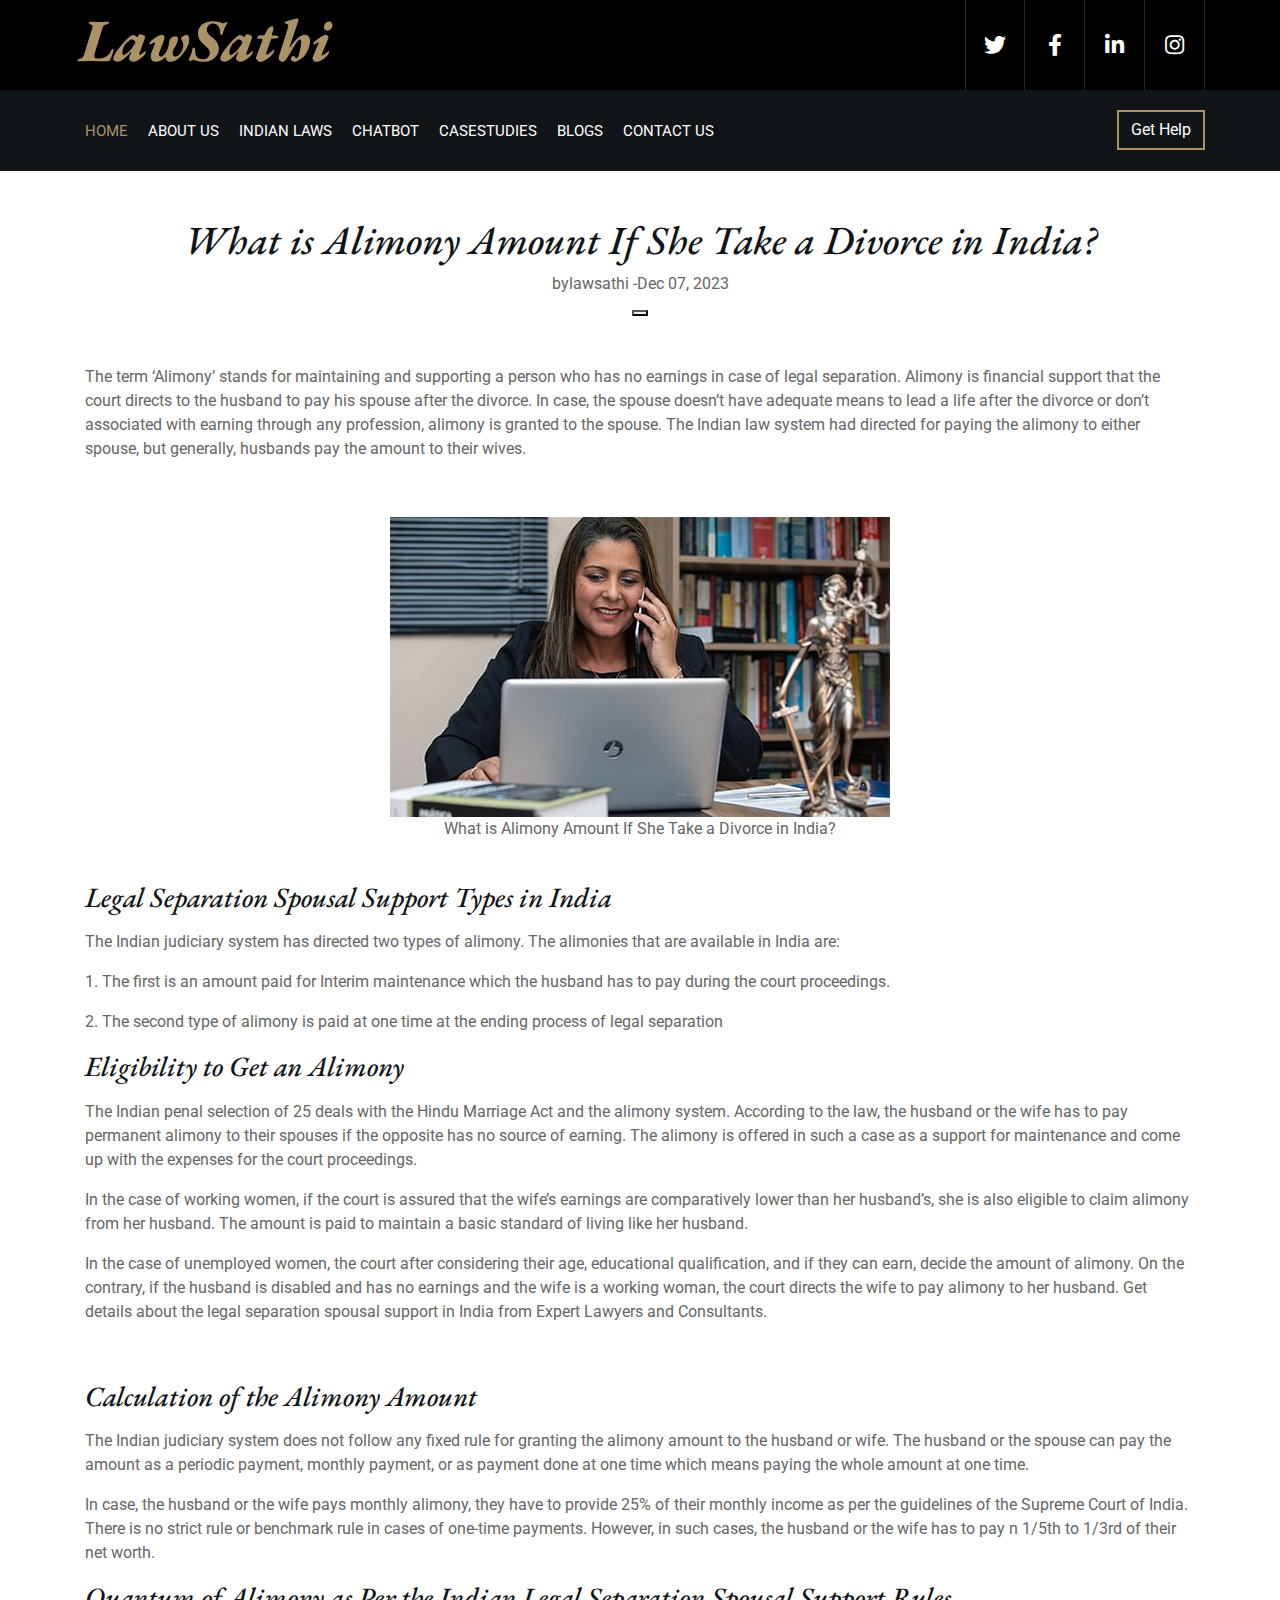
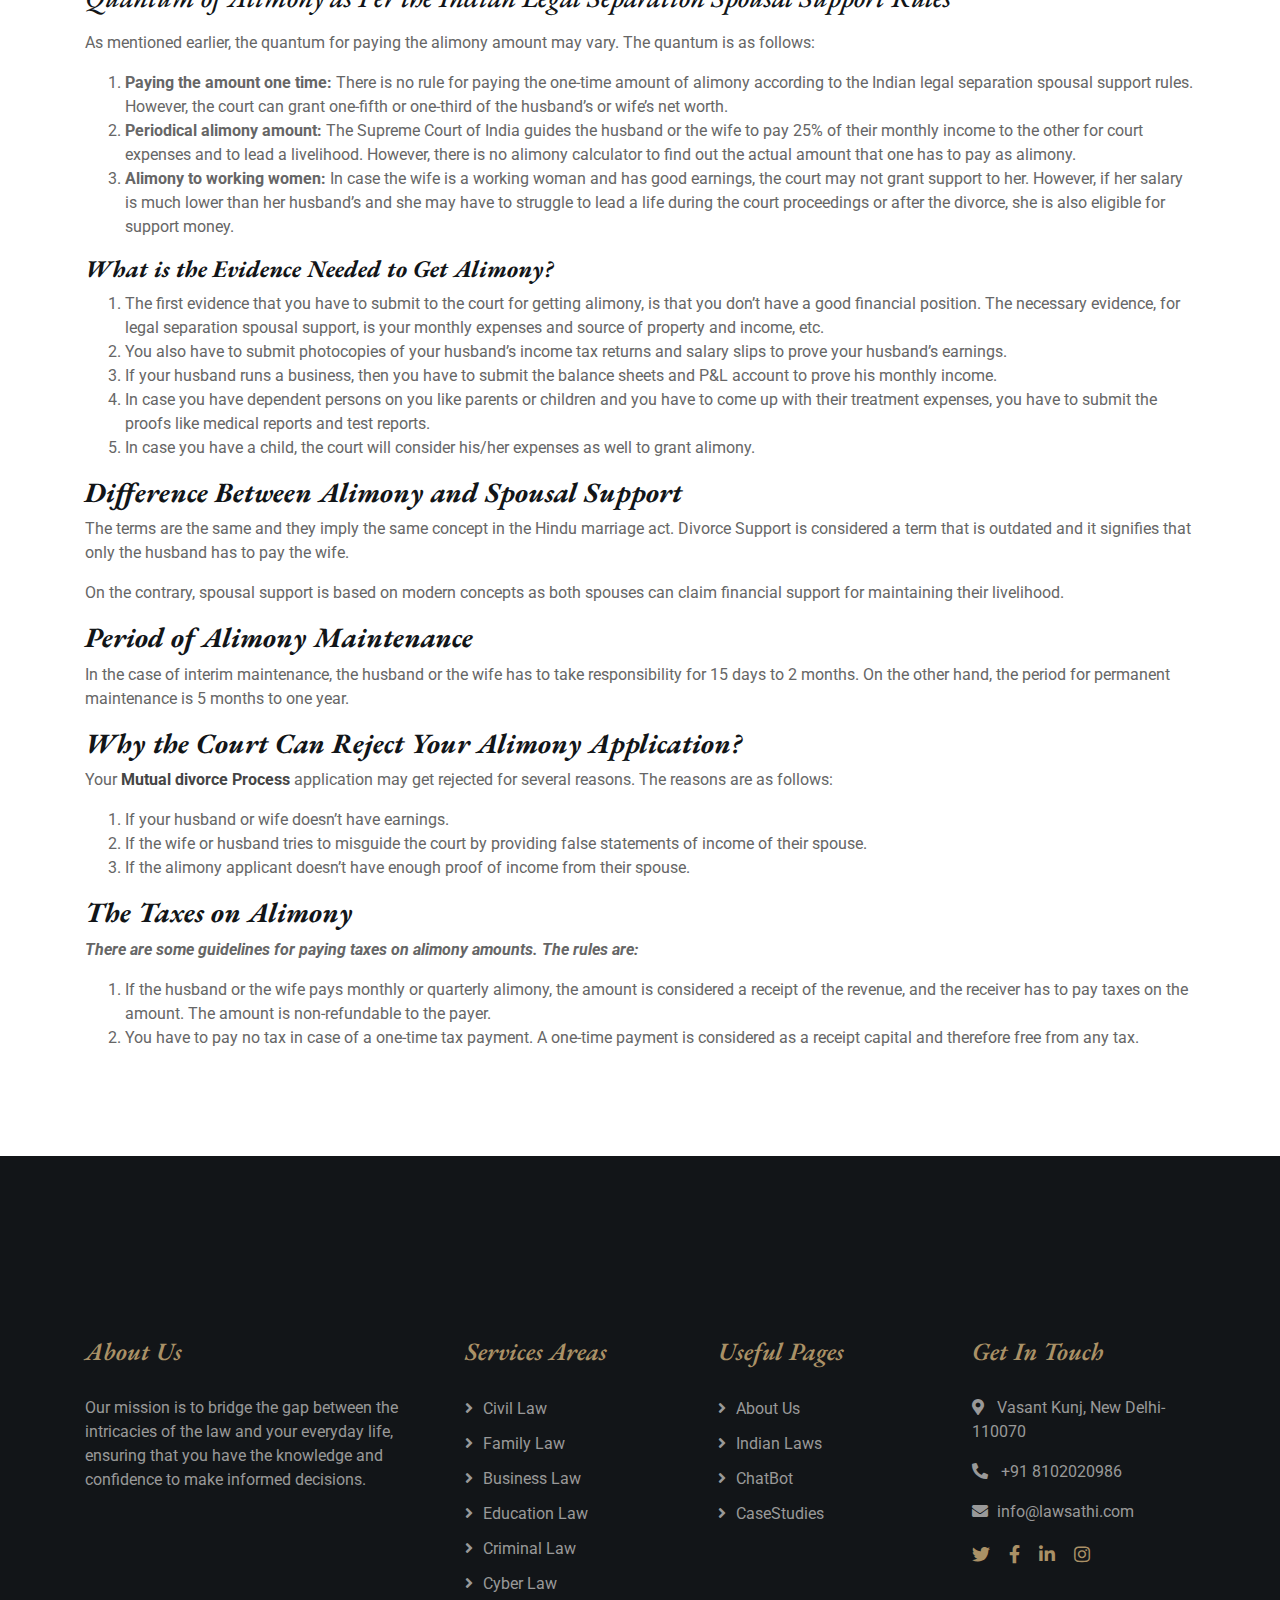
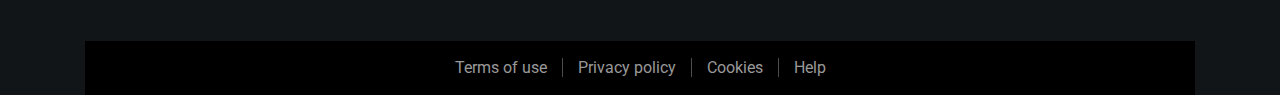
<file: What is Alimony Amount If she Take a Divorce in India.html>
<!DOCTYPE html>
<html lang="en">
    <head>
        <meta charset="utf-8">
        <title>  What is Alimony Amount If She Take a Divorce in India? </title>

        <meta content="width=device-width, initial-scale=1.0" name="viewport">
        <!-- Favicon -->
        <link href="img/favicon.ico" rel="icon">

        <!-- Google Font -->
        <link href="https://fonts.googleapis.com/css2?family=EB+Garamond:ital,wght@1,600;1,700;1,800&family=Roboto:wght@400;500&display=swap" rel="stylesheet"> 
        
        <!-- CSS Libraries -->
        <link href="https://stackpath.bootstrapcdn.com/bootstrap/4.4.1/css/bootstrap.min.css" rel="stylesheet">
        <link href="https://cdnjs.cloudflare.com/ajax/libs/font-awesome/5.10.0/css/all.min.css" rel="stylesheet">
        <link href="lib/animate/animate.min.css" rel="stylesheet">
        <link href="lib/owlcarousel/assets/owl.carousel.min.css" rel="stylesheet">

        <!-- Template Stylesheet -->
        <link href="css/style.css" rel="stylesheet">
    </head>

    <body>
        <div class="wrapper">
            <!-- Top Bar Start -->
            <div class="top-bar">
                <div class="container-fluid">
                    <div class="row">
                        <div class="col-lg-3">
                            <div class="logo">
                                <a href="index.html">
                                    <h1>LawSathi</h1>
                                    <!-- <img src="img/logo.jpg" alt="Logo"> -->
                                </a>
                            </div>
                        </div>
                        <div class="col-lg-9">
                            <div class="top-bar-right">
                                
                                <div class="social">
                                    <a href="https://twitter.com/ydhiraj811"><i class="fab fa-twitter"></i></a>
                                    <a href=""><i class="fab fa-facebook-f"></i></a>
                                    <a href=""><i class="fab fa-linkedin-in"></i></a>
                                    <a href=""><i class="fab fa-instagram"></i></a>
                                </div>
                            </div>
                        </div>
                    </div>
                </div>
            </div>
            <!-- Top Bar End -->

            <!-- Nav Bar Start -->
            <div class="nav-bar">
                <div class="container-fluid">
                    <nav class="navbar navbar-expand-lg bg-dark navbar-dark">
                        <a href="#" class="navbar-brand">MENU</a>
                        <button type="button" class="navbar-toggler" data-toggle="collapse" data-target="#navbarCollapse">
                            <span class="navbar-toggler-icon"></span>
                        </button>

                        <div class="collapse navbar-collapse justify-content-between" id="navbarCollapse">
                            <div class="navbar-nav mr-auto">
                                <a href="index.html" class="nav-item nav-link active">Home</a>
                                <a href="about.html" class="nav-item nav-link">About us </a>
                                <a href="IndianLaws.html" class="nav-item nav-link">Indian Laws</a>
                                <a href="chatbot.html" class="nav-item nav-link">ChatBot</a>
                                <a href="CaseStudies.html" class="nav-item nav-link">CaseStudies</a>
                                <a href="blog.html" class="nav-item nav-link">Blogs</a>
                                <a href="contact.html" class="nav-item nav-link">Contact Us</a>
                            </div>
                            <div class="ml-auto">
                                <a class="btn" href="chatbot.html">Get Help</a>
                            </div>
                        </div>
                    </nav>
                </div>
            </div>
            <!-- Nav Bar End -->
            


            <!-- Blog Start -->
            <div class="blog">
                <div class="container">
                    <div class="section-header">


                        
<h1 class="entry-title"> What is Alimony Amount If She Take a Divorce in India?</h1>
<div class="entry-meta">
<div class="align-left has-time">
<span class="entry-avatar"><span class="avatar pbt-lazy" data-src="img/blog-2.jpg"></span></span>
<div class="al-items">
<span class="entry-author mi"><span class="by sp">by</span><span class="author-name">lawsathi</span></span>
<span class="entry-time mi" data-tl="Published:"><span class="sp">-</span><time class="published" datetime="2023-12-07T09:21:00-07:00">Dec 07, 2023</time>
</span>
</div>
</div>
<div class="align-right">
<button aria-label="Share" class="share-toggle"></button>
</div>
</div>
</div>

<div class="post-body entry-content" id="post-body">
    <p class="MsoNormal">The term ‘Alimony’ stands for maintaining and supporting a person who has no earnings in case of legal separation. Alimony is financial support that the court directs to the husband to pay his spouse after the divorce.

        In case, the spouse doesn’t have adequate means to lead a life after the divorce or don’t associated with earning through any profession, alimony is granted to the spouse. The Indian law system had directed for paying the alimony to either spouse, but generally, husbands pay the amount to their wives.
        <o:p></o:p></p>
    
    <p class="MsoNormal"><o:p>&nbsp;</o:p></p><table align="center" cellpadding="0" cellspacing="0" class="tr-caption-container" style="margin-left: auto; margin-right: auto;"><tbody><tr><td style="text-align: center;">
        <a href="img/blog-2.jpg" imageanchor="1" style="margin-left: auto; margin-right: auto;">
            <img alt="What are the types of Law in the Indian Legal System" border="0" data-original-height="720" data-original-width="1280" src="img/blog-2.jpg" title="What are the types of Law in the Indian Legal System ?"></a></td></tr><tr><td class="tr-caption" style="text-align: center;">What is Alimony Amount If She Take a Divorce in India?</td></tr></tbody></table><br><p></p>
    
    <h3 style="text-align: left;">Legal Separation Spousal Support Types in India 
    </h3><p class="MsoNormal"><o:p></o:p></p>
    
    <p class="MsoNormal"> The Indian judiciary system has directed two types of alimony. The alimonies that are available in India are:<o:p></o:p></p>
    
    <p class="MsoNormal"> 1. The first is an amount paid for Interim maintenance which the husband has to pay during the court proceedings.<o:p></o:p></p>
    
    <p class="MsoNormal"> 2. The second type of alimony is paid at one time at the ending process of legal separation <o:p></o:p></p>


    <h3 style="text-align: left;"> Eligibility to Get an Alimony </h3><p class="MsoNormal"><o:p></o:p></p>
    
    <p class="MsoNormal"> The Indian penal selection of 25 deals with the Hindu Marriage Act and the alimony system. According to the law, the husband or the wife has to pay permanent alimony to their spouses if the opposite has no source of earning. The alimony is offered in such a case as a support for maintenance and come up with the expenses for the court proceedings. 
        <o:p></o:p></p>
    
    <p class="MsoNormal">In the case of working women, if the court is assured that the wife’s earnings are comparatively lower than her husband’s, she is also eligible to claim alimony from her husband. The amount is paid to maintain a basic standard of living like her husband. 

        <o:p></o:p></p>

        <p class="MsoNormal"> In the case of unemployed women, the court after considering their age, educational qualification, and if they can earn, decide the amount of alimony. On the contrary, if the husband is disabled and has no earnings and the wife is a working woman, the court directs the wife to pay alimony to her husband. Get details about the legal separation spousal support in India from Expert Lawyers and Consultants.
            <o:p></o:p></p>
    
    <p class="MsoNormal"><o:p>&nbsp;</o:p></p>
    
    <h3 style="text-align: left;"> Calculation of the Alimony Amount  </h3><p class="MsoNormal"><o:p></o:p></p>
    
    <p class="MsoNormal"> The Indian judiciary system does not follow any fixed rule for granting the alimony amount to the husband or wife. The husband or the spouse can pay the amount as a periodic payment, monthly payment, or as payment done at one time which means paying the whole amount at one time. <o:p></o:p></p>
    
    <p class="MsoNormal"> In case, the husband or the wife pays monthly alimony, they have to provide 25% of their monthly income as per the guidelines of the Supreme Court of India. There is no strict rule or benchmark rule in cases of one-time payments. However, in such cases, the husband or the wife has to pay n 1/5th to 1/3rd of their net worth. <o:p></o:p></p>
    
    <h3 style="text-align: left;"> Quantum of Alimony as Per the Indian Legal Separation Spousal Support Rules </h3><p class="MsoNormal"><o:p></o:p></p>
    
    <p>As mentioned earlier, the quantum for paying the alimony amount may vary. The quantum is as follows:&nbsp;</p>
    <ol>
    <li><strong>Paying the amount one time:</strong>&nbsp;There is no rule for paying the one-time amount of alimony according to the Indian legal separation spousal support&nbsp;rules. However, the court can grant one-fifth or one-third of the husband&rsquo;s or wife&rsquo;s net worth.&nbsp;</li>
    <li><strong>Periodical alimony amount:&nbsp;</strong>The Supreme Court of India guides the husband or the wife to pay 25% of their monthly income to the other for court expenses and to lead a livelihood. However, there is no alimony calculator to find out the actual amount that one has to pay as alimony.&nbsp;</li>
    <li><strong>Alimony to working women:&nbsp;</strong>In case the wife is a working woman and has good earnings, the court may not grant support to her. However, if her salary is much lower than her husband&rsquo;s and she may have to struggle to lead a life during the court proceedings or after the divorce, she is also eligible for support money.</li>
    </ol> 
    <h4><strong>What is the Evidence Needed to Get Alimony?</strong></h4>
<ol>
<li>The first evidence that you have to submit to the court for getting alimony, is that you don&rsquo;t have a good financial position. The necessary evidence, for legal separation spousal support, is your monthly expenses and source of property and income, etc.</li>
<li>You also have to submit photocopies of your husband&rsquo;s income tax returns and salary slips to prove your husband&rsquo;s earnings.&nbsp;</li>
<li>If your husband runs a business, then you have to submit the balance sheets and P&amp;L account to prove his monthly income.&nbsp;</li>
<li>In case you have dependent persons on you like parents or children and you have to come up with their treatment expenses, you have to submit the proofs like medical reports and test reports.&nbsp;</li>
<li>In case you have a child, the court will consider his/her expenses as well to grant alimony.&nbsp;</li>
</ol>
<h3><span id="Difference_Between_Alimony_and_Spousal_Support" class="ez-toc-section"></span><strong>Difference Between Alimony and Spousal Support</strong>&nbsp;</h3>
<p>The terms are the same and they imply the same concept in the Hindu marriage act. Divorce Support is considered a term that is outdated and it signifies that only the husband has to pay the wife.&nbsp;</p>
<p>On the contrary, spousal support is based on modern concepts as both spouses can claim financial support for maintaining their livelihood.&nbsp;</p>
<h3><span id="Period_of_Alimony_Maintenance" class="ez-toc-section"></span><strong>Period of Alimony Maintenance</strong></h3>
<p>In the case of interim maintenance, the husband or the wife has to take responsibility for 15 days to 2 months. On the other hand, the period for permanent maintenance is 5 months to one year.</p>
<h3><span id="Why_the_Court_Can_Reject_Your_Alimony_Application" class="ez-toc-section"></span><strong>Why the Court Can Reject Your Alimony Application?</strong></h3>
<p>Your<strong><a href="https://vakilsearch.com/mutual-divorce" target="_blank" rel="noopener" data-wpel-link="internal">&nbsp;Mutual divorce Process</a></strong>&nbsp;application may get rejected for several reasons. The reasons are as follows:</p>
<ol>
<li>If your husband or wife doesn&rsquo;t have earnings.&nbsp;</li>
<li>If the wife or husband tries to misguide the court by providing false statements of income of their spouse.&nbsp;</li>
<li>If the alimony applicant doesn&rsquo;t have enough proof of income from their spouse.&nbsp;</li>
</ol>
<h3><span id="The_Taxes_on_Alimony" class="ez-toc-section"></span><strong>The Taxes on Alimony</strong></h3>
<p><em><strong>There are some guidelines for paying taxes on alimony amounts. The rules are:&nbsp;</strong></em></p>
<ol>
<li>If the husband or the wife pays monthly or quarterly alimony, the amount is considered a receipt of the revenue, and the receiver has to pay taxes on the amount. The amount is non-refundable to the payer.&nbsp;</li>
<li>You have to pay no tax in case of a one-time tax payment. A one-time payment is considered as a receipt capital and therefore free from any tax.&nbsp;</li>
</ol>    
    </div>
                    </div>
                </div>
            </div>
            <!-- Blog End -->


            <!-- Footer Start -->
            <div class="footer">
                <div class="container">
                    <div class="row">
                        <div class="col-md-6 col-lg-4">
                            <div class="footer-about">
                                <h2>About Us</h2>
                                <p>
                                    Our mission is to bridge the gap between the intricacies of the law and your everyday life, ensuring that you have the knowledge and confidence to make informed decisions.
                                </p>
                            </div>
                        </div>
                        <div class="col-md-6 col-lg-8">
                            <div class="row">
                        <div class="col-md-6 col-lg-4">
                            <div class="footer-link">
                                <h2>Services Areas</h2>
                                <a href="pdfs/A1908-05.pdf">Civil Law</a>
                                <a href="pdfs/19_Family_Law-I.pdf">Family Law</a>
                                <a href="pdfs/BUSINESS LAW.pdf">Business Law</a>
                                <a href="pdfs/Right to Education.pdf">Education Law</a>
                                <a href="pdfs/33_Law_of_Crimes-I(Indian_Penal_Code).pdf">Criminal Law</a>
                                <a href="pdfs/cyber-laws-overview.pdf">Cyber Law</a>
                            </div>
                        </div>
                        <div class="col-md-6 col-lg-4">
                            <div class="footer-link">
                                <h2>Useful Pages</h2>
                                <a href="about.html">About Us</a>
                                <a href="IndianLaws.html">Indian Laws</a>
                                <a href="chatbot.html">ChatBot</a>
                                <a href="CaseStudies.html">CaseStudies</a>
                            </div>
                        </div>
                        <div class="col-md-6 col-lg-4">
                            <div class="footer-contact">
                                <h2>Get In Touch</h2>
                                <p><i class="fa fa-map-marker-alt"></i>Vasant Kunj, New Delhi- 110070</p>
                                <p><i class="fa fa-phone-alt"></i> +91 8102020986</p>
                                <p><i class="fa fa-envelope"></i>info@lawsathi.com</p>
                                <div class="footer-social">
                                    <a href="https://twitter.com/ydhiraj811"><i class="fab fa-twitter"></i></a>
                                    <a href="https://www.facebook.com/dhirajkumaryadav.dhiraj.56"><i class="fab fa-facebook-f"></i></a>
                                    <a href="https://www.linkedin.com/in/ydhiraj811/"><i class="fab fa-linkedin-in"></i></a>
                                    <a href="https://www.instagram.com/_dhiraj_kumar_7/"><i class="fab fa-instagram"></i></a>
                                </div>
                            </div>
                        </div>
                        </div>
                    </div>
                    </div>
                </div>
                <div class="container footer-menu">
                    <div class="f-menu">
                        <a href="">Terms of use</a>
                        <a href="">Privacy policy</a>
                        <a href="">Cookies</a>
                        <a href="">Help</a>
                
                    </div>
                </div>
            </div>
            <!-- Footer End -->
            
            <a href="#" class="back-to-top"><i class="fa fa-chevron-up"></i></a>
        </div>

        <!-- JavaScript Libraries -->
        <script src="https://code.jquery.com/jquery-3.4.1.min.js"></script>
        <script src="https://stackpath.bootstrapcdn.com/bootstrap/4.4.1/js/bootstrap.bundle.min.js"></script>
        <script src="lib/easing/easing.min.js"></script>
        <script src="lib/owlcarousel/owl.carousel.min.js"></script>
        <script src="lib/isotope/isotope.pkgd.min.js"></script>

        <!-- Template Javascript -->
        <script src="js/main.js"></script>

    </body>
</html>
</file>
<file: css/style.css>
/*******************************/
/********* General CSS *********/
/*******************************/
body {
    color: #666666;
    background: #ffffff;
    font-family: 'Roboto', sans-serif;
    font-weight: 400;
}

h1,
h2, 
h3, 
h4,
h5, 
h6 {
    font-family: 'EB Garamond', serif;
    font-weight: 500 ;
    font-style: italic;
    color: #121518;
}

a {
    color: #454545;
    transition: .3s;
}

a:hover,
a:active,
a:focus {
    color: #aa9166;
    outline: none;
    text-decoration: none;
}

.btn:focus {
    box-shadow: none;
}

.wrapper {
    position: relative;
    width: 100%;
    max-width: 1366px;
    margin: 0 auto;
    background: #ffffff;
}

.back-to-top {
    position: fixed;
    display: none;
    background: #aa9166;
    color: #121518;
    width: 44px;
    height: 44px;
    text-align: center;
    line-height: 1;
    font-size: 22px;
    right: 15px;
    bottom: 15px;
    transition: background 0.5s;
    z-index: 9;
}

.back-to-top:hover {
    color: #aa9166;
    background: #121518;
}

.back-to-top i {
    padding-top: 10px;
}


/**********************************/
/********** Top Bar CSS ***********/
/**********************************/
.top-bar {
    position: relative;
    height: 90px;
    background: #000000;
}

.top-bar .logo {
    padding: 15px 0px;
    text-align: center;
    overflow: hidden;
}

.top-bar .logo h1 {
    margin: 0;
    color: #aa9166;
    font-size: 60px;
    line-height: 50px;
    font-weight: 800;
}

.top-bar .logo img {
    max-width: 100%;
    max-height: 100%;
}

.top-bar .top-bar-right {
    display: flex;
    align-items: center;
    justify-content: flex-end;
}

.top-bar .text {
    display: flex;
    align-items: center;
    justify-content: center;
    flex-direction: column;
    height: 90px;
    padding: 0 20px;
    text-align: center;
    border-left: 1px solid rgba(255, 255, 255, .15);
}

.top-bar .text h2 {
    color: #ffffff;
    font-family: 'Roboto', sans-serif;
    font-weight: 500;
    font-style: normal;
    font-size: 25px;
    margin: 0;
}

.top-bar .text p {
    color: #ffffff;
    font-size: 13px;
    margin: 0;
}

.top-bar .social {
    display: flex;
    height: 90px;
    font-size: 0;
    justify-content: flex-end;
}

.top-bar .social a {
    display: flex;
    align-items: center;
    justify-content: center;
    width: 60px;
    height: 100%;
    font-size: 22px;
    color: #ffffff;
    border-right: 1px solid rgba(255, 255, 255, .15);
}

.top-bar .social a:first-child {
    border-left: 1px solid rgba(255, 255, 255, .15);
}

.top-bar .social a:hover {
    color: #aa9166;
    background: #ffffff;
}

@media (min-width: 992px) {
    .top-bar {
        padding: 0 60px;
    }
}

@media (max-width: 991.98px) {
    .top-bar .logo {
        text-align: center;
    }
    
    .top-bar .social {
        display: none;
    }
}


/**********************************/
/*********** Nav Bar CSS **********/
/**********************************/
.nav-bar {
    position: relative;
    padding: 20px 0;
    transition: .3s;
}

.nav-bar.nav-sticky {
    position: fixed;
    top: 0;
    width: 100%;
    padding: 10px 0;
    box-shadow: 0 2px 5px rgba(0, 0, 0, .3);
    z-index: 999;
}

.nav-bar .navbar {
    height: 100%;
    padding: 0;
}

.navbar-dark .navbar-nav .nav-link,
.navbar-dark .navbar-nav .nav-link:focus,
.navbar-dark .navbar-nav .nav-link:hover,
.navbar-dark .navbar-nav .nav-link.active {
    padding: 10px 10px 8px 10px;
    color: #ffffff;
}

.navbar-dark .navbar-nav .nav-link:hover,
.navbar-dark .navbar-nav .nav-link.active {
    color: #aa9166;
    transition: none;
}

.nav-bar .dropdown-menu {
    margin-top: 0;
    border: 0;
    border-radius: 0;
    background: #f8f9fa;
}

.nav-bar .btn {
    color: #ffffff;
    border: 2px solid #aa9166;
    border-radius: 0;
}

.nav-bar .btn:hover {
    background: #aa9166;
}

@media (min-width: 992px) {
    .nav-bar {
        padding: 20px 60px;
    }
    
    .nav-bar.nav-sticky {
        padding: 10px 60px;
    }
    
    .nav-bar,
    .nav-bar .navbar {
        background: #121518 !important;
    }
    
    .nav-bar .navbar-brand {
        display: none;
    }
    
    .nav-bar a.nav-link {
        padding: 8px 15px;
        font-size: 15px;
        text-transform: uppercase;
    }
}

@media (max-width: 991.98px) {   
    .nav-bar,
    .nav-bar .navbar {
        padding: 3px 0;
        background: #121518 !important;
    }
    
    .nav-bar a.nav-link {
        padding: 5px;
    }
    
    .nav-bar .dropdown-menu {
        box-shadow: none;
    }
    
    .nav-bar .btn {
        display: none;
    }
}


/*******************************/
/******** Carousel CSS *********/
/*******************************/
.carousel {
    position: relative;
    width: 100%;
    height: calc(100vh - 170px);
    margin: 0 auto;
    text-align: center;
    overflow: hidden;
}

.carousel .carousel-inner,
.carousel .carousel-item {
    position: relative;
    width: 100%;
    height: 100%;
}

.carousel .carousel-item img {
    width: 100%;
    height: 100%;
    object-fit: cover;
}

.carousel .carousel-item::after {
    position: absolute;
    content: "";
    width: 100%;
    height: 100%;
    top: 0;
    left: 0;
    background: rgba(0, 0, 0, .3);
    z-index: 1;
}

.carousel .carousel-caption {
    position: absolute;
    top: 0;
    bottom: 0;
    display: flex;
    align-items: center;
    justify-content: center;
    flex-direction: column;
    height: calc(100vh - 170px);
}

.carousel .carousel-caption h1 {
    color: #ffffff;
    font-size: 60px;
    font-weight: 700;
    margin-bottom: 20px;
}

.carousel .carousel-caption p {
    color: #ffffff;
    font-size: 25px;
    margin-bottom: 25px;
}

.carousel .carousel-caption .btn {
    padding: 15px 35px;
    font-size: 18px;
    font-weight: 500;
    letter-spacing: 1px;
    text-transform: uppercase;
    color: #aa9166;
    background: #121518;
    border: 2px solid #aa9166;
    border-radius: 0;
    transition: .3s;
}

.carousel .carousel-caption .btn:hover {
    color: #121518;
    background: #aa9166;
}

@media (max-width: 767.98px) {
    .carousel .carousel-caption h1 {
        font-size: 40px;
        font-weight: 700;
    }
    
    .carousel .carousel-caption p {
        font-size: 20px;
    }
    
    .carousel .carousel-caption .btn {
        padding: 12px 30px;
        font-size: 18px;
        font-weight: 500;
        letter-spacing: 0;
    }
}

@media (max-width: 575.98px) {
    .carousel .carousel-caption h1 {
        font-size: 30px;
        font-weight: 500;
    }
    
    .carousel .carousel-caption p {
        font-size: 16px;
    }
    
    .carousel .carousel-caption .btn {
        padding: 10px 25px;
        font-size: 16px;
        font-weight: 400;
        letter-spacing: 0;
    }
}

.carousel .animated {
    -webkit-animation-duration: 1.5s;
    animation-duration: 1.5s;
}


/*******************************/
/******* Page Header CSS *******/
/*******************************/


.page-header {
    position: relative;
    margin-bottom: 45px;
    padding: 90px 0;
    text-align: center;
    background: #aa9166;
}

.page-header h2 {
    position: relative;
    color: #121518;
    font-size: 60px;
    font-weight: 700;
    margin-bottom: 20px;
    padding-bottom: 5px;
}

.page-header h2::after {
    position: absolute;
    content: "";
    width: 100px;
    height: 2px;
    left: calc(50% - 50px);
    bottom: 0;
    background: #121518;
}

.page-header a {
    position: relative;
    padding: 0 12px;
    font-size: 22px;
    color: #121518;
}

.page-header a:hover {
    color: #ffffff;
}

.page-header a::after {
    position: absolute;
    content: "/";
    width: 8px;
    height: 8px;
    top: -2px;
    right: -7px;
    text-align: center;
    color: #121518;
}

.page-header a:last-child::after {
    display: none;
}

@media (max-width: 767.98px) {
    .page-header h2 {
        font-size: 35px;
    }
    
    .page-header a {
        font-size: 18px;
    }
}


/*******************************/
/******* Section Header ********/
/*******************************/
.section-header {
    position: relative;
    width: 100%;
    text-align: center;
    margin-bottom: 45px;
}

.section-header h2 {
    margin: 0;
    position: relative;
    font-size: 50px;
    font-weight: 700;
    white-space: nowrap;
    z-index: 1;
}

.section-header h2::before {
    position: absolute;
    content: "";
    width: 100%;
    height: 7px;
    left: 0;
    top: 21px;
    background: transparent;
    border-top: 1px solid #aa9166;
    border-bottom: 1px solid #aa9166;
    z-index: -1;
}

.section-header h2::after {
    position: absolute;
    content: "";
    width: 100%;
    height: 7px;
    left: 0;
    bottom: 20px;
    background: transparent;
    border-top: 1px solid #aa9166;
    border-bottom: 1px solid #aa9166;
    z-index: -1;
}

@media (max-width: 767.98px) {
    .section-header h2 {
        font-size: 30px;
    }
}

/*******************************/
/******** Top Feature CSS ******/
/*******************************/
.feature-top {
    position: relative;
    background: #121518;
    margin-bottom: 45px;
}

.feature-top .col-md-3 {
    border-right: 1px solid rgba(255, 255, 255, .1);
    border-bottom: 1px solid rgba(255, 255, 255, .1);
}

@media (max-width: 575.98px) {
    .feature-top .col-md-3:nth-child(1n) {
        border-right: none;
    }
    
    .feature-top .col-md-3:last-child {
        border-bottom: none;
    }
}

@media (min-width: 576px) and (max-width: 767.98px) {
    .feature-top .col-md-3:nth-child(2n) {
        border-right: none;
    }
    
    .feature-top .col-md-3:nth-child(3n),
    .feature-top .col-md-3:nth-child(4n) {
        border-bottom: none;
    }
}

@media (min-width: 768px) {
    .feature-top .col-md-3 {
        border-bottom: none;
    }
    
    .feature-top .col-md-3:nth-child(4n) {
        border-right: none;
    }
}

.feature-top .feature-item {
    padding: 30px 0;
    text-align: center;
}

.feature-top .feature-item i {
    color: #aa9166;
    font-size: 35px;
    margin-bottom: 10px;
}

.feature-top .feature-item h3 {
    color: #ffffff;
    font-size: 30px;
    font-weight: 600;
}

.feature-top .feature-item p {
    color: #999999;
    margin: 0;
    font-size: 18px;
}


/*******************************/
/********** About CSS **********/
/*******************************/
.about {
    position: relative;
    width: 100%;
    padding: 45px 0;
}

.about .section-header {
    margin-bottom: 30px;
}

.about .about-img {
    position: relative;
    height: 100%;
    padding: 10px;
    background: #121518;
}

.about .about-img img {
    width: 100%;
    height: 100%;
    object-fit: cover;
}

.about .about-text p {
    font-size: 16px;
}

.about .about-text a.btn {
    position: relative;
    margin-top: 15px;
    padding: 15px 35px;
    font-size: 16px;
    font-weight: 500;
    letter-spacing: 1px;
    text-transform: uppercase;
    color: #aa9166;
    border: 2px solid #aa9166;
    border-radius: 0;
    background: #121518;
    transition: .3s;
}

.about .about-text a.btn:hover {
    color: #121518;
    background: #aa9166;
}

@media (max-width: 767.98px) {
    .about .about-img {
        margin-bottom: 30px;
        height: auto;
    }
}


/*******************************/
/********* Service CSS *********/
/*******************************/
.service {
    position: relative;
    width: 100%;
    padding: 45px 0 15px 0;
}

.service .service-item {
    position: relative;
    width: 100%;
    text-align: center;
    background: #121518;
    margin-bottom: 30px;
}

.service .service-icon {
    height: 200px;
    position: relative;
    display: flex;
    align-items: center;
    justify-content: center;
    background: #000000;
}

.service .service-icon i {
    width: 100px;
    height: 100px;
    padding: 20px 0;
    text-align: center;
    font-size: 60px;
    color: #aa9166;
    background: #121518;
    transition: .5s;
}

.service .service-item:hover .service-icon i {
    margin-top: -15px;
}

.service .service-item h3 {
    margin: 0;
    padding: 25px 15px 15px 15px;
    font-size: 30px;
    font-weight: 600;
    color: #aa9166;
}

.service .service-item p {
    margin: 0;
    color: #999999;
    padding: 0 25px 25px 25px;
    font-size: 18px;
}

.service .service-item a.btn {
    position: relative;
    margin-bottom: 30px;
    padding: 10px 20px;
    font-size: 14px;
    font-weight: 500;
    letter-spacing: 1px;
    text-transform: uppercase;
    color: #aa9166;
    border: 2px solid #aa9166;
    border-radius: 0;
    background: #121518;
    transition: .3s;
}

.service .service-item:hover a.btn {
    color: #121518;
    background: #aa9166;
}


/*******************************/
/********* Feature CSS *********/
/*******************************/
.feature {
    position: relative;
    width: 100%;
    padding: 45px 0;
}

.feature .feature-item {
    margin-bottom: 30px;
}

.feature .feature-icon {
    height: 180px;
    position: relative;
    display: flex;
    align-items: center;
    justify-content: center;
    background: #121518;
}

.feature .feature-icon i {
    width: 100px;
    height: 100px;
    padding: 20px 0;
    text-align: center;
    font-size: 60px;
    color: #aa9166;
    background: #000000;
    transition: .5s;
}

.feature .feature-item:hover .feature-icon i {
    margin-right: -15px;
}

.feature .feature-item h3 {
    position: relative;
    margin-bottom: 15px;
    padding-bottom: 10px;
    font-size: 30px;
    font-weight: 600;
}

.feature .feature-item h3::after {
    position: absolute;
    content: "";
    width: 50px;
    height: 2px;
    left: 0;
    bottom: 0;
    background: #aa9166;
}

.feature .feature-item p {
    margin: 0;
    font-size: 16px;
}

.feature .feature-img {
    position: relative;
    height: 100%;
    padding: 10px;
    background: #121518;
}

.feature .feature-img img {
    width: 100%;
    height: 100%;
    object-fit: cover;
}


/*******************************/
/*********** Team CSS **********/
/*******************************/
.team {
    position: relative;
    width: 100%;
    padding: 45px 0 15px 0;
}

.team .team-item {
    margin-bottom: 30px;
}

.team .team-img {
    position: relative;
}

.team .team-img img {
    width: 100%;
}

.team .team-text {
    position: relative;
    padding: 50px 15px 30px 15px;
    text-align: center;
    background: #121518;
}

.team .team-text h2 {
    font-size: 22px;
    font-weight: 600;
    color: #aa9166;
}

.team .team-text p {
    margin: 0;
    color: #999999;
}

.team .team-social {
    position: absolute;
    width: calc(100% - 60px);
    height: 50px;
    top: -25px;
    left: 30px;
    display: flex;
    align-items: center;
    justify-content: center;
    background: #aa9166;
    font-size: 0;
    transition: .5s;
}

.team .team-item:hover .team-social {
    width: 100%;
    left: 0;
}

.team .team-social a {
    display: inline-block;
    margin-right: 15px;
    font-size: 18px;
    text-align: center;
    color: #121518;
    transition: .3s;
}

.team .team-social a:last-child {
    margin-right: 0;
}

.team .team-social a:hover {
    color: #ffffff;
}


/*******************************/
/*********** FAQs CSS **********/
/*******************************/
.faqs {
    position: relative;
    width: 100%;
    padding: 45px 0;
}

.faqs .faqs-img {
    position: relative;
    height: 100%;
    padding: 10px;
    background: #121518;
}

.faqs .faqs-img img {
    width: 100%;
    height: 100%;
    object-fit: cover;
}

@media(max-width: 767.98px) {
    .faqs .faqs-img {
        margin-bottom: 30px;
        height: auto;
    }
}

.faqs .card {
    margin-bottom: 15px;
    padding-top: 15px;
    border: none;
    border-radius: 0;
    border-top: 1px solid #aa9166;
}

.faqs .card:last-child {
    margin-bottom: 0;
    padding-bottom: 15px;
    border-bottom: 1px solid #aa9166;
}

.faqs .card-header {
    padding: 0;
    border: none;
    background: #ffffff;
}

.faqs .card-header a {
    display: block;
    width: 100%;
    color: #121518;
    font-size: 18px;
    line-height: 40px;
}

.faqs .card-header a span {
    display: inline-block;
    width: 40px;
    height: 40px;
    margin-right: 10px;
    text-align: center;
    background: #121518;
    color: #aa9166;
    font-weight: 700;
}

.faqs .card-header [data-toggle="collapse"]:after {
    font-family: 'font Awesome 5 Free';
    content: "\f067";
    float: right;
    color: #121518;
    font-size: 12px;
    font-weight: 900;
    transition: .3s;
}

.faqs .card-header [data-toggle="collapse"][aria-expanded="true"]:after {
    font-family: 'font Awesome 5 Free';
    content: "\f068";
    float: right;
    color: #121518;
    font-size: 12px;
    font-weight: 900;
    transition: .3s;
}

.faqs .card-body {
    padding: 15px 0 0 0;
    font-size: 16px;
    border: none;
    background: #ffffff;
}

.faqs a.btn {
    position: relative;
    margin-top: 15px;
    padding: 15px 35px;
    font-size: 16px;
    font-weight: 500;
    letter-spacing: 1px;
    text-transform: uppercase;
    color: #aa9166;
    border: 2px solid #aa9166;
    border-radius: 0;
    background: #121518;
    transition: .3s;
}

.faqs a.btn:hover {
    color: #121518;
    background: #aa9166;
}


/*******************************/
/******* Testimonial CSS *******/
/*******************************/
.testimonial {
    position: relative;
    padding: 45px 0;
}

.testimonial .testimonials-carousel {
    position: relative;
    width: calc(100% + 30px);
    left: -15px;
    right: -15px;
}

.testimonial .testimonial-item {
    position: relative;
    margin: 0 15px;
    padding: 30px;
    background: #121518;
    overflow: hidden;
}

.testimonial .testimonial-item i {
    position: absolute;
    top: 0;
    right: 0;
    color: #333333;
    font-size: 60px;
    transform: rotate(45deg);
    z-index: 1;
}

.testimonial .testimonial-item .col-12 {
    margin-top: 20px;
}

.testimonial .testimonial-item img {
    width: 100%;
}

.testimonial .testimonial-item h2 {
    color: #aa9166;
    font-size: 22px;
    font-weight: 600;
    margin-bottom: 5px;
}

.testimonial .testimonial-item p {
    color: #999999;
    font-size: 16px;
    margin: 0;
}

.testimonial .owl-nav,
.testimonial .owl-dots {
    margin-top: 15px;
    text-align: center;
}

.testimonial .owl-dot {
    display: inline-block;
    margin: 0 5px;
    width: 12px;
    height: 12px;
    border-radius: 50%;
    background: #aa9166;
}

.testimonial .owl-dot.active {
    background: #121518;
}


/*******************************/
/*********** Blog CSS **********/
/*******************************/
.blog {
    position: relative;
    width: 100%;
    padding: 45px 0;
}

.blog .blog-carousel {
    position: relative;
    width: calc(100% + 30px);
    left: -15px;
    right: -15px;
}

.blog .blog-item {
    position: relative;
    margin: 0 15px;
    background: #ffffff;
    overflow: hidden;
}

.blog .blog-page .blog-item {
    margin: 0 0 30px 0;
}

.blog .blog-item img {
    width: 100%;
    margin-bottom: 25px;
}

.blog .blog-item h3 {
    font-size: 25px;
    font-weight: 600;
}

.blog .blog-item .meta {
    padding: 0 0 15px 0;
}

.blog .blog-item .meta * {
    display: inline-block;
    margin: 0;
    padding: 0;
    font-size: 14px;
    color: #999999;
}

.blog .blog-item .meta i {
    margin: 0 2px 0 10px;
}

.blog .blog-item .meta i:first-child {
    margin-left: 0;
}

.blog .blog-item p {
    font-size: 16px;
}

.blog .blog-item a.btn {
    padding: 0;
    font-size: 14px;
    font-weight: 500;
    letter-spacing: 1px;
    text-transform: uppercase;
    color: #aa9166;
    transition: .3s;
}

.blog .blog-item a.btn i {
    margin-left: 10px;
}

.blog .blog-item a.btn:hover {
    color: #121518;
}

.blog .owl-nav,
.blog .owl-dots {
    margin-top: 15px;
    text-align: center;
}

.blog .owl-dot {
    display: inline-block;
    margin: 0 5px;
    width: 12px;
    height: 12px;
    border-radius: 50%;
    background: #aa9166;
}

.blog .owl-dot.active {
    background: #121518;
}

.blog .pagination .page-link {
    color: #121518;
    border-radius: 0;
    border-color: #aa9166;
}

.blog .pagination .page-link:hover,
.blog .pagination .page-item.active .page-link {
    color: #121518;
    background: #aa9166;
}

.blog .pagination .disabled .page-link {
    color: #999999;
}


/*******************************/
/********* Timeline CSS ********/
/*******************************/
.timeline {
    position: relative;
    padding: 45px 0;
}

.timeline .timeline-start {
    position: relative;
    width: calc(100% + 30px);
    left: -15px;
    right: -15px;
}

.timeline .timeline-container {
    padding: 0 15px;
    position: relative;
    background: inherit;
    width: 50%;
    margin-top: -5px;
}

.timeline .timeline-container.left {
    left: 0;
}

.timeline .timeline-container.right {
    left: 50%;
}

.timeline .timeline-container::before {
    content: '';
    position: absolute;
    width: 15px;
    height: 5px;
    background: #aa9166;
    z-index: 1;
}

.timeline .timeline-container.left::before {
    top: 0;
    right: 0;
}

.timeline .timeline-container.right::before {
    bottom: 0;
    left: 0;
}

.timeline .timeline-container::after {
    content: '';
    position: absolute;
    width: 15px;
    height: 5px;
    background: #aa9166;
    z-index: 1;
}

.timeline .timeline-container.left::after {
    bottom: 0;
    right: 0;
}

.timeline .timeline-container.right::after {
    top: 0;
    left: 0;
}

.timeline .timeline-container:first-child::before,
.timeline .timeline-container:last-child::before {
    display: none;
}

.timeline .timeline-container .timeline-content {
    padding: 30px;
    background: #121518;
    position: relative;
    border-right: 5px solid #aa9166;
}

.timeline .timeline-container.right .timeline-content {
    border-left: 5px solid #aa9166;
}

.timeline .timeline-container .timeline-content h2 {
    margin-bottom: 15px;
    font-size: 22px;
    font-weight: 600;
    color: #aa9166;
}

.timeline .timeline-container .timeline-content h2 span {
    display: inline-block;
    margin-right: 15px;
    padding: 5px 10px;
    color: #121518;
    background: #aa9166;
    font-family: 'Roboto', sans-serif;
    font-style: normal;
}

.timeline .timeline-container .timeline-content p {
    margin: 0;
    font-size: 16px;
    color: #999999;
}

@media (max-width: 767.98px) {
    .timeline .timeline-container {
        width: 100%;
        margin-top: 0;
        padding-left: 15px;
        padding-right: 15px;
        padding-bottom: 30px;
    }
    
    .timeline .timeline-container:last-child {
        padding-bottom: 0;
    }
    
    .timeline .timeline-container.right {
        left: 0%;
    }

    .timeline .timeline-container.left::after, 
    .timeline .timeline-container.right::after,
    .timeline .timeline-container.left::before,
    .timeline .timeline-container.right::before {
        width: 5px;
        height: 35px;
        left: 15px;
    }
    
    .timeline .timeline-container.left .timeline-content,
    .timeline .timeline-container.right .timeline-content {
        border-left: 5px solid #aa9166;
        border-right: none;
    }
}


/*******************************/
/******** Portfolio CSS ********/
/*******************************/
.portfolio {
    position: relative;
    padding: 45px 0;
    background: #ffffff;
}

.portfolio #portfolio-flters {
    padding: 0;
    margin: -15px 0 25px 0;
    list-style: none;
    font-size: 0;
    text-align: center;
}

.portfolio #portfolio-flters li,
.portfolio .load-more .btn {
    cursor: pointer;
    display: inline-block;
    margin: 5px;
    padding: 8px 15px;
    color: #aa9166;
    font-size: 14px;
    font-weight: 500;
    text-transform: uppercase;
    border-radius: 0;
    background: #121518;
    border: 2px solid #aa9166;
    transition: .3s;
}

.portfolio #portfolio-flters li:hover,
.portfolio #portfolio-flters li.filter-active {
    background: #aa9166;
    color: #121518;
}

.portfolio .load-more {
    text-align: center;
}

.portfolio .load-more .btn {
    padding: 15px 35px;
    font-size: 16px;
    transition: .3s;
}

.portfolio .load-more .btn:hover {
    color: #121518;
    background: #aa9166;
}

.portfolio .portfolio-item {
    position: relative;
    margin-bottom: 30px;
    overflow: hidden;
    transition: .5s;
}

.portfolio .portfolio-item:hover {
    margin-top: -10px;
}

.portfolio .portfolio-wrap {
    position: relative;
    width: 100%;
}

.portfolio img {
    position: relative;
    width: 100%; 
    height: 100%; 
    object-fit: cover;
}

.portfolio figure {
    position: absolute;
    padding: 30px;
    width: 100%;
    height: 100%;
    top: 0;
    left: 0;
    display: flex;
    align-items: flex-start;
    justify-content: flex-end;
    flex-direction: column;
    background: linear-gradient(rgba(0, 0, 0, .0), rgba(0, 0, 0, .0), rgba(0, 0, 0, 1) 90%);
}

.portfolio figure p {
    position: relative;
    margin-bottom: 5px;
    padding-bottom: 5px;
    color: #ffffff;
    font-size: 18px;
}

.portfolio figure p::after {
    position: absolute;
    content: "";
    width: 50px;
    height: 2px;
    left: 0;
    bottom: 0;
    background: #ffffff;
}

.portfolio figure a {
    font-family: 'EB Garamond', serif;
    color: #aa9166;
    font-size: 25px;
    font-weight: 600;
    font-style: italic;
    transition: .3s;
}

.portfolio figure a:hover {
    text-decoration: none;
    color: #ffffff;
}

.portfolio figure span {
    position: relative;
    color: #999999;
    font-size: 16px;
}


/*******************************/
/********* Contact CSS *********/
/*******************************/
.contact {
    position: Center;
    width: 100%;
    padding: 45px 0 15px 0;
}

.contact .contact-info {
    position: center;
    margin-bottom: 30px;
    width: 100%;
    padding: 30px;
    background: #121518;
}

.contact .contact-item {
    position: center;
    margin-bottom: 30px;
    padding: 30px;
    display: flex;
    align-items: flex-start;
    flex-direction: row;
    border: 2px solid #aa9166;
}

.contact .contact-item i {
    display: inline-block;
    width: 60px;
    height: 60px;
    display: flex;
    align-items: center;
    justify-content: center;
    font-size: 30px;
    color: #aa9166;
    border: 2px solid #aa9166;
}

.contact .contact-text {
    position: center;
    width: auto;
    padding-left: 15px;
}

.contact .contact-text h2 {
    color: #aa9166;
    font-size: 25px;
    font-weight: 600;
}

.contact .contact-text p {
    margin: 0;
    color: #999999;
    font-size: 16px;
}

.contact .contact-item:last-child {
    margin-bottom: 0;
}

.contact .contact-form {
    position: relative;
    margin-bottom: 30px;
}

.contact .contact-form input {
    height: 60px;
    border-radius: 0;
    border-width: 2px;
    border-color: #121518;
}

.contact .contact-form textarea {
    height: 190px;
    border-radius: 0;
    border-width: 2px;
    border-color: #121518;
}

.contact .contact-form .btn {
    padding: 16px 35px;
    font-size: 18px;
    font-weight: 500;
    letter-spacing: 1px;
    text-transform: uppercase;
    color: #aa9166;
    background: #121518;
    border: 2px solid #aa9166;
    border-radius: 0;
    transition: .3s;
}

.contact .contact-form .btn:hover {
    color: #121518;
    background: #aa9166;
}


/*******************************/
/******* Single Page CSS *******/
/*******************************/
.single {
    position: relative;
    width: 100%;
    padding: 45px 0 65px 0;
}

.single img {
    margin: 10px 0 15px 0;
}

.single .table,
.single .list-group {
    margin-bottom: 30px;
}

.single .ul-group {
    padding: 0;
    list-style: none;
}

.single .ul-group li {
    margin-left: 2px;
}

.single .ul-group li::before {
    position: relative;
    content: "\f0da";
    font-family: "Font Awesome 5 Free";
    font-weight: 900;
    margin-right: 10px;
}

.single .ol-group {
    padding-left: 18px;
}


/*******************************/
/********** Newsletter *********/
/*******************************/
.newsletter {
    position: relative;
    max-width: 900px;
    margin: 45px auto -140px auto;
    padding: 30px 15px;
    background: #aa9166;
    z-index: 1;
}

.newsletter .section-header {
    margin-bottom: 25px;
}

.newsletter .section-header h2::before,
.newsletter .section-header h2::after {
    border-color: #ffffff;
}

.newsletter .form {
    position: relative;
    max-width: 400px;
    margin: 0 auto;
}

.newsletter input {
    height: 50px;
    border: 2px solid #121518;
    border-radius: 0;
}

.newsletter .btn {
    position: absolute;
    top: 5px;
    right: 5px;
    height: 40px;
    padding: 8px 20px;
    font-size: 14px;
    font-weight: 500;
    text-transform: uppercase;
    color: #aa9166;
    background: #121518;
    border-radius: 0;
    border: 2px solid #aa9166;
    transition: .3s;
}

.newsletter .btn:hover {
    color: #121518;
    background: #aa9166;
}


/*******************************/
/********* Footer CSS **********/
/*******************************/
.footer {
    position: relative;
    margin-top: 45px;
    padding-top: 180px;
    background: #121518;
    color: #ffffff;
}

.footer .footer-about,
.footer .footer-link,
.footer .footer-contact {
    position: relative;
    margin-bottom: 45px;
    color: #999999;
}

.footer .footer-about h2,
.footer .footer-link h2,
.footer .footer-contact h2{
    position: relative;
    margin-bottom: 30px;
    font-size: 25px;
    font-weight: 600;
    color: #aa9166;
}

.footer .footer-link a {
    display: block;
    margin-bottom: 10px;
    color: #999999;
    transition: .3s;
}

.footer .footer-link a::before {
    position: relative;
    content: "\f105";
    font-family: "Font Awesome 5 Free";
    font-weight: 900;
    margin-right: 10px;
}

.footer .footer-link a:hover {
    color: #aa9166;
    letter-spacing: 1px;
}

.footer .footer-contact p i {
    width: 25px;
}

.footer .footer-social {
    position: relative;
    margin-top: 20px;
}

.footer .footer-social a {
    display: inline-block;
}

.footer .footer-social a i {
    margin-right: 15px;
    font-size: 18px;
    color: #aa9166;
}

.footer .footer-social a:last-child i {
    margin: 0;
}

.footer .footer-social a:hover i {
    color: #999999;
}

.footer .footer-menu .f-menu {
    position: relative;
    padding: 15px 0;
    background: #000000;
    font-size: 0;
    text-align: center;
}

.footer .footer-menu .f-menu a {
    color: #999999;
    font-size: 16px;
    margin-right: 15px;
    padding-right: 15px;
    border-right: 1px solid rgba(255, 255, 255, .3);
}

.footer .footer-menu .f-menu a:hover {
    color: #aa9166;
}

.footer .footer-menu .f-menu a:last-child {
    margin-right: 0;
    padding-right: 0;
    border-right: none;
}


.footer .copyright {
    padding: 30px 15px;
}

.footer .copyright p {
    margin: 0;
    color: #999999;
}

.footer .copyright .col-md-6:last-child p {
    text-align: right;
}

.footer .copyright p a {
    color: #aa9166;
    font-weight: 500;
    letter-spacing: 1px;
}

.footer .copyright p a:hover {
    color: #ffffff;
}

@media (max-width: 768px) {
    .footer .copyright p,
    .footer .copyright .col-md-6:last-child p {
        margin: 5px 0;
        text-align: center;
    }
}
</file>
